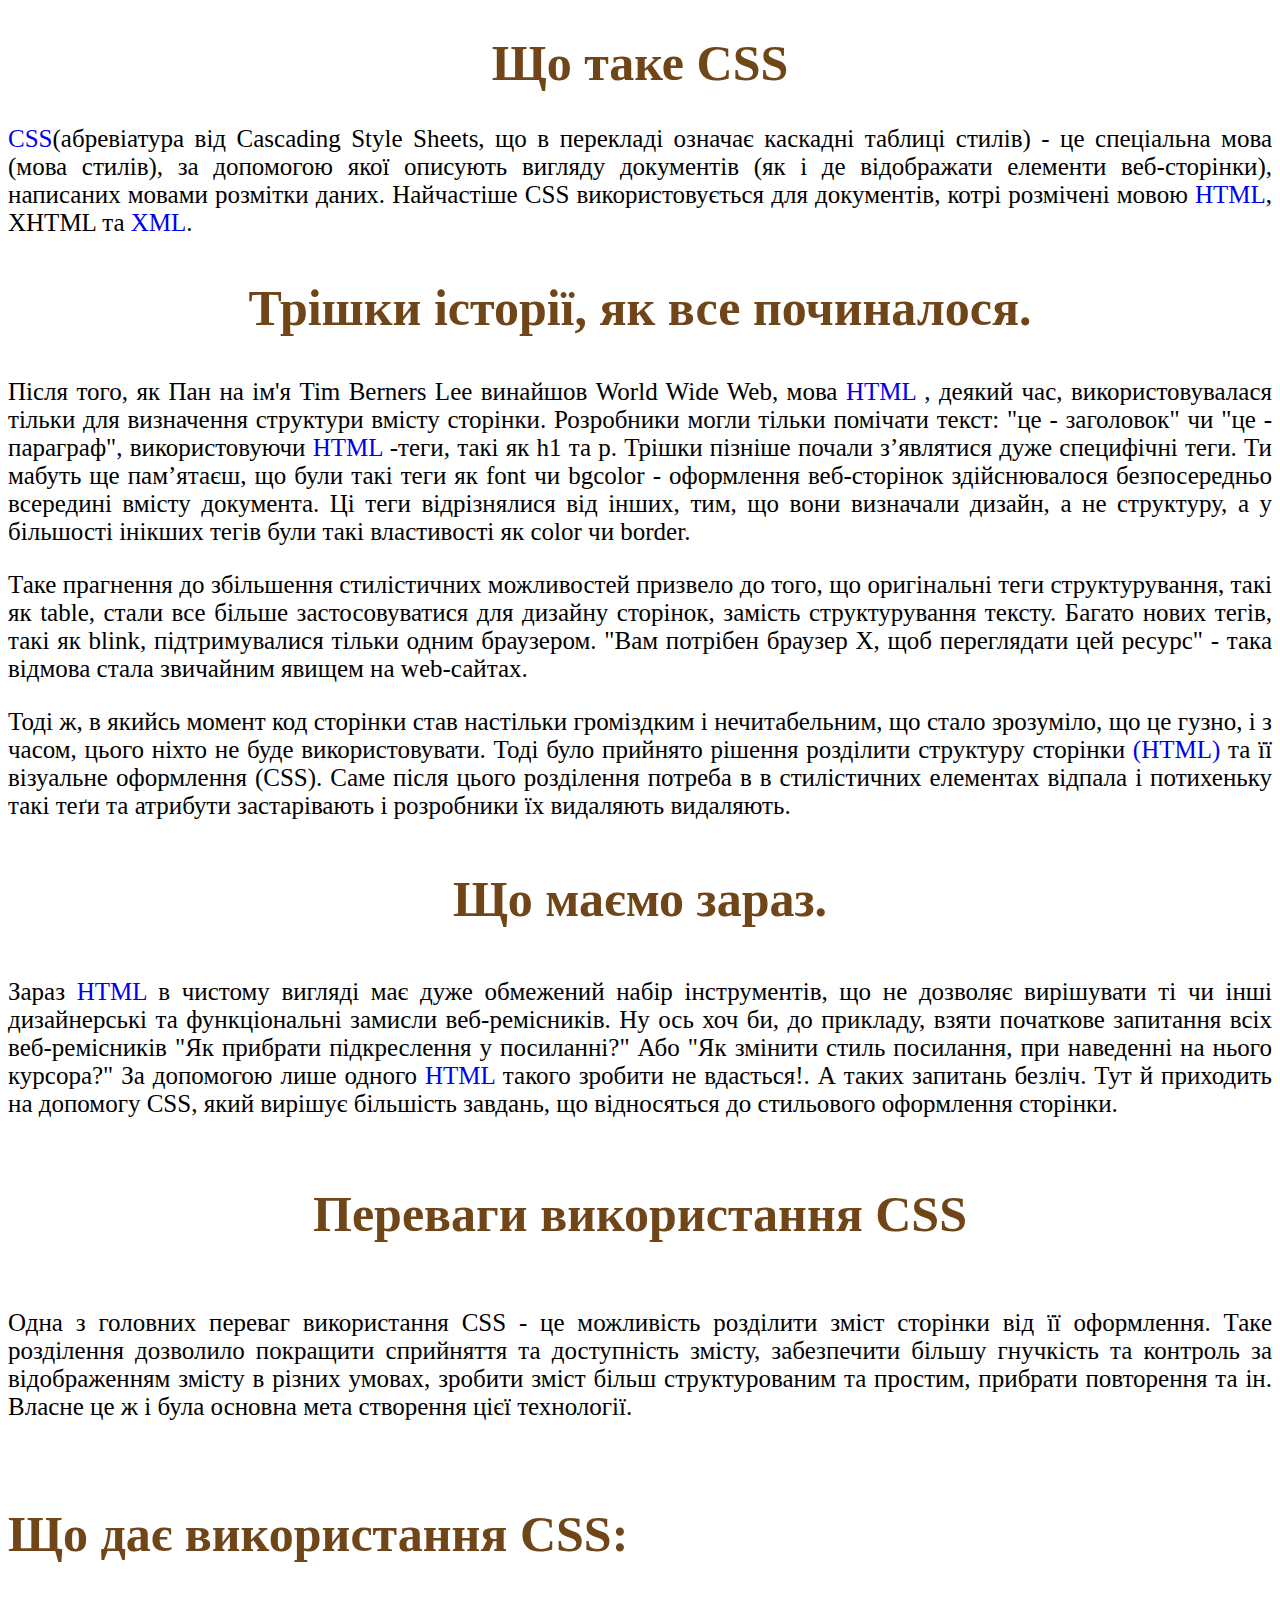
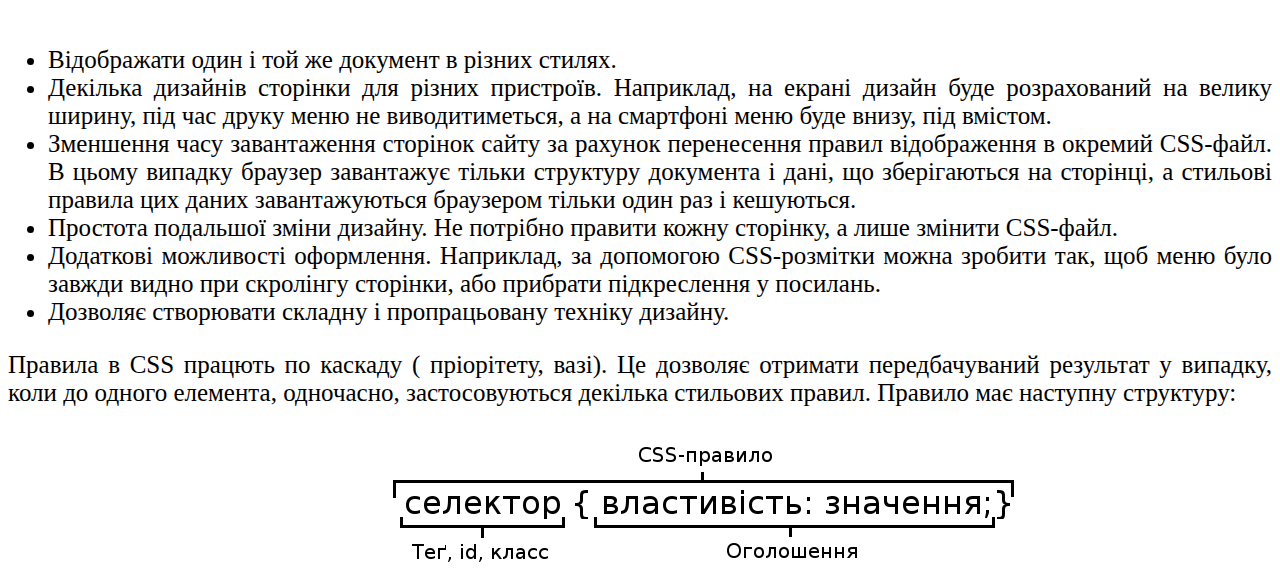
<file: homework_2/homework_2.html>
<!doctype html>
<html lang="en">
<head>
    <meta charset="UTF-8">
    <meta name="viewport"
          content="width=device-width, user-scalable=no, initial-scale=1.0, maximum-scale=1.0, minimum-scale=1.0">
    <meta http-equiv="X-UA-Compatible" content="ie=edge">
    <title>Вивчення CSS</title>
    <link rel="stylesheet" href="main.css">


</head>
<body>

<h1>Що таке CSS</h1>

<p>
    <a href="#css_construct" class="navigation">CSS</a>(абревіатура від Cascading Style Sheets, що в перекладі означає каскадні таблиці
    стилів) - це спеціальна мова
    (мова стилів),
    за допомогою якої описують вигляду документів (як і де відображати елементи веб-сторінки), написаних мовами розмітки
    даних. Найчастіше
    CSS використовується для документів, котрі розмічені мовою <a href="html_info.html" class="new_page">HTML</a>, XHTML
    та <a class="navigation" href="../homework_3/homework_3.html">XML</a>.
</p>

<h2>Трішки історії, як все починалося.</h2>

<p>
    Після того, як Пан на ім'я Tim Berners Lee винайшов World Wide Web, мова <a href="html_info.html" class="new_page">HTML </a>,
    деякий час, використовувалася тільки
    для визначення
    структури вмісту сторінки. Розробники могли тільки помічати текст: "це - заголовок" чи "це - параграф",
    використовуючи <a href="html_info.html" class="new_page">HTML </a>-теги, такі як
    h1 та p. Трішки пізніше почали з’являтися дуже специфічні теги. Ти мабуть ще пам’ятаєш, що були такі теги як font чи
    bgcolor - оформлення
    веб-сторінок здійснювалося безпосередньо всередині вмісту документа. Ці теги відрізнялися від інших, тим, що вони
    визначали дизайн, а не структуру,
    а у більшості інікших тегів були такі властивості як color чи border.
</p>
<p>
    Таке прагнення до збільшення стилістичних можливостей призвело до того, що оригінальні теги структурування,
    такі як table, стали все більше застосовуватися для дизайну сторінок, замість структурування тексту. Багато нових
    тегів, такі як
    blink, підтримувалися тільки одним браузером. "Вам потрібен браузер X, щоб переглядати цей ресурс" - така відмова
    стала звичайним явищем на web-сайтах.
</p>
<p>
    Тоді ж, в якийсь момент код сторінки став настільки громіздким і нечитабельним, що стало зрозуміло, що це гузно, і з
    часом, цього ніхто не
    буде використовувати. Тоді було прийнято рішення розділити структуру сторінки <a href="html_info.html"
                                                                                     class="new_page">(HTML)</a>
    та її візуальне оформлення
    (CSS). Саме після цього розділення
    потреба в в стилістичних елементах відпала і потихеньку такі теґи та атрибути застарівають і розробники їх видаляють
    видаляють.
</p>

<h3>Що маємо зараз.</h3>

<p>
    Зараз <a href="html_info.html" class="new_page">HTML</a> в чистому вигляді має дуже обмежений набір інструментів, що
    не дозволяє вирішувати ті чи інші
    дизайнерські
    та функціональні замисли веб-ремісників. Ну ось хоч би, до прикладу, взяти початкове запитання всіх веб-ремісників
    "Як прибрати підкреслення
    у посиланні?" Або "Як змінити стиль посилання, при наведенні на нього курсора?" За допомогою лише одного <a
        href="html_info.html" class="new_page">HTML</a> такого
    зробити не вдасться!.
    А таких запитань безліч. Тут й приходить на допомогу CSS, який вирішує більшість завдань, що відносяться до
    стильового оформлення сторінки.
</p>

<h4>Переваги використання CSS</h4>

<p>
    Одна з головних переваг використання CSS - це можливість розділити зміст сторінки від її оформлення. Таке розділення
    дозволило покращити
    сприйняття та доступність змісту, забезпечити більшу гнучкість та контроль за відображенням змісту в різних умовах,
    зробити зміст більш структурованим
    та простим, прибрати повторення та ін. Власне це ж і була основна мета створення цієї технології.
</p>

<h5 id="css_construct">
    Що дає використання CSS:
</h5>
<ul>
    <li>
        Відображати один і той же документ в різних стилях.
    </li>
    <li>
        Декілька дизайнів сторінки для різних пристроїв. Наприклад, на екрані дизайн буде розрахований на велику ширину,
        під час друку меню не виводитиметься, а на смартфоні меню буде внизу, під вмістом.
    </li>
    <li>
        Зменшення часу завантаження сторінок сайту за рахунок перенесення правил відображення в окремий CSS-файл. В
        цьому випадку браузер завантажує
        тільки структуру документа і дані, що зберігаються на сторінці, а стильові правила цих даних завантажуються
        браузером тільки один раз і кешуються.
    </li>
    <li>
        Простота подальшої зміни дизайну. Не потрібно правити кожну сторінку, а лише змінити CSS-файл.
    </li>
    <li>Додаткові можливості оформлення. Наприклад, за допомогою CSS-розмітки можна зробити так, щоб меню було завжди
        видно при скролінгу сторінки,
        або прибрати підкреслення у посилань.
    </li>
    <li>
        Дозволяє створювати складну і пропрацьовану техніку дизайну.
    </li>
</ul>
<p>
    Правила в CSS працють по каскаду ( пріорітету, вазі). Це дозволяє отримати передбачуваний результат у випадку, коли
    до одного елемента, одночасно, застосовуються декілька стильових правил.

    Правило має наступну структуру:
</p>


<img src="Rules_css.PNG" alt="rules_css">
</body>
</html>
</file>
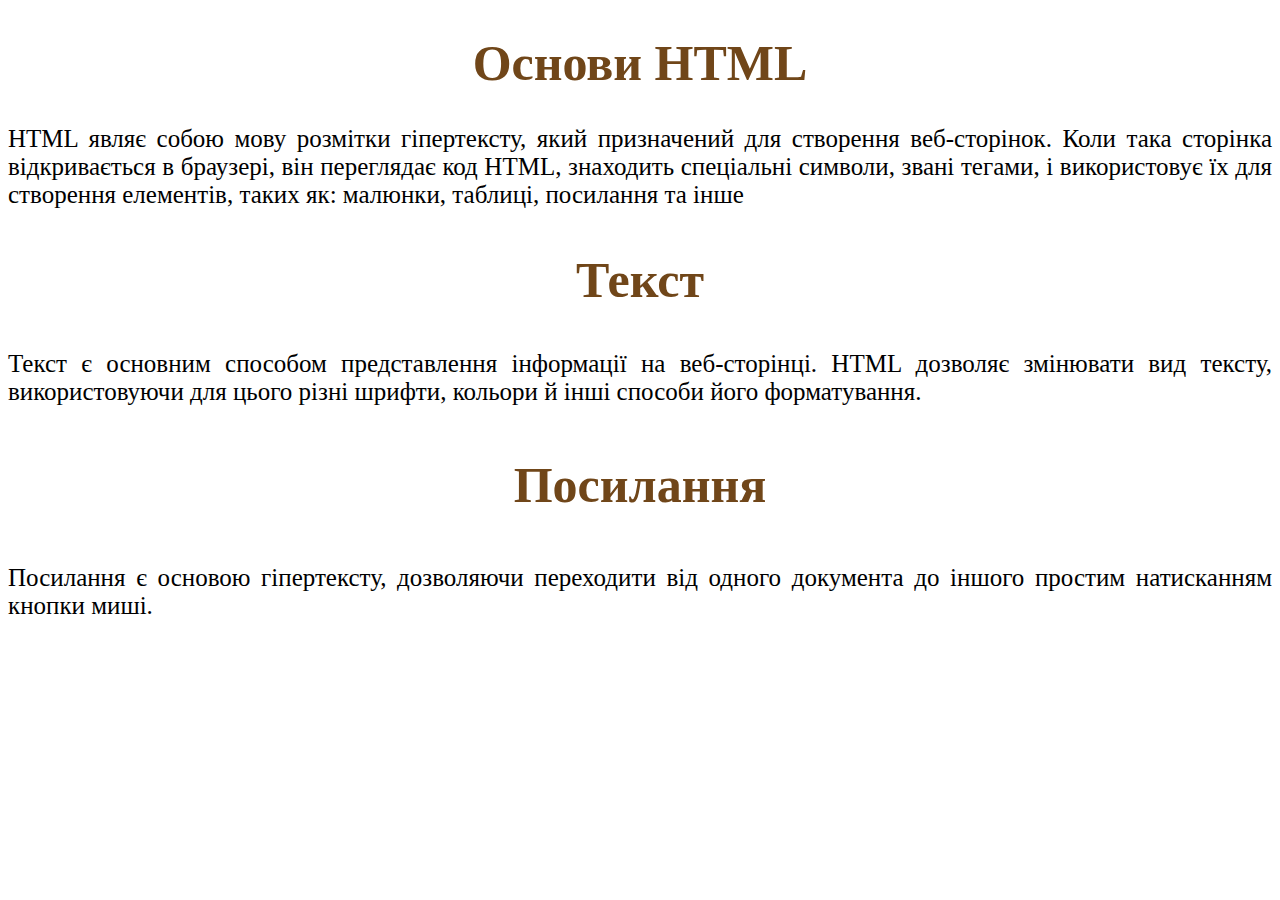
<file: homework_2/html_info.html>
<!doctype html>
<html lang="en">
<head>
    <meta charset="UTF-8">
    <meta name="viewport"
          content="width=device-width, user-scalable=no, initial-scale=1.0, maximum-scale=1.0, minimum-scale=1.0">
    <meta http-equiv="X-UA-Compatible" content="ie=edge">
    <title>Вивчення HTML</title>
    <link rel="stylesheet" href="main.css">
</head>
<body>
<h1>Основи HTML</h1>
<p>
    HTML являє собою мову розмітки гіпертексту, який призначений для створення веб-сторінок. Коли така сторінка
    відкривається в браузері, він переглядає код HTML, знаходить спеціальні символи, звані тегами, і використовує їх для
    створення елементів, таких як: малюнки, таблиці, посилання та інше
</p>
<h2>Текст</h2>
<p>
    Текст є основним способом представлення інформації на веб-сторінці. HTML дозволяє змінювати вид тексту,
    використовуючи для цього різні шрифти, кольори й інші способи його форматування.
</p>
<h3>Посилання</h3>
<p>
    Посилання є основою гіпертексту, дозволяючи переходити від одного документа до іншого простим натисканням кнопки миші.
</p>

</body>
</html>
</file>
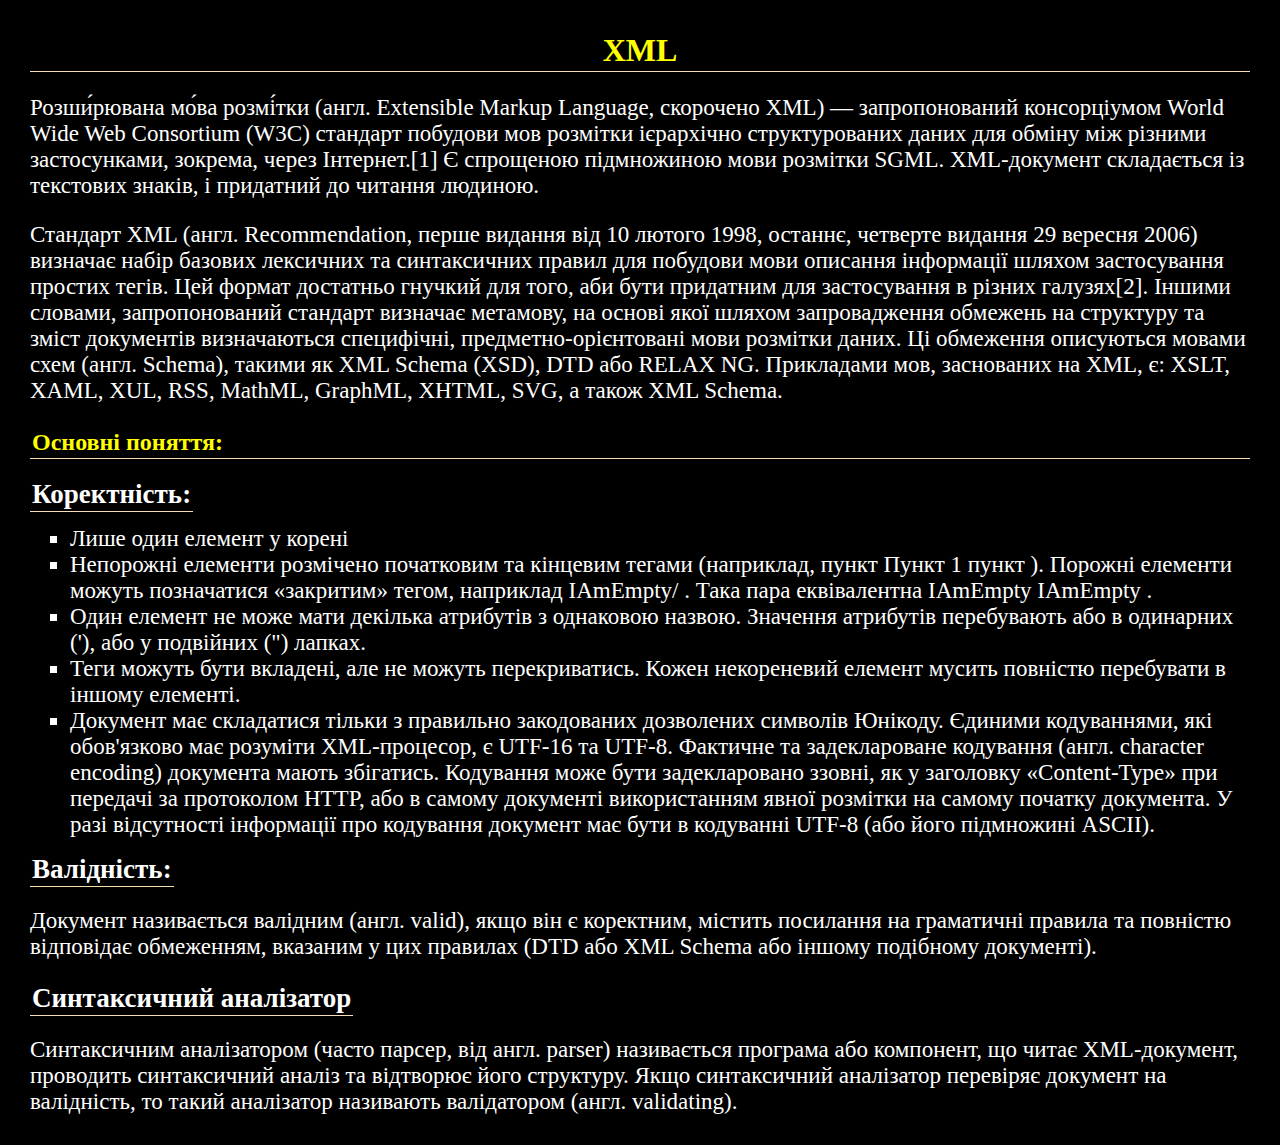
<file: homework_3/homework_3.html>
<!doctype html>
<html lang="en">
<head>
    <meta charset="UTF-8">
    <meta name="viewport"
          content="width=device-width, user-scalable=no, initial-scale=1.0, maximum-scale=1.0, minimum-scale=1.0">
    <meta http-equiv="X-UA-Compatible" content="ie=edge">
    <title>XML</title>
    <link rel="stylesheet" href="main_3.css">
    <link rel="stylesheet" href="">
</head>
<body>
<div class="style">
    <h1 class="target">XML</h1>
    <p class="style_text">
        Розши́рювана мо́ва розмі́тки (англ. Extensible Markup Language, скорочено XML) — запропонований консорціумом
        World Wide Web Consortium (W3C) стандарт побудови мов розмітки ієрархічно структурованих даних для обміну між
        різними застосунками, зокрема, через Інтернет.[1] Є спрощеною підмножиною мови розмітки SGML. XML-документ
        складається із текстових знаків, і придатний до читання людиною.
    </p>
    <p class="style_text">
        Стандарт XML (англ. Recommendation, перше видання від 10 лютого 1998, останнє, четверте видання 29 вересня 2006)
        визначає набір базових лексичних та синтаксичних правил для побудови мови описання інформації шляхом
        застосування простих тегів. Цей формат достатньо гнучкий для того, аби бути придатним для застосування в різних
        галузях[2]. Іншими словами, запропонований стандарт визначає метамову, на основі якої шляхом запровадження
        обмежень на структуру та зміст документів визначаються специфічні, предметно-орієнтовані мови розмітки даних. Ці
        обмеження описуються мовами схем (англ. Schema), такими як XML Schema (XSD), DTD або RELAX NG. Прикладами мов,
        заснованих на XML, є: XSLT, XAML, XUL, RSS, MathML, GraphML, XHTML, SVG, а також XML Schema.
    </p>
</div>
<div>
    <h2>Основні поняття:</h2>
    <b class="big_text">Коректність:</b>
    <ul>
        <li class="style_text">Лише один елемент у корені</li>
        <li class="style_text">Непорожні елементи розмічено початковим та кінцевим тегами (наприклад,
            пункт Пункт 1 пункт
            ). Порожні елементи можуть позначатися «закритим» тегом, наприклад
            IAmEmpty/
            . Така пара еквівалентна
            IAmEmpty IAmEmpty
            .
        </li>
        <li class="style_text">
            Один елемент не може мати декілька атрибутів з однаковою назвою. Значення атрибутів перебувають або в
            одинарних ('), або у подвійних (") лапках.
        </li>
        <li class="style_text">
            Теги можуть бути вкладені, але не можуть перекриватись. Кожен некореневий елемент мусить
            повністю перебувати в іншому елементі.
        </li>
        <li class="style_text">
            Документ має складатися тільки з правильно закодованих дозволених символів Юнікоду.
            Єдиними кодуваннями, які обов'язково має розуміти XML-процесор, є UTF-16 та UTF-8. Фактичне та задеклароване
            кодування (англ. character encoding) документа мають збігатись. Кодування може бути задекларовано ззовні, як
            у заголовку «Content-Type» при передачі за протоколом HTTP, або в самому документі використанням явної
            розмітки на самому початку документа. У разі відсутності інформації про кодування документ має бути в
            кодуванні UTF-8 (або його підмножині ASCII).
        </li>
    </ul>
</div>
<div>
    <b class="big_text">Валідність:</b>
    <p class="style_text">
        Документ називається валідним (англ. valid), якщо він є коректним, містить посилання на граматичні правила та
        повністю відповідає обмеженням, вказаним у цих правилах (DTD або XML Schema або іншому подібному документі).
    </p>
    <b class="big_text">Синтаксичний аналізатор</b>
    <p class="style_text">
        Синтаксичним аналізатором (часто парсер, від англ. parser) називається програма або компонент, що читає
        XML-документ, проводить синтаксичний аналіз та відтворює його структуру. Якщо синтаксичний аналізатор перевіряє
        документ на валідність, то такий аналізатор називають валідатором (англ. validating).
    </p>
</div>
</body>
</html>
</file>
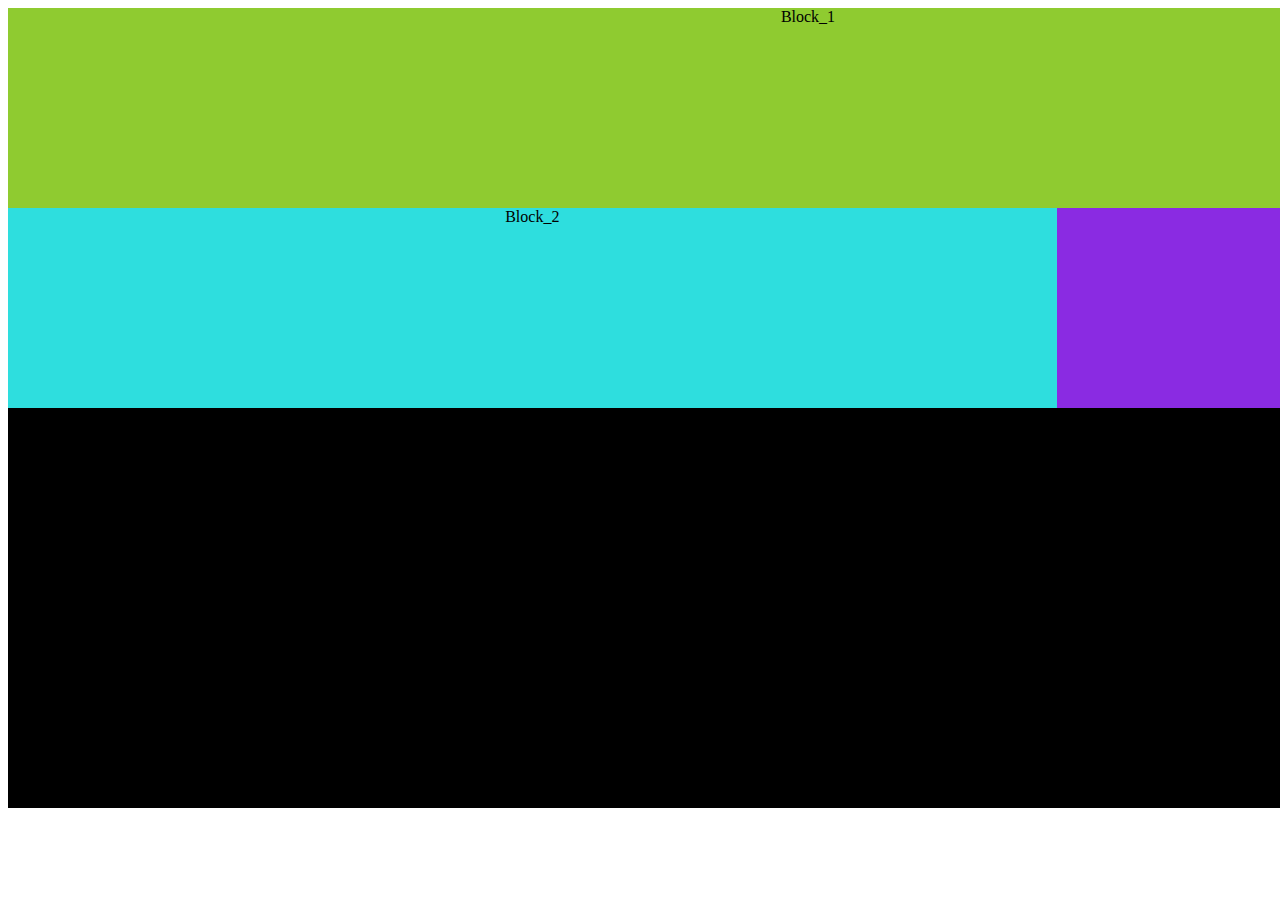
<file: homework_4_image_1/homework_4.html>
<!doctype html>
<html lang="EN">
<head>
    <meta charset="UTF-8">
    <meta name="viewport"
          content="width=device-width, user-scalable=no, initial-scale=1.0, maximum-scale=1.0, minimum-scale=1.0">
    <meta http-equiv="X-UA-Compatible" content="ie=edge">
    <title>Homework_4</title>
    <link rel="stylesheet" href="homework_4.css">
</head>
<body>
<div class="target">
    <div class="block_1">Block_1</div>
    <div class="block_2_3">
        <div class="block_2">Block_2</div>
        <div class="block_3">Block_3</div>
    </div>
</div>
</body>
</html>
</file>
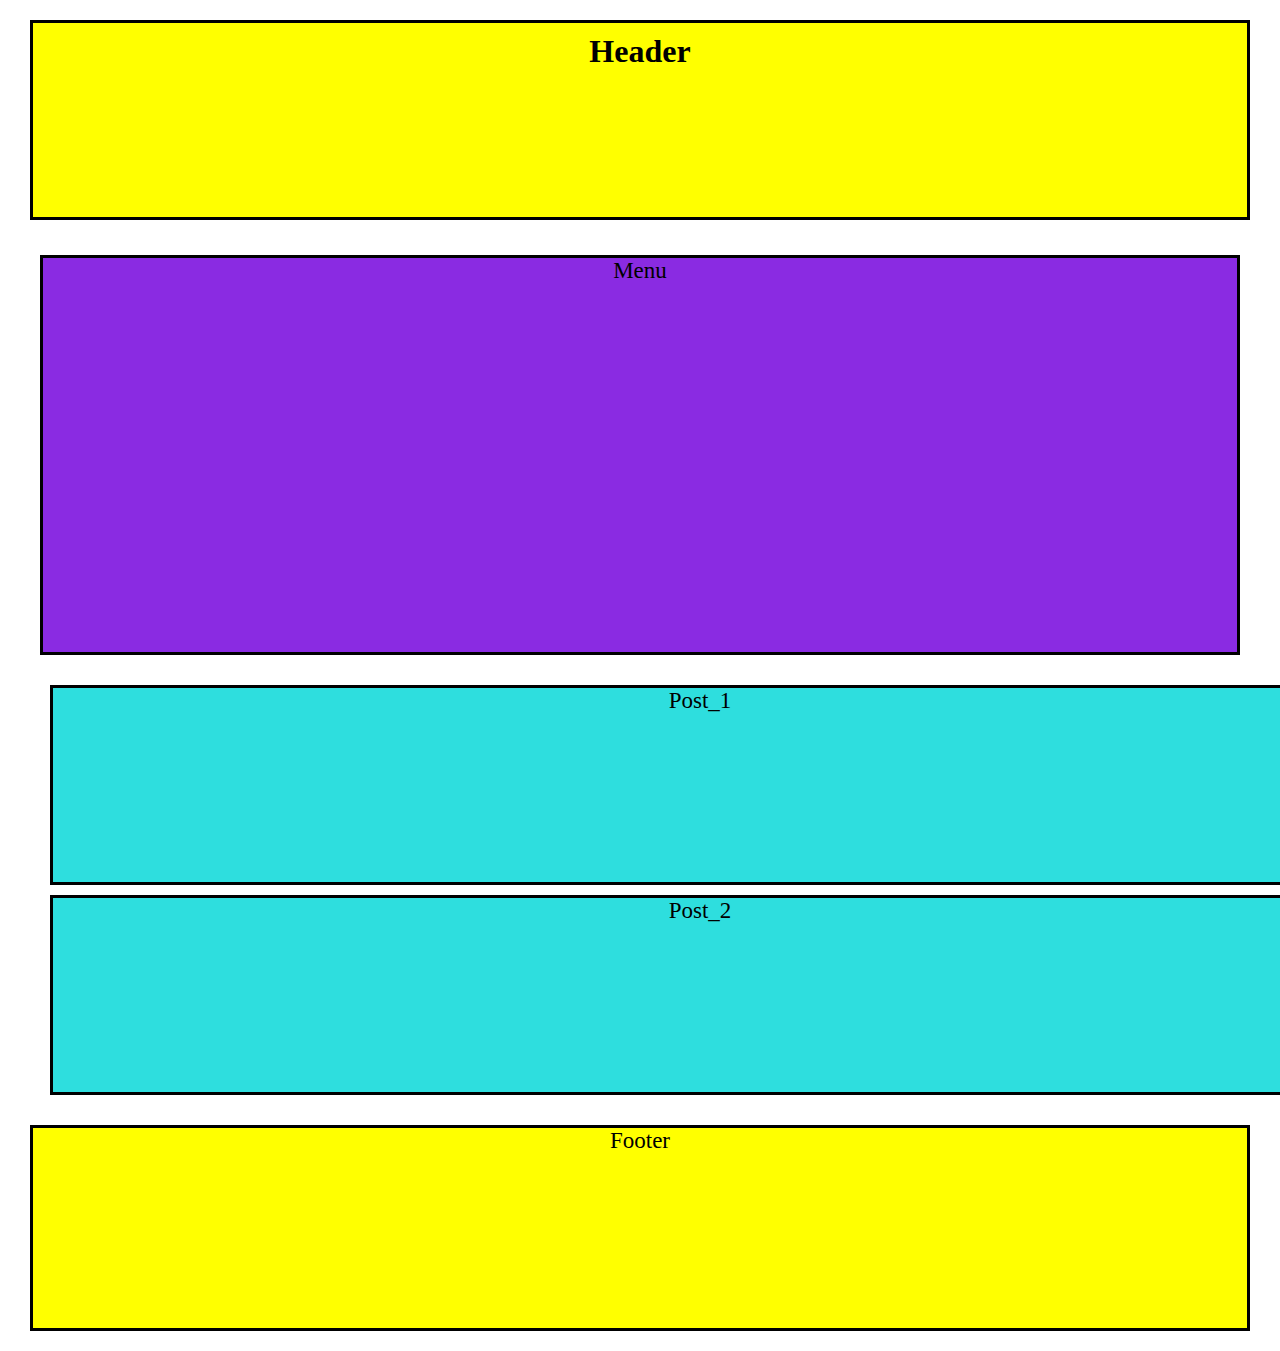
<file: homework_4_image_2/homework_4_image_2.html>
<!doctype html>
<html lang="en">
<head>
    <meta charset="UTF-8">
    <meta name="viewport"
          content="width=device-width, user-scalable=no, initial-scale=1.0, maximum-scale=1.0, minimum-scale=1.0">
    <meta http-equiv="X-UA-Compatible" content="ie=edge">
    <title>Homework_4_image_1</title>
    <link rel="stylesheet" href="homework_4_image_2.css">
</head>
<body>
<div class="header"><h1>Header</h1></div>
<div class="father_block">
<div class="menu">Menu</div>
    <div class="post_1_2">
        <div class="post_1">Post_1</div>
        <div class="post_2">Post_2</div>
    </div>
</div>
<div class="footer">Footer</div>

</body>
</html>
</file>
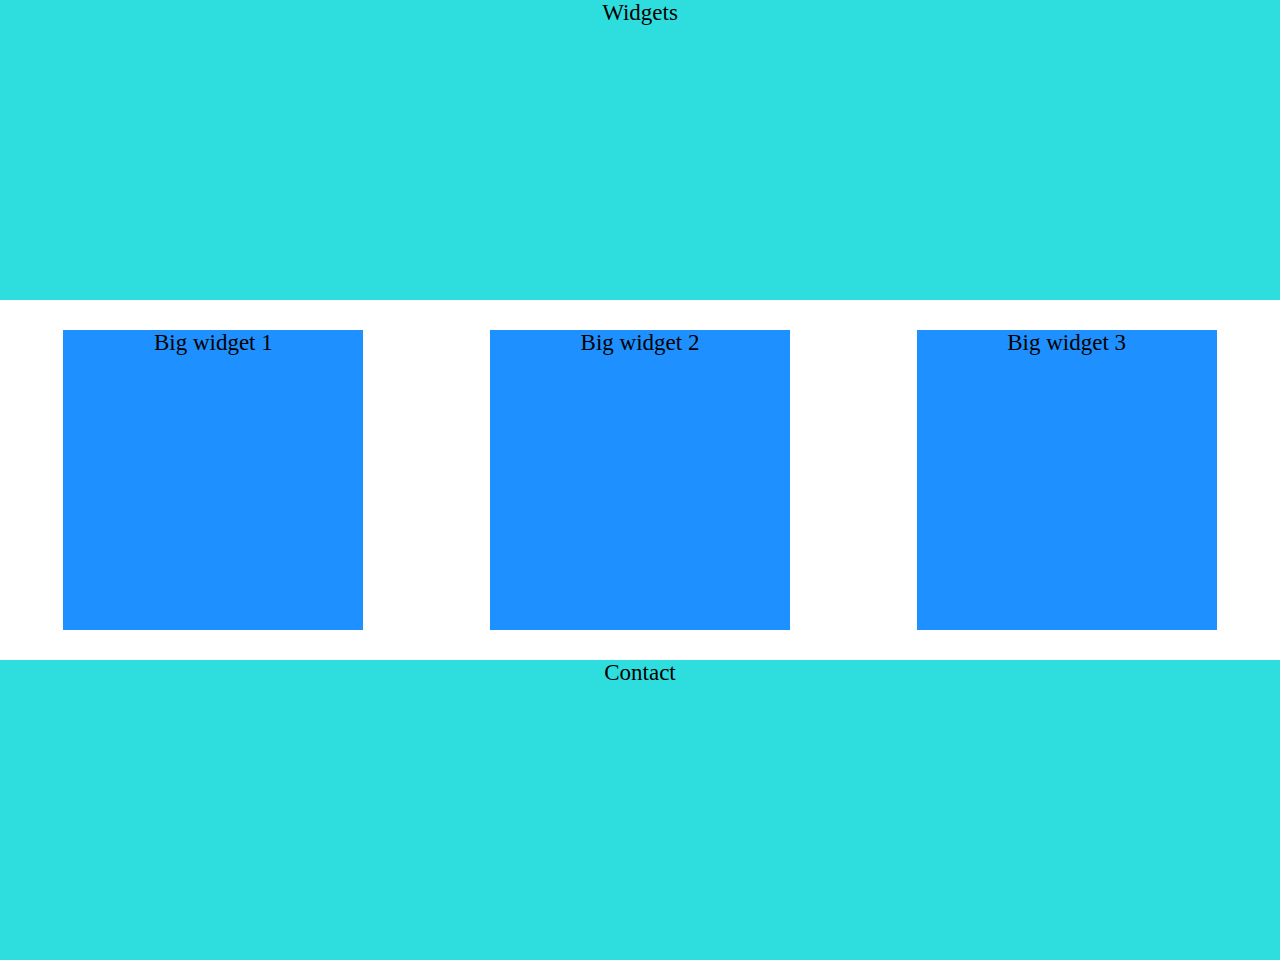
<file: homework_4_image_3/homework_4_image_3.html>
<!doctype html>
<html lang="en">
<head>
    <meta charset="UTF-8">
    <meta name="viewport"
          content="width=device-width, user-scalable=no, initial-scale=1.0, maximum-scale=1.0, minimum-scale=1.0">
    <meta http-equiv="X-UA-Compatible" content="ie=edge">
    <title>Homework_4_image_3</title>
    <link rel="stylesheet" href="homework_4_image_3.css">
</head>
<body>
<div class="widgets">Widgets</div>
<div class="father_block">
    <div class="big_widget_1 style_big_widget">Big widget 1</div>
    <div class="big_widget_2 style_big_widget">Big widget 2</div>
    <div class="big_widget_3 style_big_widget">Big widget 3</div>
</div>
<div class="contact widgets">Contact</div>
</body>
</html>
</file>
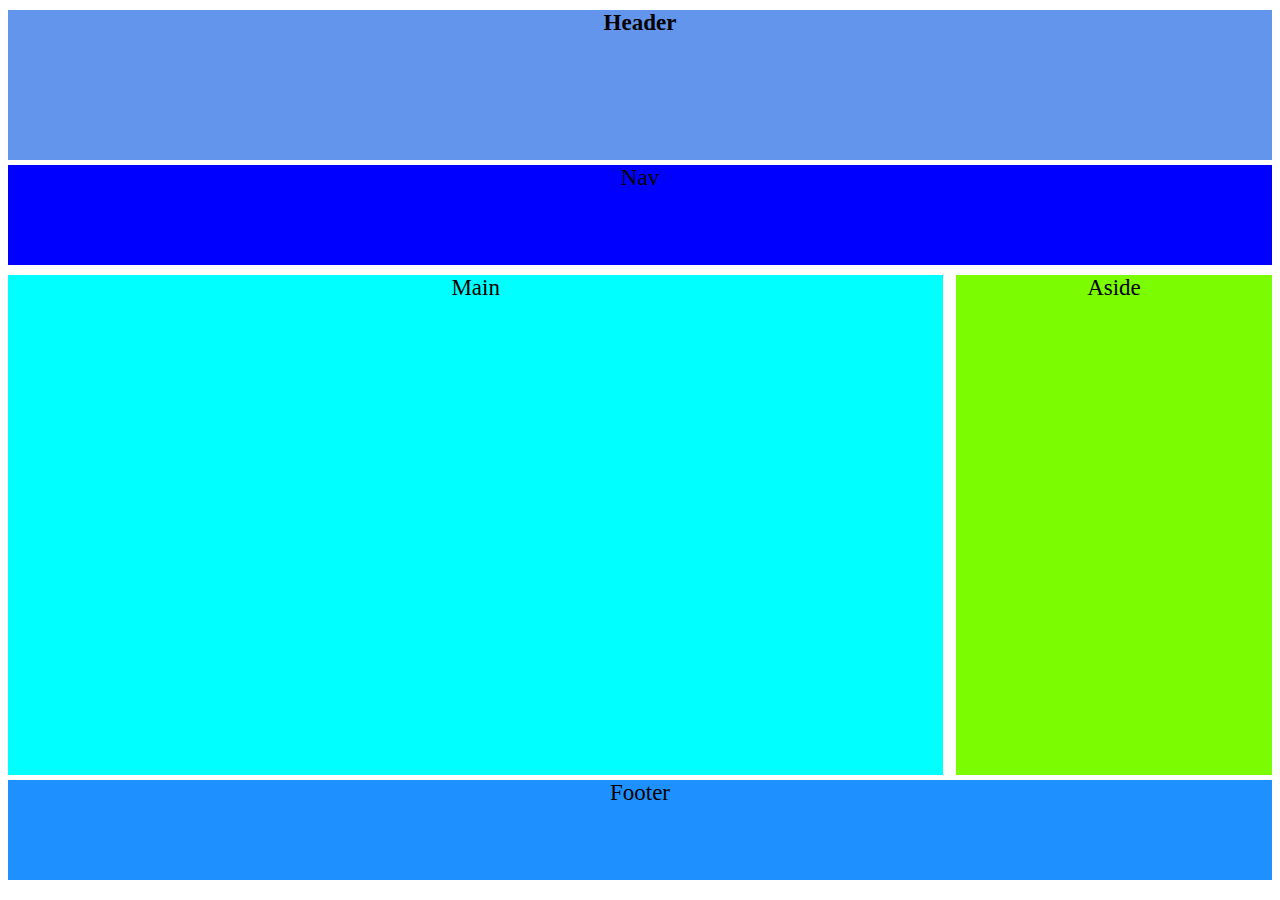
<file: homework_4_image_4/homework_4_image_4.html>
<!doctype html>
<html lang="en">
<head>
    <meta charset="UTF-8">
    <meta name="viewport"
          content="width=device-width, user-scalable=no, initial-scale=1.0, maximum-scale=1.0, minimum-scale=1.0">
    <meta http-equiv="X-UA-Compatible" content="ie=edge">
    <title>Homework_4_image_4</title>
    <link rel="stylesheet" href="homework_4_image_4.css">
</head>
<body>
<div class="header"><h1>Header</h1></div>
<div class="nav">Nav</div>
<div class="father_block">
    <div class="main">Main</div>
    <div class="aside">Aside</div>
</div>
<div class="footer nav">Footer</div>
</body>
</html>
</file>
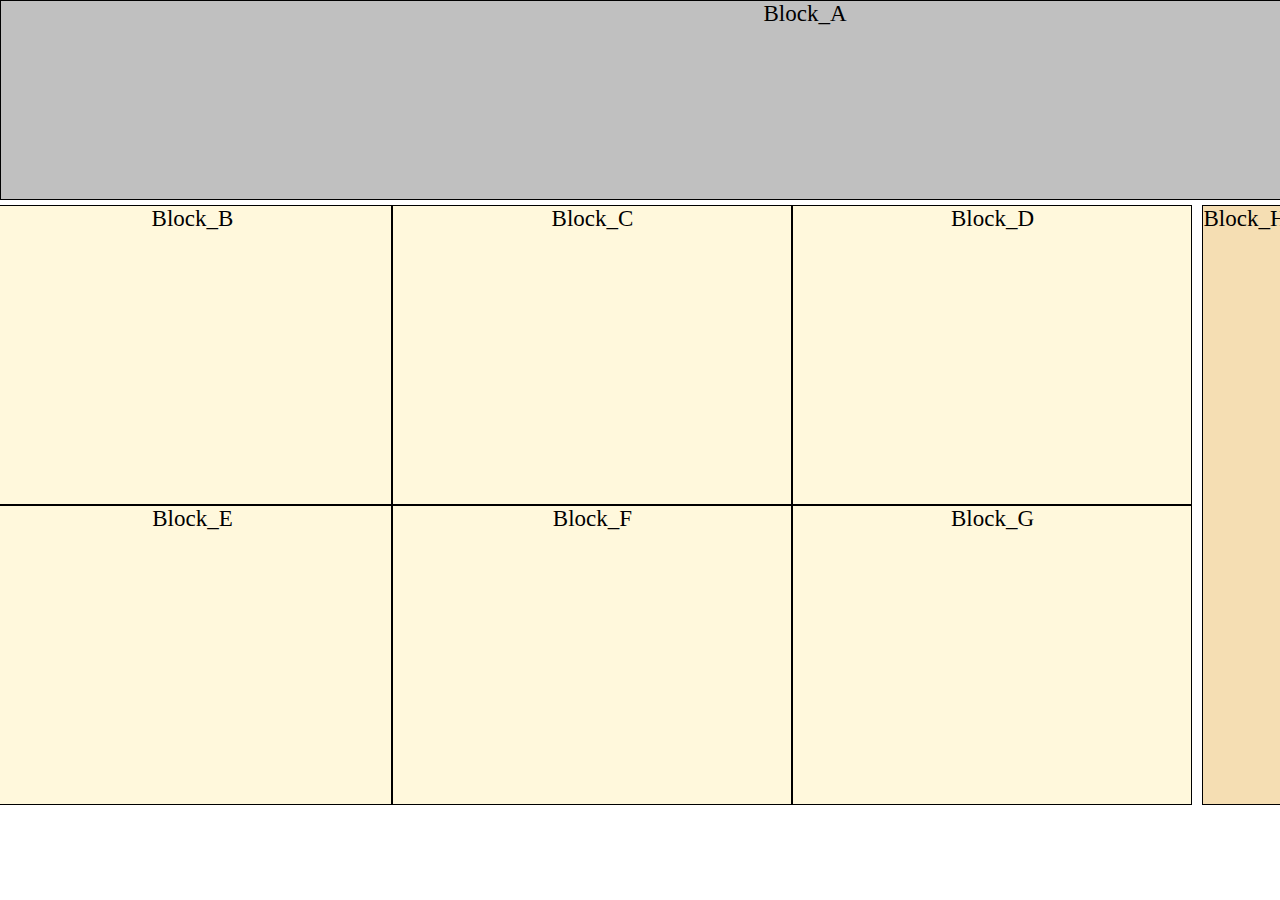
<file: homework_4_image_5/homework_4_image_5.html>
<!doctype html>
<html lang="en">
<head>
    <meta charset="UTF-8">
    <meta name="viewport"
          content="width=device-width, user-scalable=no, initial-scale=1.0, maximum-scale=1.0, minimum-scale=1.0">
    <meta http-equiv="X-UA-Compatible" content="ie=edge">
    <title>Homework_4_image_5</title>
    <link rel="stylesheet" href="homework_4_image_5.css">
</head>
<body>
<div class="all">
    <div class="block_a">Block_A</div>
    <div class="target">
        <div class="main">
            <div class="father_block">
                <div class="block b">Block_B</div>
                <div class="block c">Block_C</div>
                <div class="block d">Block_D</div>
            </div>
            <div class="father_block_1">
                <div class="block e">Block_E</div>
                <div class="block f">Block_F</div>
                <div class="block g">Block_G</div>
            </div>
        </div>
        <div class="block_h">Block_H</div>
    </div>
</div>

</body>
</html>
</file>
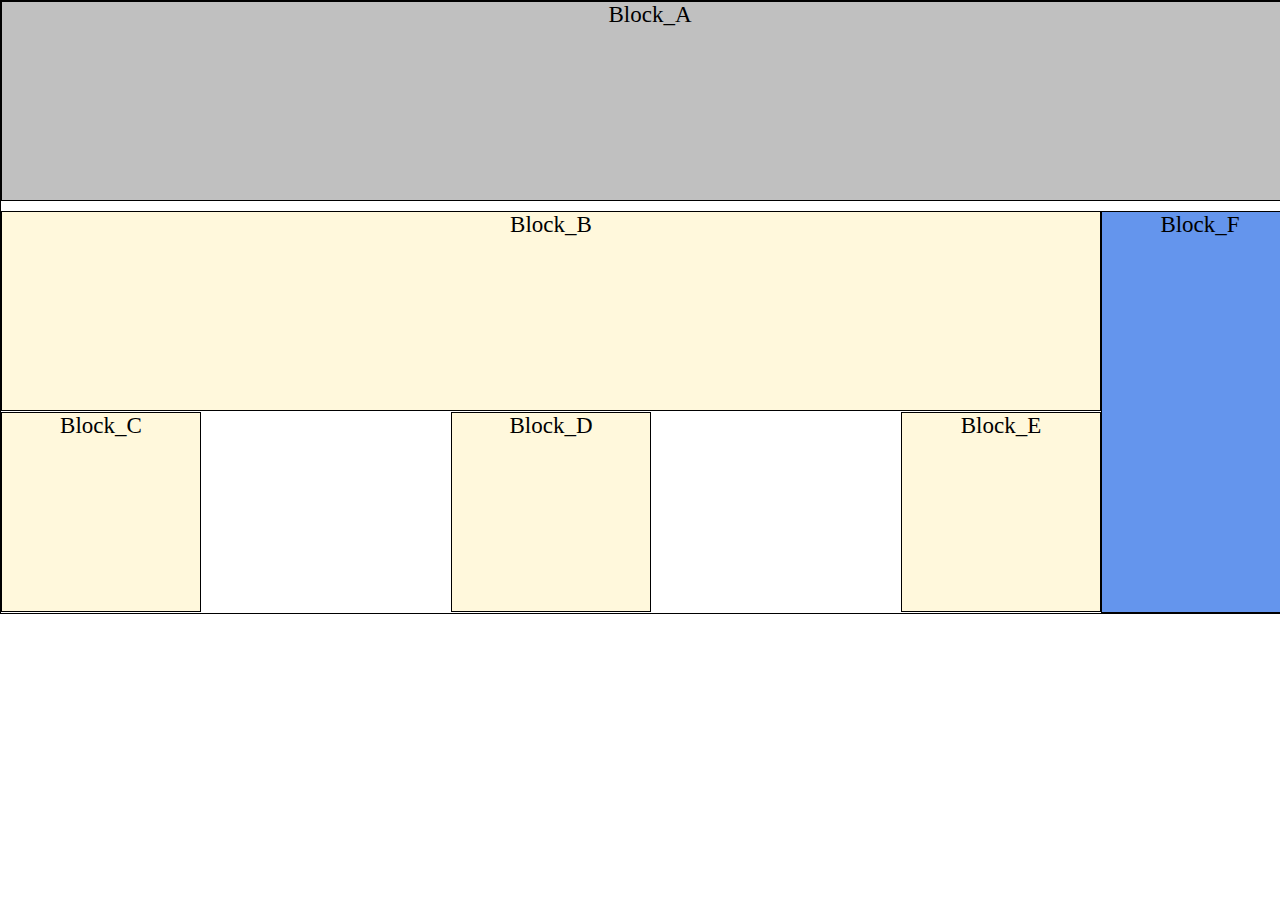
<file: homework_4_image_6/homework_4_image_6.html>
<!doctype html>
<html lang="en">
<head>
    <meta charset="UTF-8">
    <meta name="viewport"
          content="width=device-width, user-scalable=no, initial-scale=1.0, maximum-scale=1.0, minimum-scale=1.0">
    <meta http-equiv="X-UA-Compatible" content="ie=edge">
    <title>Homework_4_image_6</title>
    <link rel="stylesheet" href="homework_4_image_6.css">
</head>
<body>
<div class="main">
    <div class="block_a">Block_A</div>
    <div class="father_block">
        <div class="block_b_c_d_e">
            <div class="block b">Block_B</div>
            <div class="block c">Block_C</div>
            <div class="block d">Block_D</div>
            <div class="block e">Block_E</div>
        </div>
        <div class="block_f">Block_F</div>
    </div>
</div>
</body>
</file>
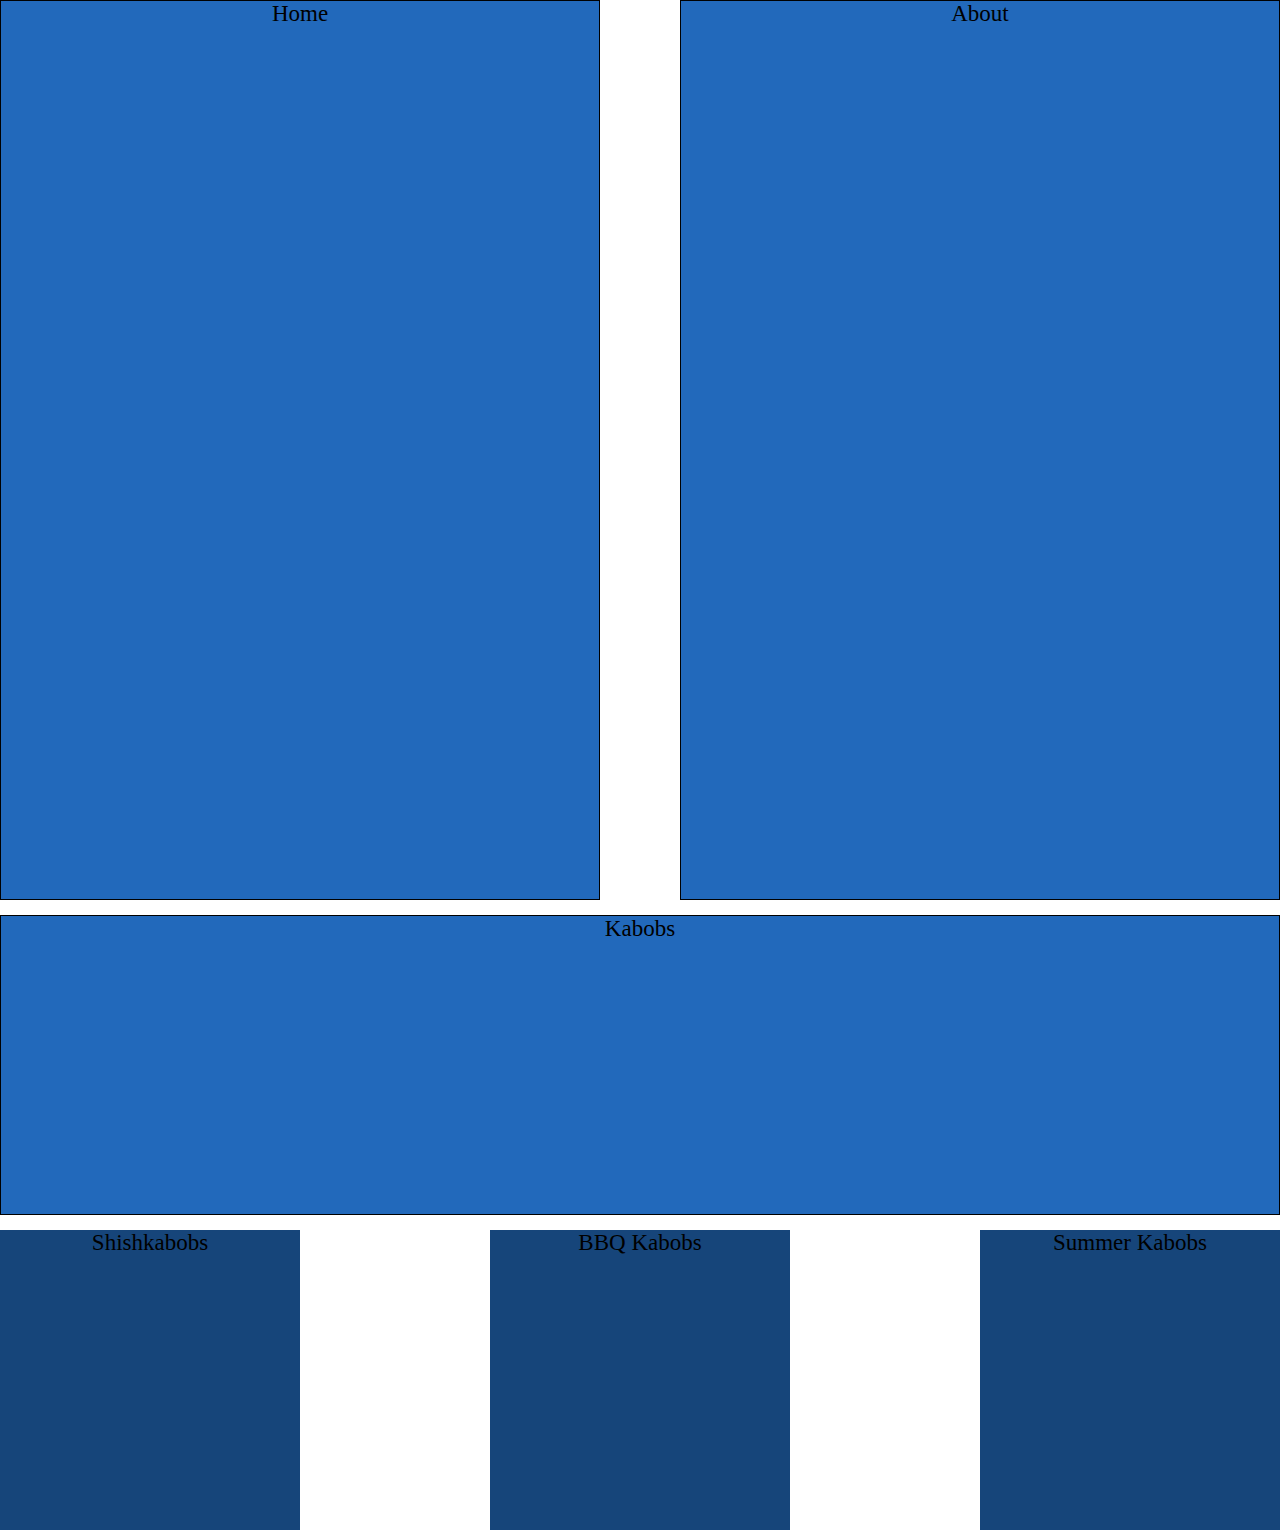
<file: homework_4_image_7/homework_4_image_7.html>
<!doctype html>
<html lang="en">
<head>
    <meta charset="UTF-8">
    <meta name="viewport"
          content="width=device-width, user-scalable=no, initial-scale=1.0, maximum-scale=1.0, minimum-scale=1.0">
    <meta http-equiv="X-UA-Compatible" content="ie=edge">
    <title>Homework_4_image_7</title>
    <link rel="stylesheet" href="homework_4_image_7.css">
</head>
<body>
<div class="main_block">
    <div class="father_block_home_about">
        <div class="home">Home</div>
        <div class="about">About</div>
    </div>
    <div class="kabobs">Kabobs</div>
    <div class="blocks_kabobs">
        <div class="shish kabobs_block">Shishkabobs</div>
        <div class="bbq kabobs_block">BBQ Kabobs</div>
        <div class="summer kabobs_block">Summer Kabobs</div>
    </div>
</div>
</body>
</html>
</file>
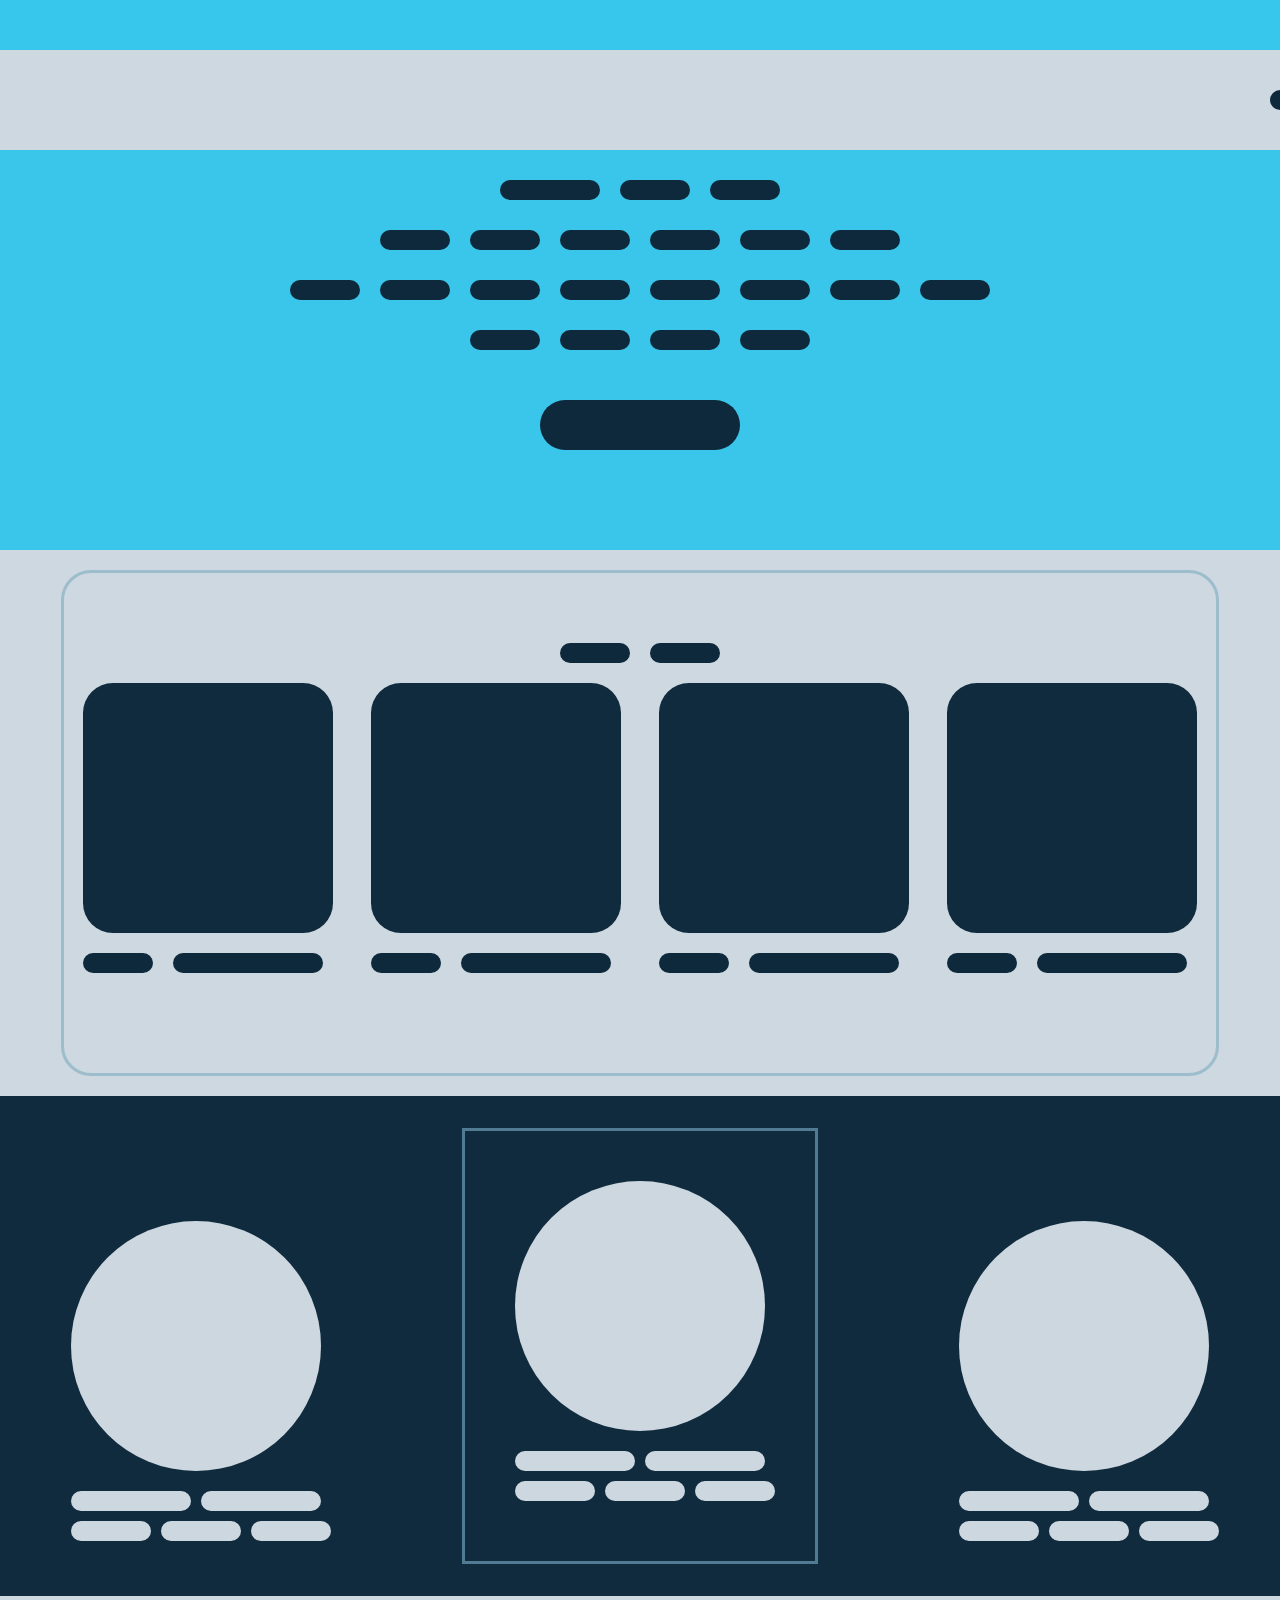
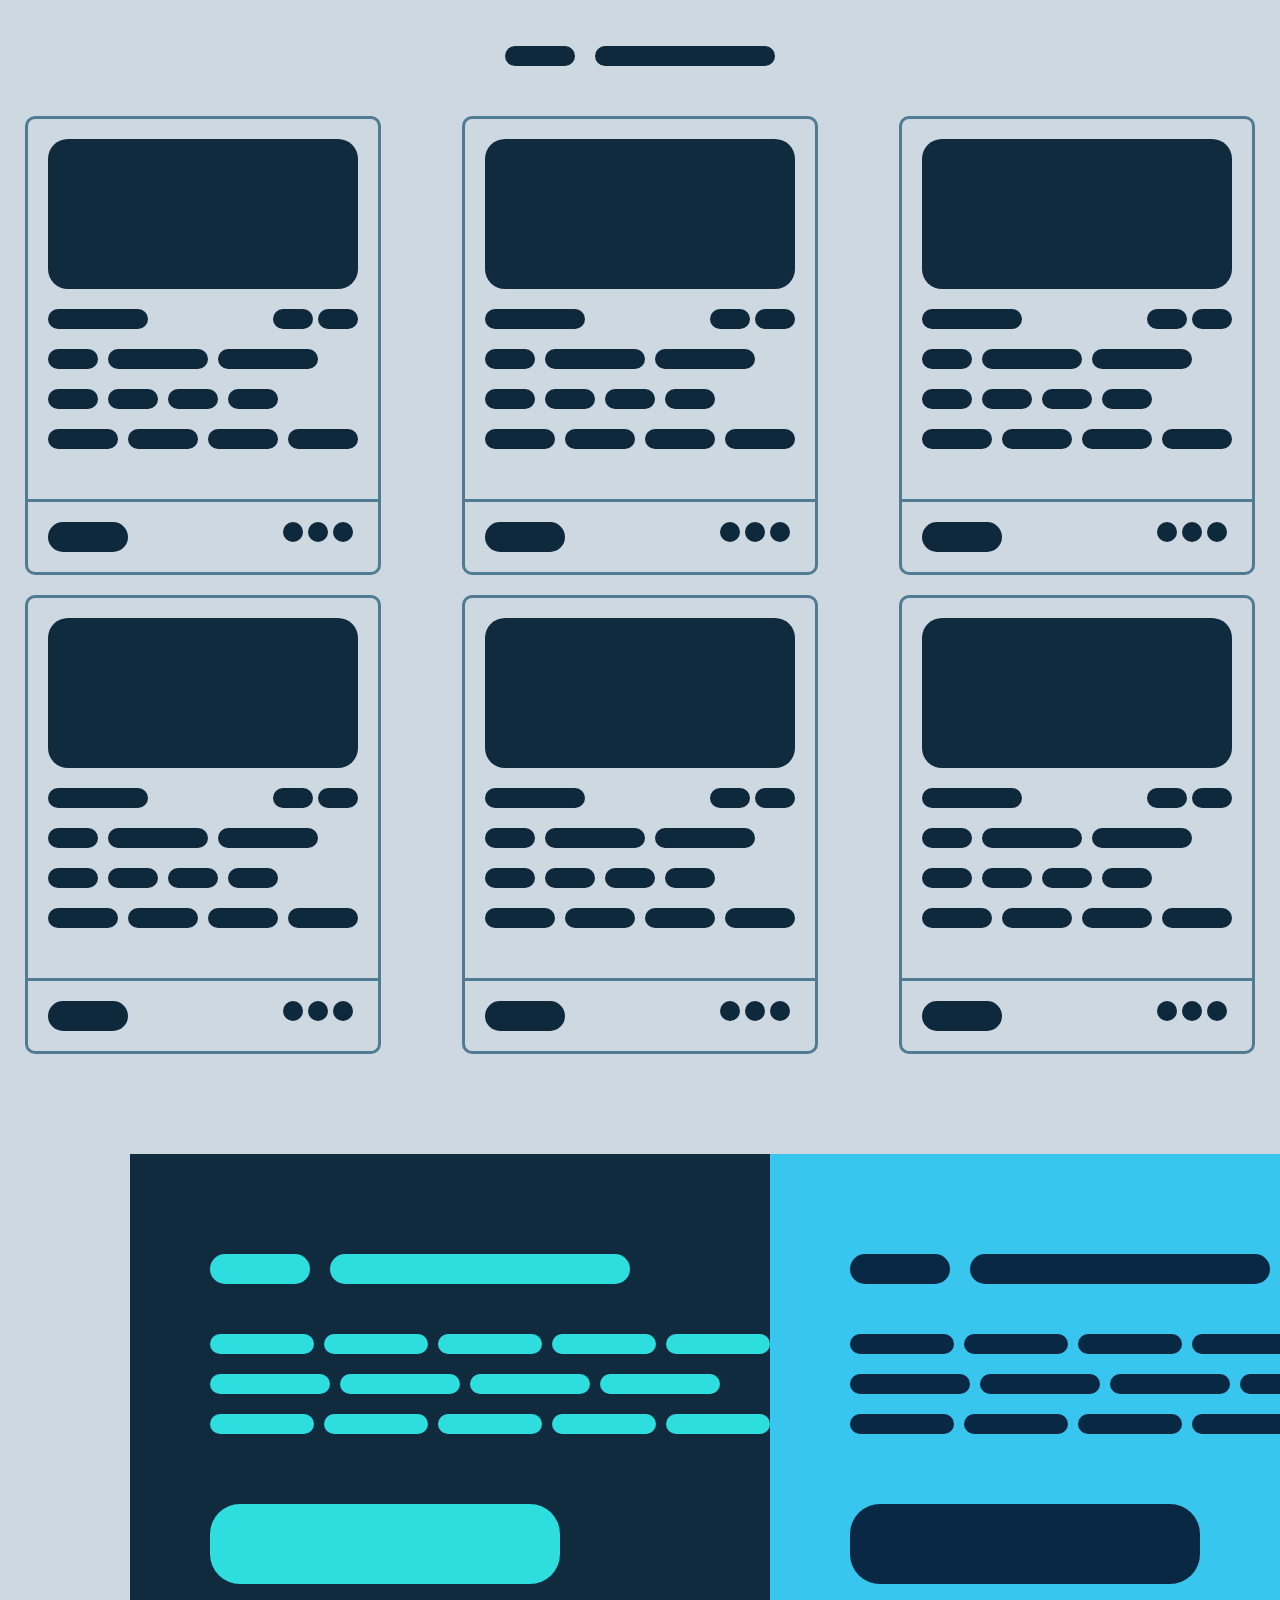
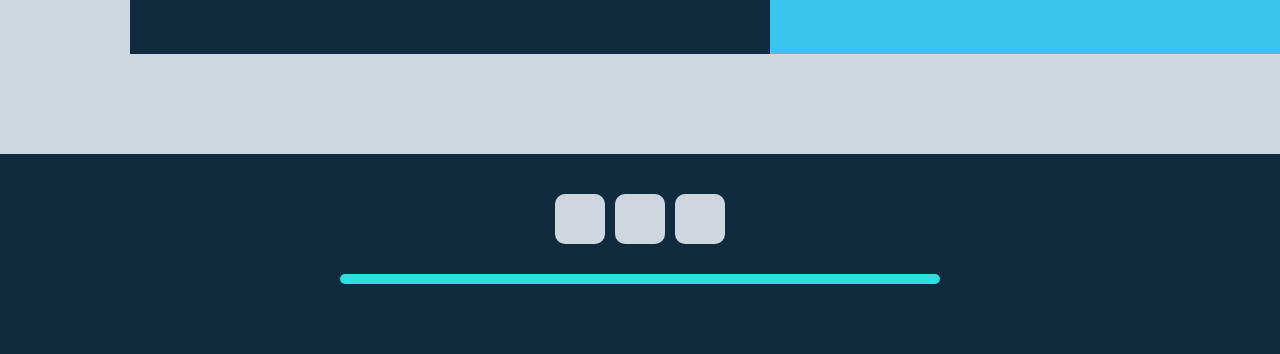
<file: homework_4_image_8/homework_4_image_8.html>
<!doctype html>
<html lang="en">
<head>
    <meta charset="UTF-8">
    <meta name="viewport"
          content="width=device-width, user-scalable=no, initial-scale=1.0, maximum-scale=1.0, minimum-scale=1.0">
    <meta http-equiv="X-UA-Compatible" content="ie=edge">
    <title>Image 8</title>
    <link rel="stylesheet" href="homework_4_image_8.css">
    <link rel="stylesheet" href="media.css">
</head>
<body>
<div class="top-menu">
    <div class="soc icon_1"></div>
    <div class="soc icon_2"></div>
    <div class="soc icon_3"></div>
    <div class="soc icon_4"></div>
</div>
<div class="settings">
    <div class="info"></div>
    <div class="father_button">
        <div class="button"></div>
        <div class="button"></div>
        <div class="button"></div>
        <div class="button"></div>
    </div>
</div>
<div class="info_menu">
    <div class="text_container_1">
        <div class="text_1 item"></div>
        <div class="text_2 item"></div>
        <div class="text_3 item"></div>
    </div>
    <div class="text_container_2">
        <div class="text_4 item"></div>
        <div class="text_5 item"></div>
        <div class="text_6 item"></div>
        <div class="text_7 item"></div>
        <div class="text_8 item"></div>
        <div class="text_9 item"></div>
    </div>
    <div class="text_container_3">
        <div class="text_10 item"></div>
        <div class="text_11 item"></div>
        <div class="text_12 item"></div>
        <div class="text_13 item"></div>
        <div class="text_14 item"></div>
        <div class="text_15 item"></div>
        <div class="text_16 item"></div>
        <div class="text_17 item"></div>
    </div>
    <div class="text_container_4">
        <div class="tex_18 item"></div>
        <div class="text_19 item"></div>
        <div class="text_20 item"></div>
        <div class="text_21 item"></div>
    </div>
    <div class="text_container_5">
        <div class="text_22 item"></div>
    </div>
</div>
<div class="main">
    <div class="items_1">
        <div class="text_23 item"></div>
        <div class="text_24 item"></div>
    </div>
    <div class="items_2">
        <div class="text_25 style_block">
            <div class="text_26 item"></div>
            <div class="text_27 item"></div>
        </div>
        <div class="text_28 style_block">
            <div class="text_29 item"></div>
            <div class="text_30 item"></div>
        </div>
        <div class="text_31 style_block">
            <div class="text_32 item"></div>
            <div class="text_33 item"></div>
        </div>
        <div class="text_34 style_block">
            <div class="text_35 item"></div>
            <div class="text_36 item"></div>
        </div>
    </div>
</div>
<div class="avatars">
    <div class="avatar_1">
        <div class="avatar_item_1">
            <div class="avatar_text item"></div>
            <div class="avatar_text item"></div>
        </div>
        <div class="avatar_item_2">
            <div class="avatar_text_2 item"></div>
            <div class="avatar_text_2 item"></div>
            <div class="avatar_text_2 item"></div>
        </div>
    </div>
    <div class="avatar_2_main">
        <div class="avatar_2">
            <div class="avatar_item_1">
                <div class="avatar_text item"></div>
                <div class="avatar_text item"></div>
            </div>
            <div class="avatar_item_2">
                <div class="avatar_text_2 item"></div>
                <div class="avatar_text_2 item"></div>
                <div class="avatar_text_2 item"></div>
            </div>
        </div>
    </div>
    <div class="avatar_3">
        <div class="avatar_item_1">
            <div class="avatar_text item"></div>
            <div class="avatar_text item"></div>
        </div>
        <div class="avatar_item_2">
            <div class="avatar_text_2 item"></div>
            <div class="avatar_text_2 item"></div>
            <div class="avatar_text_2 item"></div>
        </div>
    </div>
</div>
<div class="main_info">
    <div class="main_items">
        <div class="item_text_1 item"></div>
        <div class="item_text_2 item"></div>
    </div>
    <div class="info_table_main_block">
        <div class="info_table">
            <div class="info_window margin_20px"></div>
            <div class="info_table_items margin_20px">
                <div class="info_table_item_1 item"></div>
                <div class="info_table_item_2 item"></div>
                <div class="info_table_item_3 item"></div>
            </div>
            <div class="info_table_items_1 margin_20px">
                <div class="info_table_item_4 item"></div>
                <div class="info_table_item_5 item"></div>
                <div class="info_table_item_6 item"></div>
            </div>
            <div class="info_table_items_2 margin_20px">
                <div class="info_table_item_7 item"></div>
                <div class="info_table_item_8 item"></div>
                <div class="info_table_item_9 item"></div>
                <div class="info_table_item_10 item"></div>
            </div>
            <div class="info_table_items_3 margin_20px">
                <div class="info_table_item_11 item"></div>
                <div class="info_table_item_12 item"></div>
                <div class="info_table_item_13 item"></div>
                <div class="info_table_item_14 item"></div>
            </div>
            <div class="info_table_items_4">
                <div class="text_info_1 margin_20px">
                    <div class="info_table_item_15 item"></div>
                </div>
                <div class="text_info_2 margin_20px">
                    <div class="nav_crops_1 item"></div>
                    <div class="nav_crops_2 item"></div>
                    <div class="nav_crops_3 item"></div>
                </div>
            </div>
        </div>
        <div class="info_table">
            <div class="info_window margin_20px"></div>
            <div class="info_table_items margin_20px">
                <div class="info_table_item_1 item"></div>
                <div class="info_table_item_2 item"></div>
                <div class="info_table_item_3 item"></div>
            </div>
            <div class="info_table_items_1 margin_20px">
                <div class="info_table_item_4 item"></div>
                <div class="info_table_item_5 item"></div>
                <div class="info_table_item_6 item"></div>
            </div>
            <div class="info_table_items_2 margin_20px">
                <div class="info_table_item_7 item"></div>
                <div class="info_table_item_8 item"></div>
                <div class="info_table_item_9 item"></div>
                <div class="info_table_item_10 item"></div>
            </div>
            <div class="info_table_items_3 margin_20px">
                <div class="info_table_item_11 item"></div>
                <div class="info_table_item_12 item"></div>
                <div class="info_table_item_13 item"></div>
                <div class="info_table_item_14 item"></div>
            </div>
            <div class="info_table_items_4">
                <div class="text_info_1 margin_20px">
                    <div class="info_table_item_15 item"></div>
                </div>
                <div class="text_info_2 margin_20px">
                    <div class="nav_crops_1 item"></div>
                    <div class="nav_crops_2 item"></div>
                    <div class="nav_crops_3 item"></div>
                </div>
            </div>
        </div>
        <div class="info_table">
            <div class="info_window margin_20px"></div>
            <div class="info_table_items margin_20px">
                <div class="info_table_item_1 item"></div>
                <div class="info_table_item_2 item"></div>
                <div class="info_table_item_3 item"></div>
            </div>
            <div class="info_table_items_1 margin_20px">
                <div class="info_table_item_4 item"></div>
                <div class="info_table_item_5 item"></div>
                <div class="info_table_item_6 item"></div>
            </div>
            <div class="info_table_items_2 margin_20px">
                <div class="info_table_item_7 item"></div>
                <div class="info_table_item_8 item"></div>
                <div class="info_table_item_9 item"></div>
                <div class="info_table_item_10 item"></div>
            </div>
            <div class="info_table_items_3 margin_20px">
                <div class="info_table_item_11 item"></div>
                <div class="info_table_item_12 item"></div>
                <div class="info_table_item_13 item"></div>
                <div class="info_table_item_14 item"></div>
            </div>
            <div class="info_table_items_4">
                <div class="text_info_1 margin_20px">
                    <div class="info_table_item_15 item"></div>
                </div>
                <div class="text_info_2 margin_20px">
                    <div class="nav_crops_1 item"></div>
                    <div class="nav_crops_2 item"></div>
                    <div class="nav_crops_3 item"></div>
                </div>
            </div>
        </div>
    </div>
    <div class="info_table_main_block_2">
        <div class="info_table_main_block">
            <div class="info_table">
                <div class="info_window margin_20px"></div>
                <div class="info_table_items margin_20px">
                    <div class="info_table_item_1 item"></div>
                    <div class="info_table_item_2 item"></div>
                    <div class="info_table_item_3 item"></div>
                </div>
                <div class="info_table_items_1 margin_20px">
                    <div class="info_table_item_4 item"></div>
                    <div class="info_table_item_5 item"></div>
                    <div class="info_table_item_6 item"></div>
                </div>
                <div class="info_table_items_2 margin_20px">
                    <div class="info_table_item_7 item"></div>
                    <div class="info_table_item_8 item"></div>
                    <div class="info_table_item_9 item"></div>
                    <div class="info_table_item_10 item"></div>
                </div>
                <div class="info_table_items_3 margin_20px">
                    <div class="info_table_item_11 item"></div>
                    <div class="info_table_item_12 item"></div>
                    <div class="info_table_item_13 item"></div>
                    <div class="info_table_item_14 item"></div>
                </div>
                <div class="info_table_items_4">
                    <div class="text_info_1 margin_20px">
                        <div class="info_table_item_15 item"></div>
                    </div>
                    <div class="text_info_2 margin_20px">
                        <div class="nav_crops_1 item"></div>
                        <div class="nav_crops_2 item"></div>
                        <div class="nav_crops_3 item"></div>
                    </div>
                </div>
            </div>
            <div class="info_table">
                <div class="info_window margin_20px"></div>
                <div class="info_table_items margin_20px">
                    <div class="info_table_item_1 item"></div>
                    <div class="info_table_item_2 item"></div>
                    <div class="info_table_item_3 item"></div>
                </div>
                <div class="info_table_items_1 margin_20px">
                    <div class="info_table_item_4 item"></div>
                    <div class="info_table_item_5 item"></div>
                    <div class="info_table_item_6 item"></div>
                </div>
                <div class="info_table_items_2 margin_20px">
                    <div class="info_table_item_7 item"></div>
                    <div class="info_table_item_8 item"></div>
                    <div class="info_table_item_9 item"></div>
                    <div class="info_table_item_10 item"></div>
                </div>
                <div class="info_table_items_3 margin_20px">
                    <div class="info_table_item_11 item"></div>
                    <div class="info_table_item_12 item"></div>
                    <div class="info_table_item_13 item"></div>
                    <div class="info_table_item_14 item"></div>
                </div>
                <div class="info_table_items_4">
                    <div class="text_info_1 margin_20px">
                        <div class="info_table_item_15 item"></div>
                    </div>
                    <div class="text_info_2 margin_20px">
                        <div class="nav_crops_1 item"></div>
                        <div class="nav_crops_2 item"></div>
                        <div class="nav_crops_3 item"></div>
                    </div>
                </div>
            </div>
            <div class="info_table">
                <div class="info_window margin_20px"></div>
                <div class="info_table_items margin_20px">
                    <div class="info_table_item_1 item"></div>
                    <div class="info_table_item_2 item"></div>
                    <div class="info_table_item_3 item"></div>
                </div>
                <div class="info_table_items_1 margin_20px">
                    <div class="info_table_item_4 item"></div>
                    <div class="info_table_item_5 item"></div>
                    <div class="info_table_item_6 item"></div>
                </div>
                <div class="info_table_items_2 margin_20px">
                    <div class="info_table_item_7 item"></div>
                    <div class="info_table_item_8 item"></div>
                    <div class="info_table_item_9 item"></div>
                    <div class="info_table_item_10 item"></div>
                </div>
                <div class="info_table_items_3 margin_20px">
                    <div class="info_table_item_11 item"></div>
                    <div class="info_table_item_12 item"></div>
                    <div class="info_table_item_13 item"></div>
                    <div class="info_table_item_14 item"></div>
                </div>
                <div class="info_table_items_4">
                    <div class="text_info_1 margin_20px">
                        <div class="info_table_item_15 item"></div>
                    </div>
                    <div class="text_info_2 margin_20px">
                        <div class="nav_crops_1 item"></div>
                        <div class="nav_crops_2 item"></div>
                        <div class="nav_crops_3 item"></div>
                    </div>
                </div>
            </div>
        </div>
    </div>
</div>
<div class="end_info_main">
    <div class="end_info_main_block_1">
        <div class="end_info_items_1">
            <div class="end_info_item_1 item end_color"></div>
            <div class="end_info_item_2 item end_color"></div>
        </div>
        <div class="end_info_items_2 margin_end_info">
            <div class="end_info_item_3 item end_color end_item_size"></div>
            <div class="end_info_item_4 item end_color end_item_size"></div>
            <div class="end_info_item_5 item end_color end_item_size"></div>
            <div class="end_info_item_6 item end_color end_item_size"></div>
            <div class="end_info_item_7 item end_color end_item_size"></div>
        </div>
        <div class="end_info_items_3 margin_end_info">
            <div class="end_info_item_8 item end_color end_item_size"></div>
            <div class="end_info_item_9 item end_color end_item_size"></div>
            <div class="end_info_item_10 item end_color end_item_size"></div>
            <div class="end_info_item_11 item end_color end_item_size"></div>
        </div>
        <div class="end_info_items_4 margin_end_info">
            <div class="end_info_item_12 item end_color end_item_size"></div>
            <div class="end_info_item_13 item end_color end_item_size"></div>
            <div class="end_info_item_14 item end_color end_item_size"></div>
            <div class="end_info_item_15 item end_color end_item_size"></div>
            <div class="end_info_item_16 item end_color end_item_size"></div>
        </div>
        <div class="end_info_items_5 margin_end_info">
            <div class="end_info_item_17 item end_color"></div>
        </div>
    </div>
    <div class="end_info_main_block_2">
        <div class="end_info_items_1">
            <div class="end_info_item_1 item end_color_2"></div>
            <div class="end_info_item_2 item end_color_2"></div>
        </div>
        <div class="end_info_items_2 margin_end_info">
            <div class="end_info_item_3 item end_color_2 end_item_size"></div>
            <div class="end_info_item_4 item end_color_2 end_item_size"></div>
            <div class="end_info_item_5 item end_color_2 end_item_size"></div>
            <div class="end_info_item_6 item end_color_2 end_item_size"></div>
            <div class="end_info_item_7 item end_color_2 end_item_size"></div>
        </div>
        <div class="end_info_items_3 margin_end_info">
            <div class="end_info_item_8 item end_color_2 end_item_size"></div>
            <div class="end_info_item_9 item end_color_2 end_item_size"></div>
            <div class="end_info_item_10 item end_color_2 end_item_size"></div>
            <div class="end_info_item_11 item end_color_2 end_item_size"></div>
        </div>
        <div class="end_info_items_4 margin_end_info">
            <div class="end_info_item_12 item end_color_2 end_item_size"></div>
            <div class="end_info_item_13 item end_color_2 end_item_size"></div>
            <div class="end_info_item_14 item end_color_2 end_item_size"></div>
            <div class="end_info_item_15 item end_color_2 end_item_size"></div>
            <div class="end_info_item_16 item end_color_2 end_item_size"></div>
        </div>
        <div class="end_info_items_5 margin_end_info">
            <div class="end_info_item_17 item end_color_2"></div>
        </div>
    </div>
</div>
<div class="footer">
    <div class="footer_items_1">
        <div class="footer_item_1"></div>
        <div class="footer_item_2"></div>
        <div class="footer_item_3"></div>
    </div>
    <div class="footer_items">
        <div class="footer_items_2"></div>
    </div>
</div>
</body>
</html>
</file>
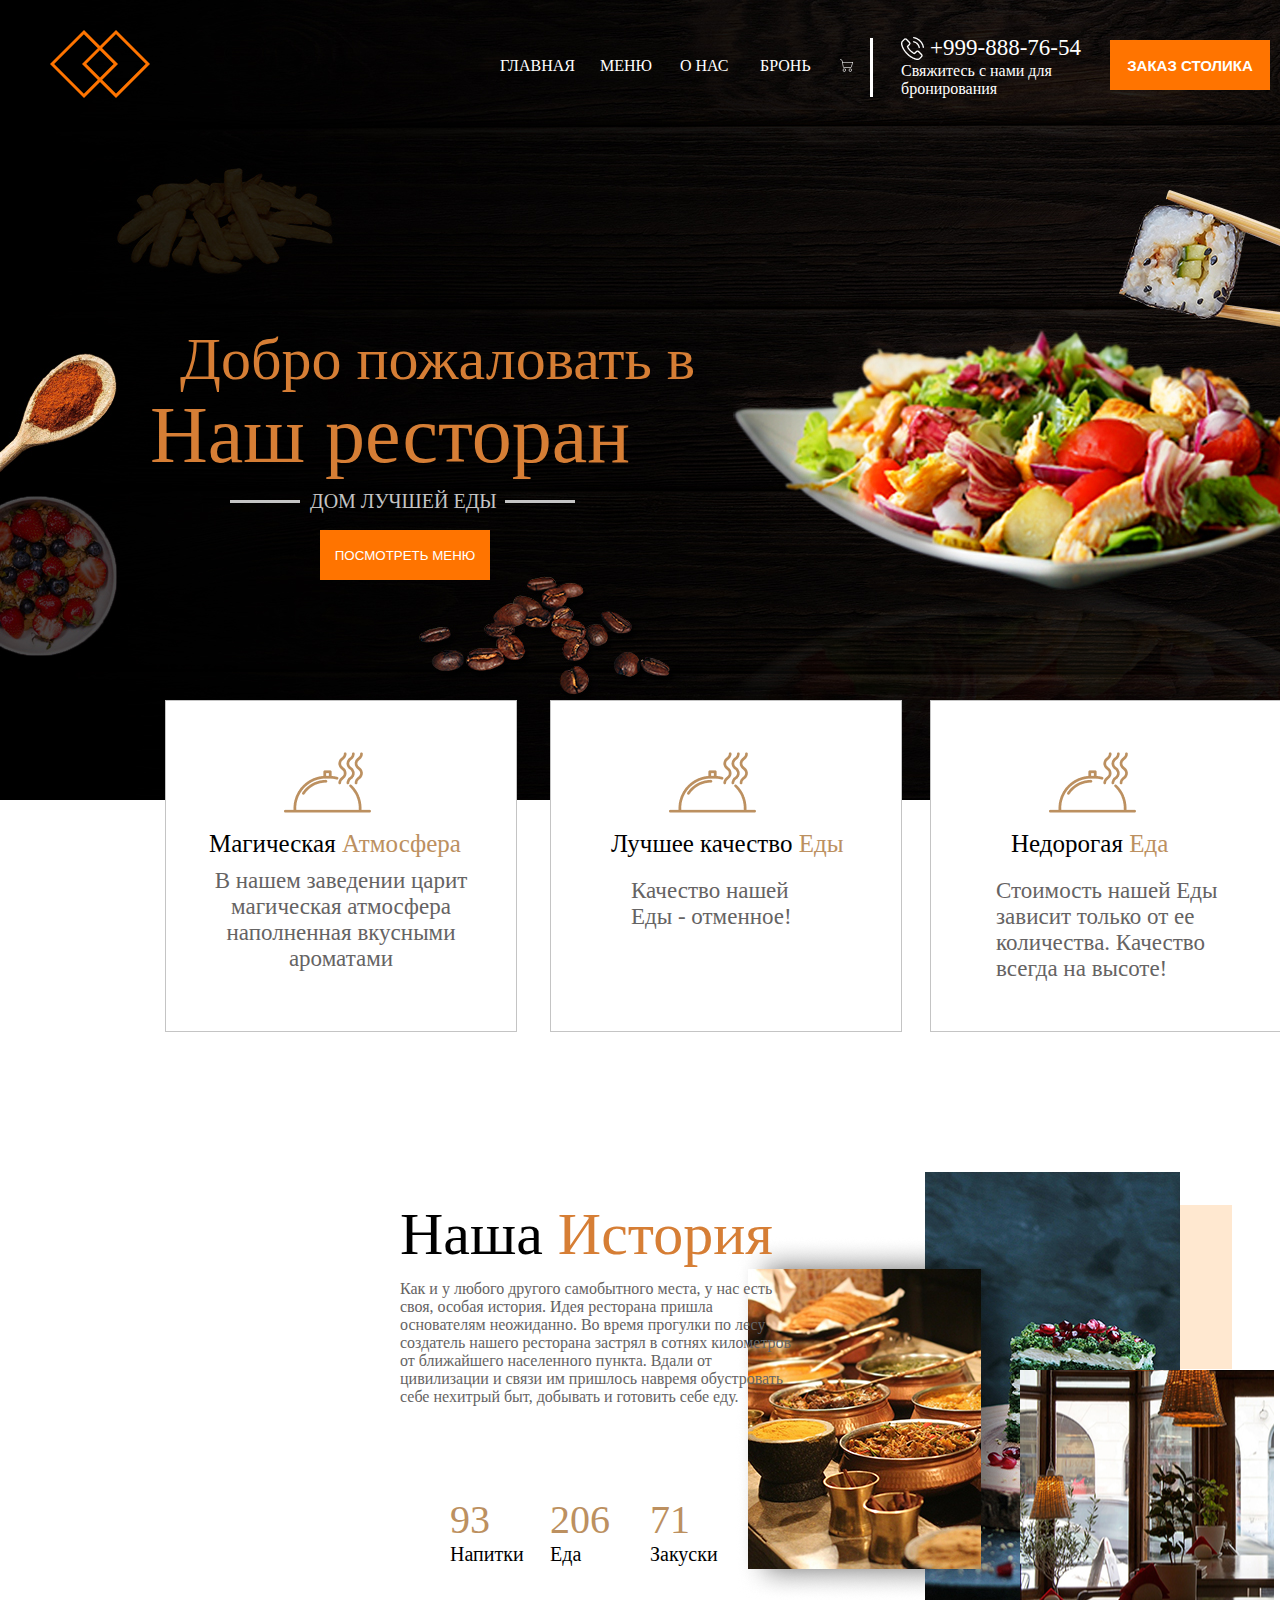
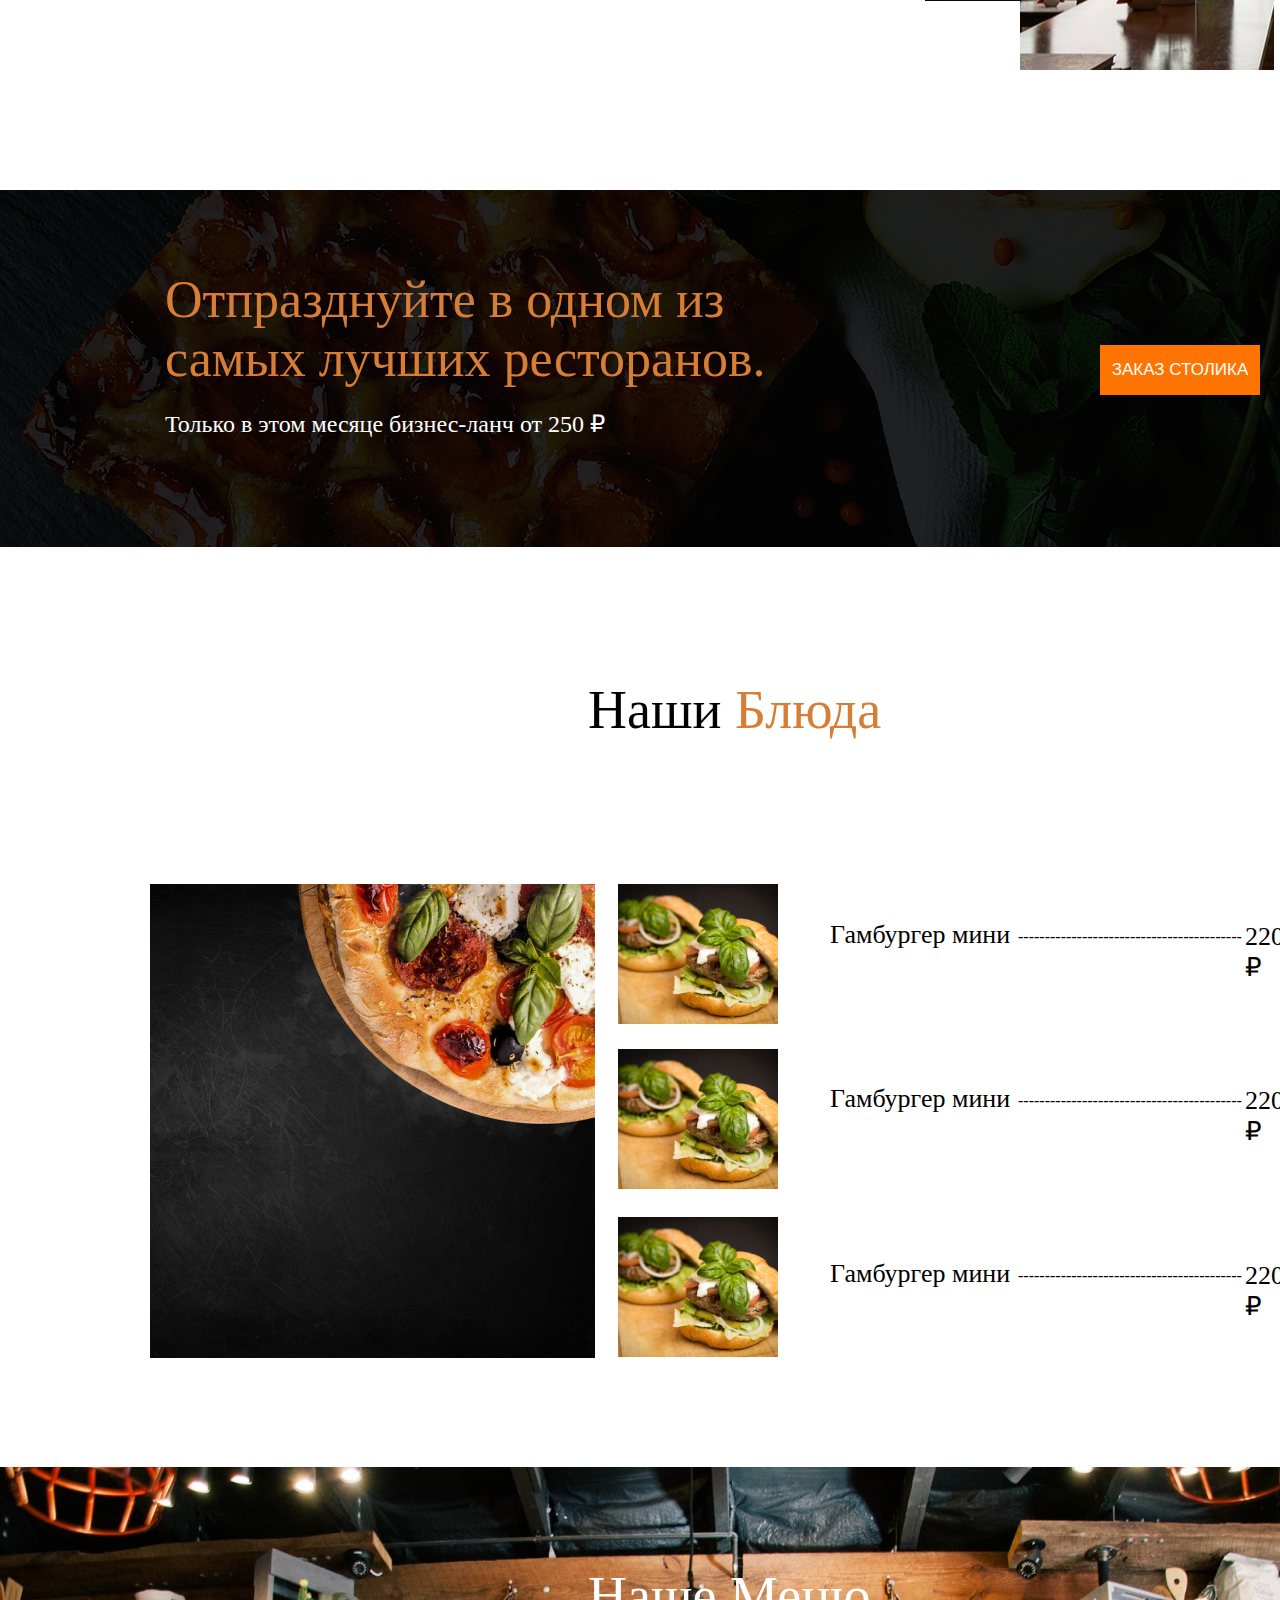
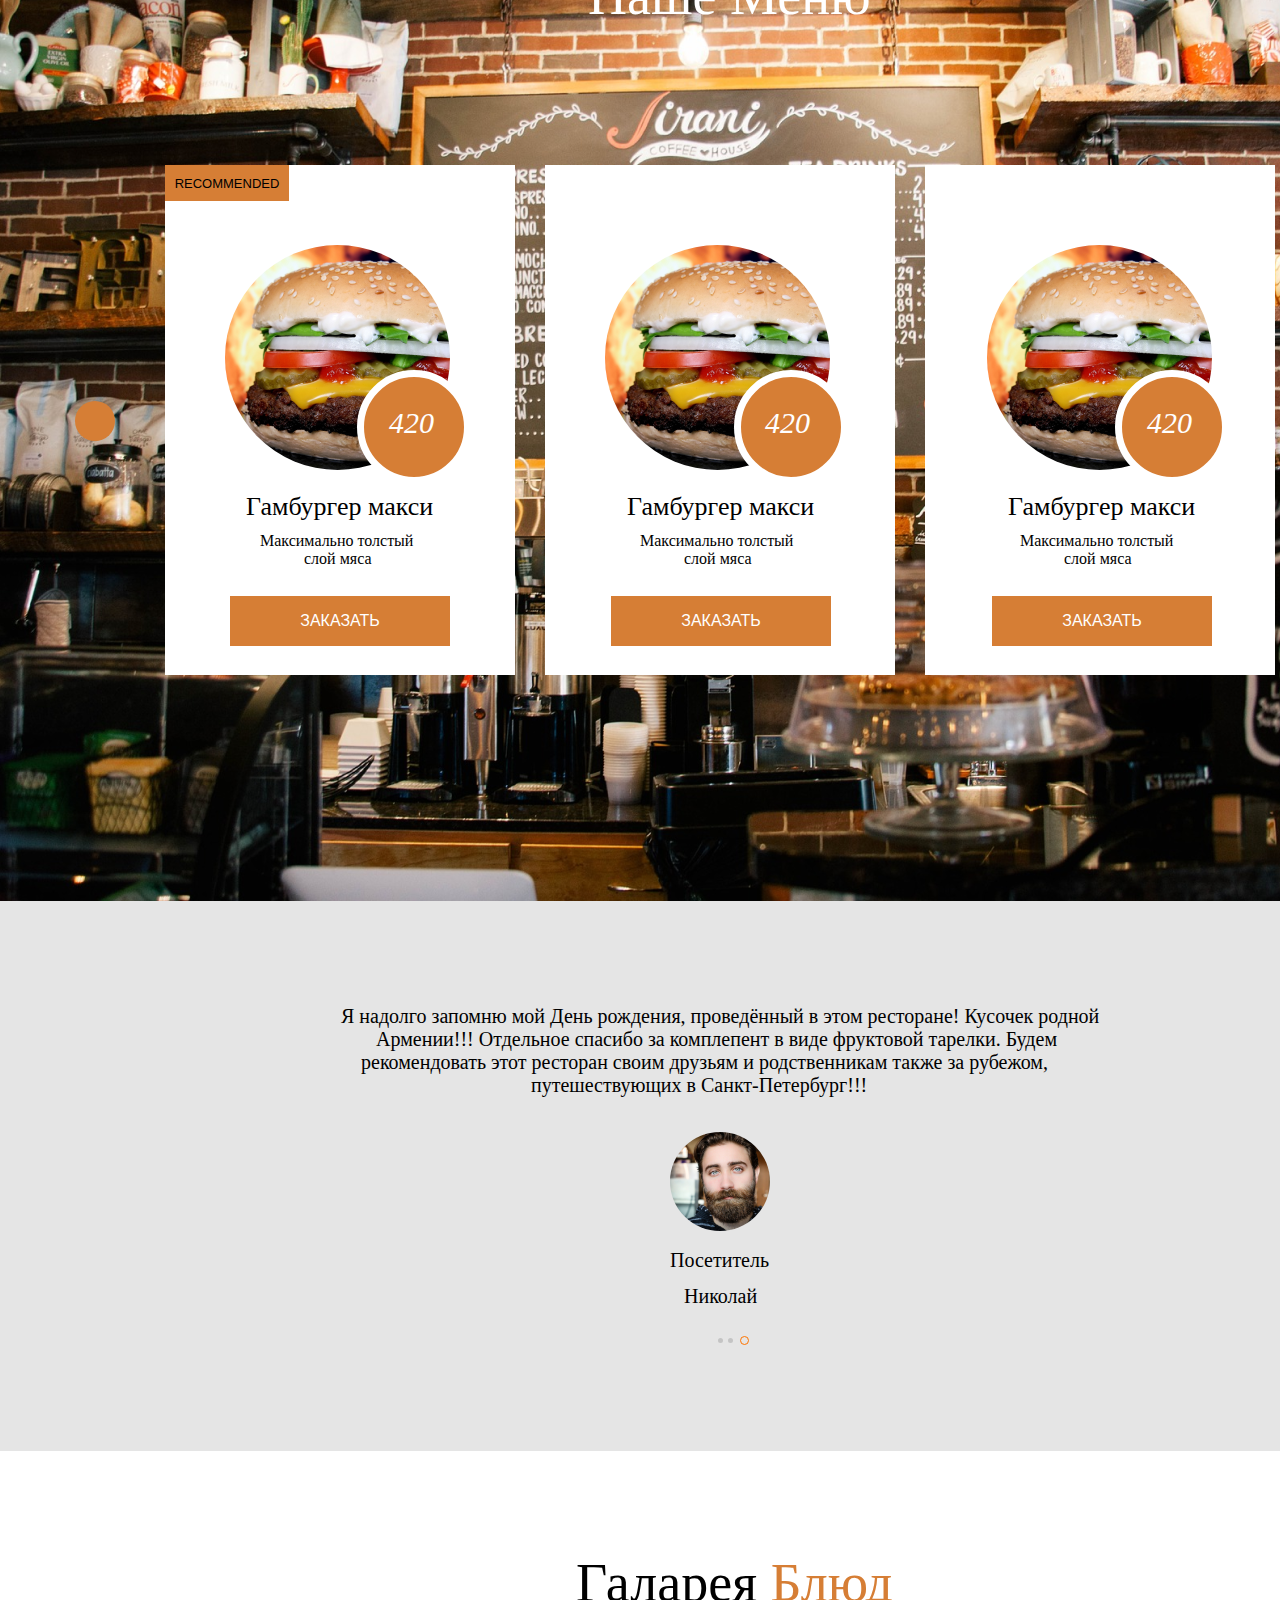
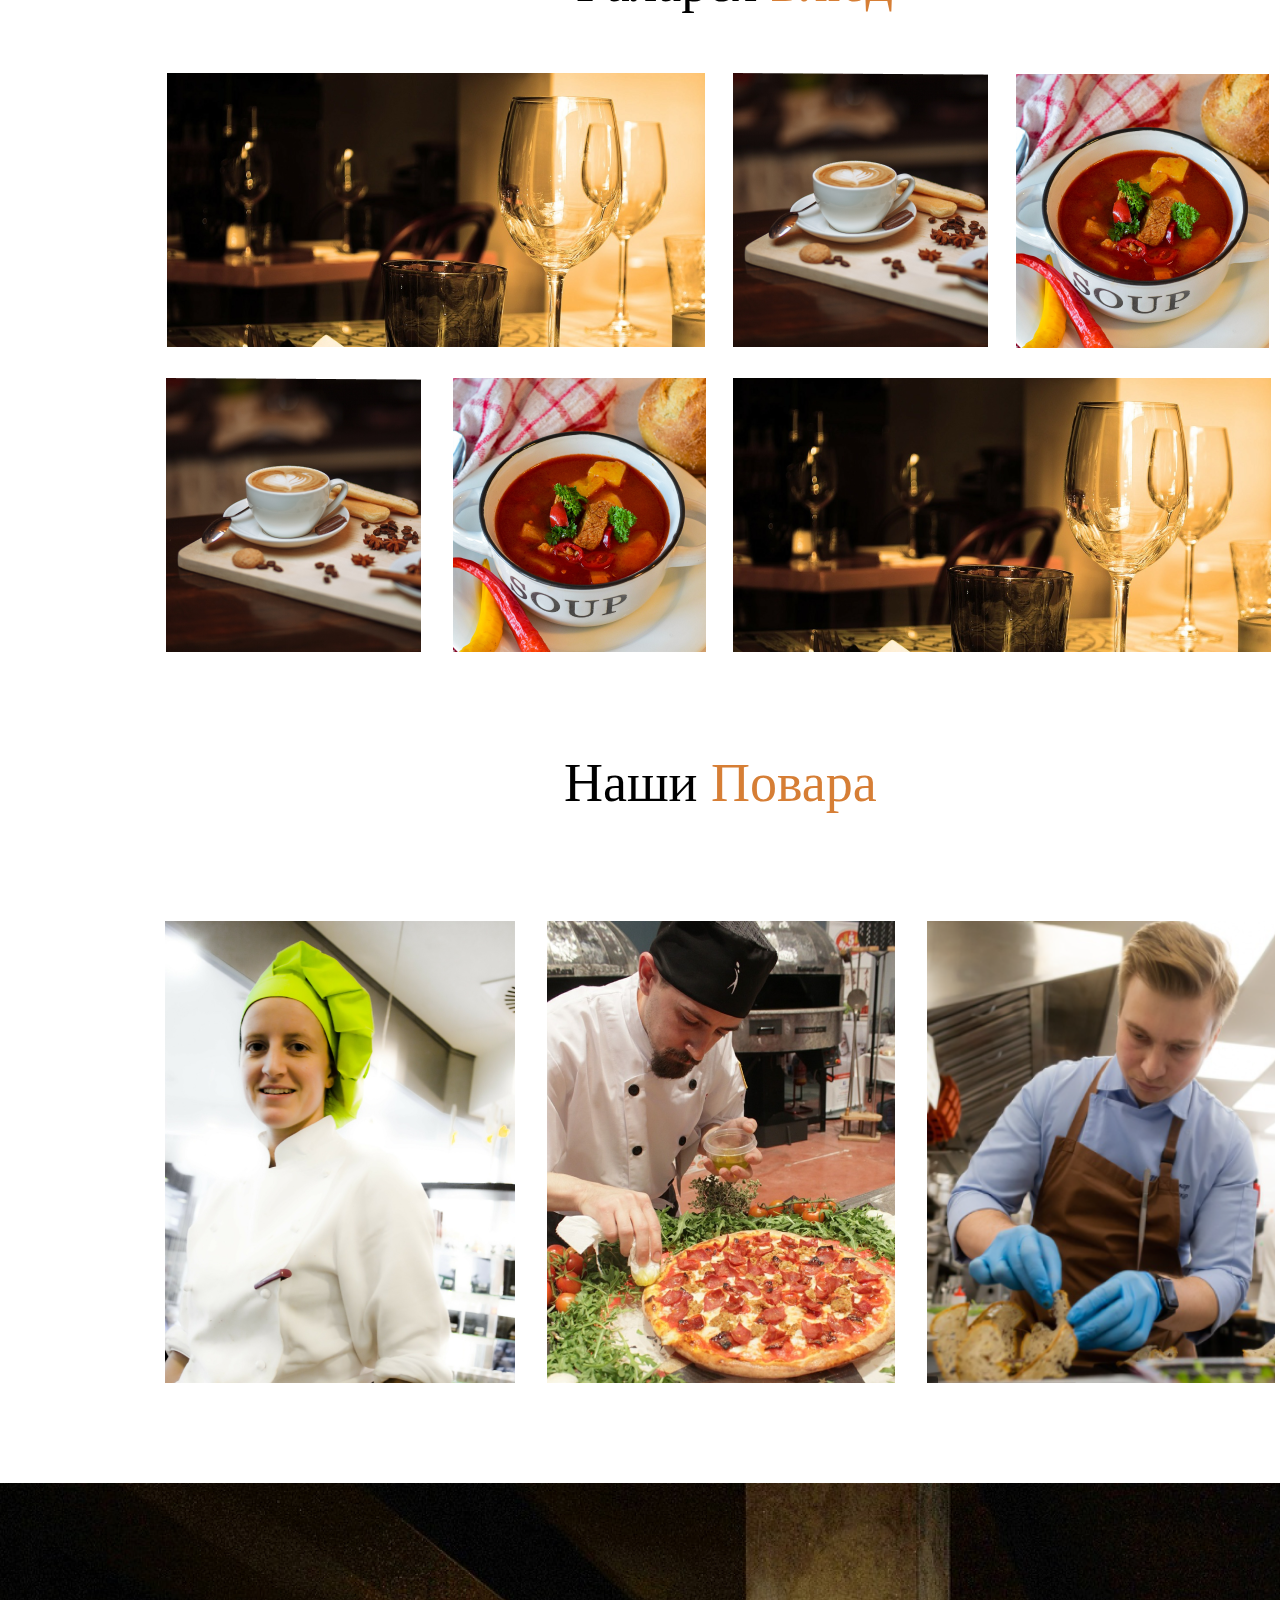
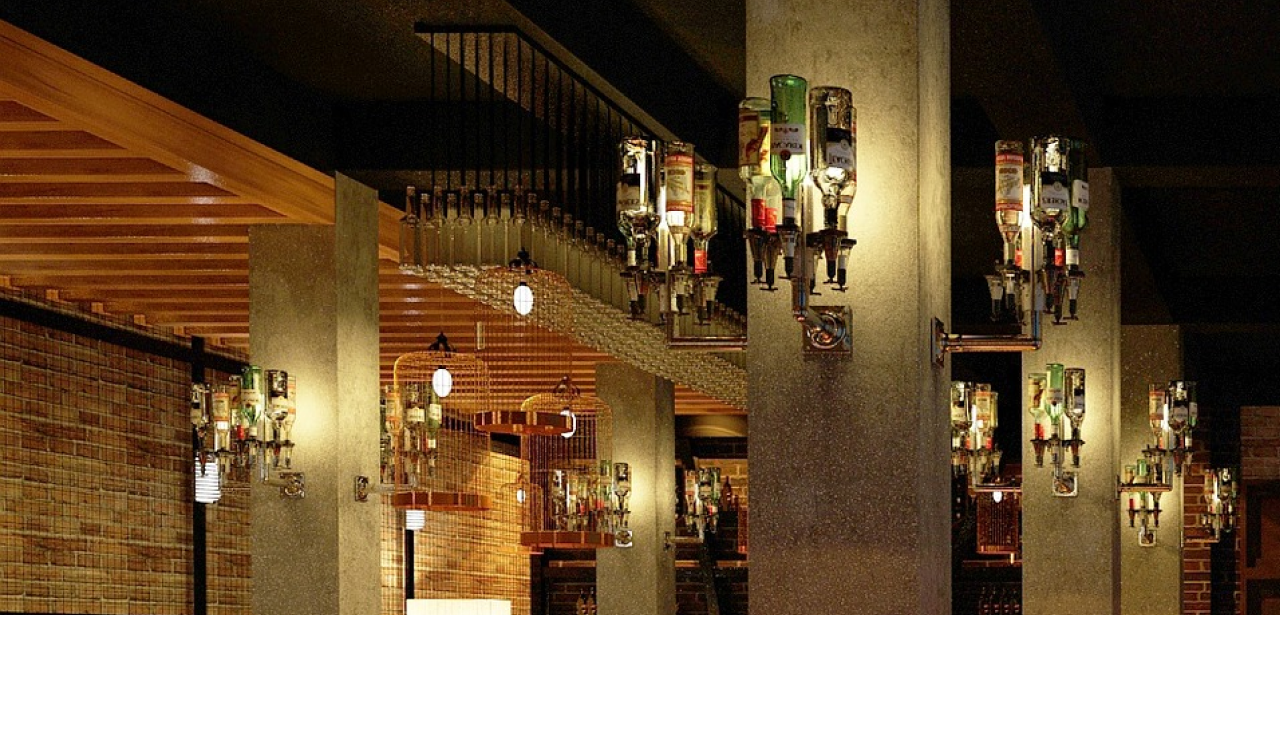
<file: homework_5/homework_5_figma.html>
<!doctype html>
<html lang="en">
<head>
    <meta charset="UTF-8">
    <meta name="viewport"
          content="width=device-width, user-scalable=no, initial-scale=1.0, maximum-scale=1.0, minimum-scale=1.0">
    <meta http-equiv="X-UA-Compatible" content="ie=edge">
    <title>Figma_Restaurant_homework</title>
    <link rel="stylesheet" href="homework_5_figma_style.css">
    <link rel="stylesheet" href="media_restaurant.css">
</head>
<body>
<div class="main_header">
    <div class="header_top">
        <div class="logo"><img src="images/LOGO.png" alt="Logo"></div>
        <div class="mobile_menu">
            <div class="mobile_menu_1"></div>
            <div class="mobile_menu_2"></div>
            <div class="mobile_menu_3"></div>
        </div>
        <nav class="nav_items">
            <div class="nav_item"><a href="#"><span class="main_text">ГЛАВНАЯ</span></a></div>
            <div class="nav_item"><a href="#"><span class="menu_text">МЕНЮ</span></a></div>
            <div class="nav_item "><a href="#"><span class="about_us_text">О НАС</span></a></div>
            <div class="nav_item"><a href="#"><span class="reservation_text">БРОНЬ</span></a></div>
            <div class="nav_item cart"><a href="#"><img src="images/cart.png" alt="Cart"></a></div>
            <div class="number_img"><a href="#"><img src="images/phone.png" alt="Phone"></a></div>
            <div class="text_number"><a href="#">+999-888-76-54</a></div>
            <div class="nav_info_text">Свяжитесь с нами для <br> бронирования</div>
        </nav>
        <div class="button_1">
            <button>ЗАКАЗ СТОЛИКА</button>
        </div>
        <div class="greetings">
            <div class="welcome"><span>Добро пожаловать в</span></div>
            <div class="our_restaurant"><span>Наш ресторан</span></div>
            <div class="best_eat">
                <div class="border_line_1"></div>
                <div class="best_eat_item"><span>ДОМ ЛУЧШЕЙ ЕДЫ</span></div>
                <div class="border_line_2"></div>
            </div>
            <div class="button_2">
                <button>ПОСМОТРЕТЬ МЕНЮ</button>
            </div>
        </div>
    </div>
    <div class="description_main">
        <div class="description desc_block_one">
            <div class="description_img"><img src="images/dish.png" alt="Dish"></div>
            <span class="magic">Магическая <span class="atmosphere">Атмосфера<br></span></span>
            <span class="atmosphere_description">В нашем заведении царит магическая атмосфера наполненная вкусными <br> ароматами</span>
        </div>
        <div class="description desc_block_two">
            <div class="description_img"><img src="images/dish.png" alt="Dish"></div>
            <span class="quality_eat">Лучшее качество <span class="eat_text">Еды</span></span>
            <span class="excellent_eat">Качество нашей<br>Еды - отменное!</span>
        </div>
        <div class="description desc_block_three">
            <div class="description_img"><img src="images/dish.png" alt="Dish"></div>
            <span class="inexpensive_food">Недорогая <span class="foods_text">Еда<br></span></span>
            <span class="food_cost">Стоимость нашей Еды<br> зависит только от ее<br> количества. Качество<br> всегда на высоте!</span>
        </div>
    </div>
    <div class="img_history">
        <img src="images/design%20box.png" alt="Design Box" class="img_history_1">
        <img src="images/430%201.png" alt="Background Image" class="img_history_2">
        <img src="images/233%5D%201.png" alt="History Image" class="img_history_3">
        <img src="images/255%201.png" alt="History Image" class="img_history_4">
    </div>
</div>
<div class="history_main">
    <div class="out_history">
        <span class="our_history_text">
            <span class="our_text">Наша</span>
            <span class="history_text">
                История
            </span>
        </span>
    </div>
    <div class="history_description">
        <p class="style_p">
            Как и у любого другого самобытного места, у нас есть своя, особая история. Идея ресторана пришла основателям
            неожиданно. Во время прогулки по лесу создатель нашего ресторана застрял в сотнях километров от ближайшего
            населенного пункта. Вдали от цивилизации и связи им пришлось навремя обустровать себе нехитрый быт, добывать
            и
            готовить себе еду.
        </p>
    </div>
    <div class="assortments_number">
        <div class="drinks">
            <a href="#" class="none_dec">
                <span class="drink_number">
                    93<br>
                </span>
                <span class="drink_text">
                    Напитки
                </span>
            </a>
        </div>
        <div class="food">
            <a href="#" class="none_dec">
                <span class="food_number">
                    206<br>
                </span>
                <span class="food_text">
                    Еда
                </span>
            </a>
        </div>
        <div class="snacks">
            <a href="#" class="none_dec">
                <span class="snacks_number">
                    71<br>
                </span>
                <span class="snacks_text">
                    Закуски
                </span>
            </a>
        </div>
    </div>
</div>
<div class="best_restaurant">
    <span class="celebrate_best_restaurant_text">
        Отпразднуйте в <span class="one_of_text">одном из</span> <br>
        самых лучших <span class="restaurant_text">ресторанов.</span>
    </span>
    <span class="business_lunch">
        Только в этом месяце бизнес-ланч от 250 ₽
    </span>
    <button class="reservation_table">
        ЗАКАЗ СТОЛИКА
    </button>
</div>
<div class="dishes">
    <span class="our_dishes">
        Наши <span class="dishes_text">Блюда</span>
    </span>
    <img src="images/pizza-4968645_1920%20(1)%201.png" alt="Pizza" class="img_pizza">
    <img src="images/hamburger-494706_1920%201.png" alt="Hamburger" class="img_hamburger_1">
    <img src="images/hamburger-494706_1920%201.png" alt="Hamburger" class="img_hamburger_2">
    <img src="images/hamburger-494706_1920%201.png" alt="Hamburger" class="img_hamburger_3">
    <span class="hamburger_mini_text_1">
        Гамбургер мини
    </span>
    <span class="hamburger_mini_text_2">
        Гамбургер мини
    </span>
    <span class="hamburger_mini_text_3">
        Гамбургер мини
    </span>
    <span class="dash_1">
        ------------------------------------------
    </span>
    <span class="dash_2">
        ------------------------------------------
    </span>
    <span class="dash_3">
        ------------------------------------------
    </span>
    <span class="price_1">
        220 ₽
    </span>
    <span class="price_2">
        220 ₽
    </span>
    <span class="price_3">
        220 ₽
    </span>
</div>
<div class="menu_hamburger_max">
    <span class="our_menu_text">
        Наше Меню
    </span>
    <div class="burger_max_bar"></div>
    <img src="images/abstract-1238247_1920%201.png" alt="Image Burger" class="img_burger">
    <span class="burger_max_text">
        Гамбургер макси
    </span>
    <span class="max_meat_text">
        Максимально толстый<br>
        &nbsp;&nbsp;&nbsp;&nbsp;&nbsp;&nbsp;&nbsp;&nbsp;&nbsp;&nbsp;&nbsp;слой мяса
    </span>
    <button class="to_order_button">
        ЗАКАЗАТЬ
    </button>
    <button class="recommended_button">
        RECOMMENDED
    </button>
    <div class="blue_whale"></div>
    <span class="text_420">
        420
    </span>

    <div class="burger_max_bar_2"></div>
    <img src="images/abstract-1238247_1920%201.png" alt="Image Burger" class="img_burger_2">
    <span class="burger_max_text_2">
        Гамбургер макси
    </span>
    <span class="max_meat_text_2">
        Максимально толстый<br>
        &nbsp;&nbsp;&nbsp;&nbsp;&nbsp;&nbsp;&nbsp;&nbsp;&nbsp;&nbsp;&nbsp;слой мяса
    </span>
    <button class="to_order_button_2">
        ЗАКАЗАТЬ
    </button>
    <div class="blue_whale_2"></div>
    <span class="text_420_2">
        420
    </span>

    <div class="burger_max_bar_3"></div>
    <img src="images/abstract-1238247_1920%201.png" alt="Image Burger" class="img_burger_3">
    <span class="burger_max_text_3">
        Гамбургер макси
    </span>
    <span class="max_meat_text_3">
        Максимально толстый<br>
        &nbsp;&nbsp;&nbsp;&nbsp;&nbsp;&nbsp;&nbsp;&nbsp;&nbsp;&nbsp;&nbsp;слой мяса
    </span>
    <button class="to_order_button_3">
        ЗАКАЗАТЬ
    </button>
    <div class="blue_whale_3"></div>
    <span class="text_420_3">
        420
    </span>
    <div class="crop_1"></div>
    <div class="crop_2"></div>
</div>
<div class="response_client">
    <p class="response_client_text">
        Я надолго запомню мой День рождения, проведённый в этом ресторане! Кусочек родной<br>
        &nbsp;&nbsp;&nbsp;&nbsp;&nbsp;&nbsp;&nbsp;Армении!!! Отдельное спасибо за комплепент в виде фруктовой тарелки. Будем<br>
        &nbsp;&nbsp;&nbsp;&nbsp;рекомендовать этот ресторан своим друзьям и родственникам также за рубежом,<br>
        &nbsp;&nbsp;&nbsp;&nbsp;&nbsp;&nbsp;&nbsp;&nbsp;&nbsp;&nbsp;&nbsp;&nbsp;&nbsp;&nbsp;&nbsp;&nbsp;&nbsp;&nbsp;
        &nbsp;&nbsp;&nbsp;&nbsp;&nbsp;&nbsp;&nbsp;&nbsp;&nbsp;&nbsp;&nbsp;&nbsp;&nbsp;&nbsp;&nbsp;&nbsp;&nbsp;&nbsp;
        <span class="travel_text">путешествующих в Санкт-Петербург!!!</span>
    </p>
    <img src="images/beard-1845166_1920%201.png" alt="Image Client" class="img_client">
    <span class="client_text">
        Посетитель
    </span>
    <span class="name_client">
        Николай
    </span>
    <div class="mini_crop_1"></div>
    <div class="mini_crop_2"></div>
    <div class="mini_crop_3"></div>
</div>
<div class="gallery_dishes">
    <span class="gallery_dishes_text">
        <span class="gallery_text">Галарея</span> <span class="dishes_style_text">Блюд</span>
    </span>
    <img src="images/table-71380_1280%201.png" alt="Table" class="img_table_1">
    <img src="images/coffee-3120750_1920%201.png" alt="Coffee" class="img_coffee_1">
    <img src="images/goulash-6054124_1920%202.png" alt="Goulash" class="img_goulash_1">
    <img src="images/goulash-6054124_1920%202.png" alt="Goulash" class="img_goulash_2">
    <img src="images/coffee-3120750_1920%201.png" alt="Coffee" class="img_coffee_2">
    <img src="images/table-71380_1280%201.png" alt="Table" class="img_table_2">
    <span class="our_cook_text">
        Наши <span class="cook_style_text">Повара</span>
    </span>
    <img src="images/cook-196932_1920%201.png" alt="Cook" class="img_cook">
    <img src="images/pizza-366111_1280%201.png" alt="Pizza cook" class="img_pizza_cook">
    <img src="images/image%204.png" alt="Chef" class="img_chef">
    <img src="images/st-826688_1920%201.png" alt="st" class="img_st">
</div>
</body>
</html>
</file>
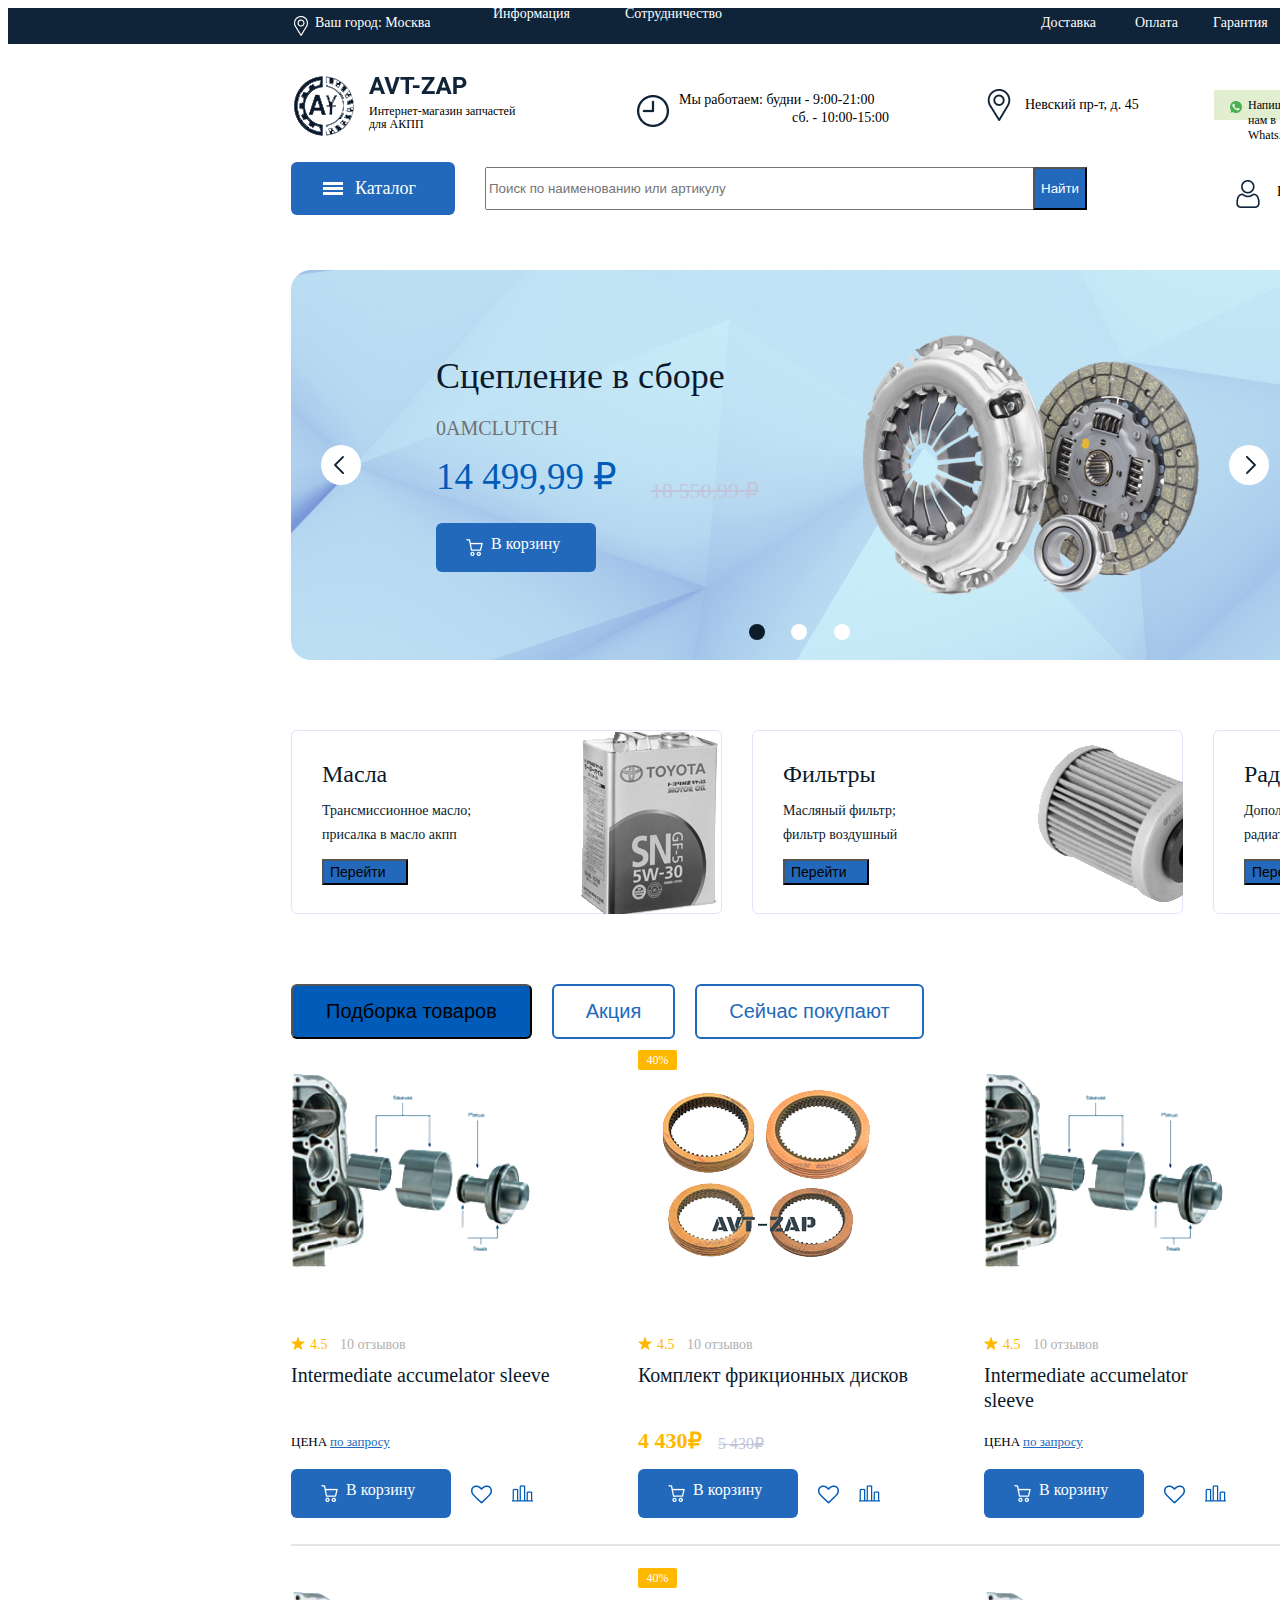
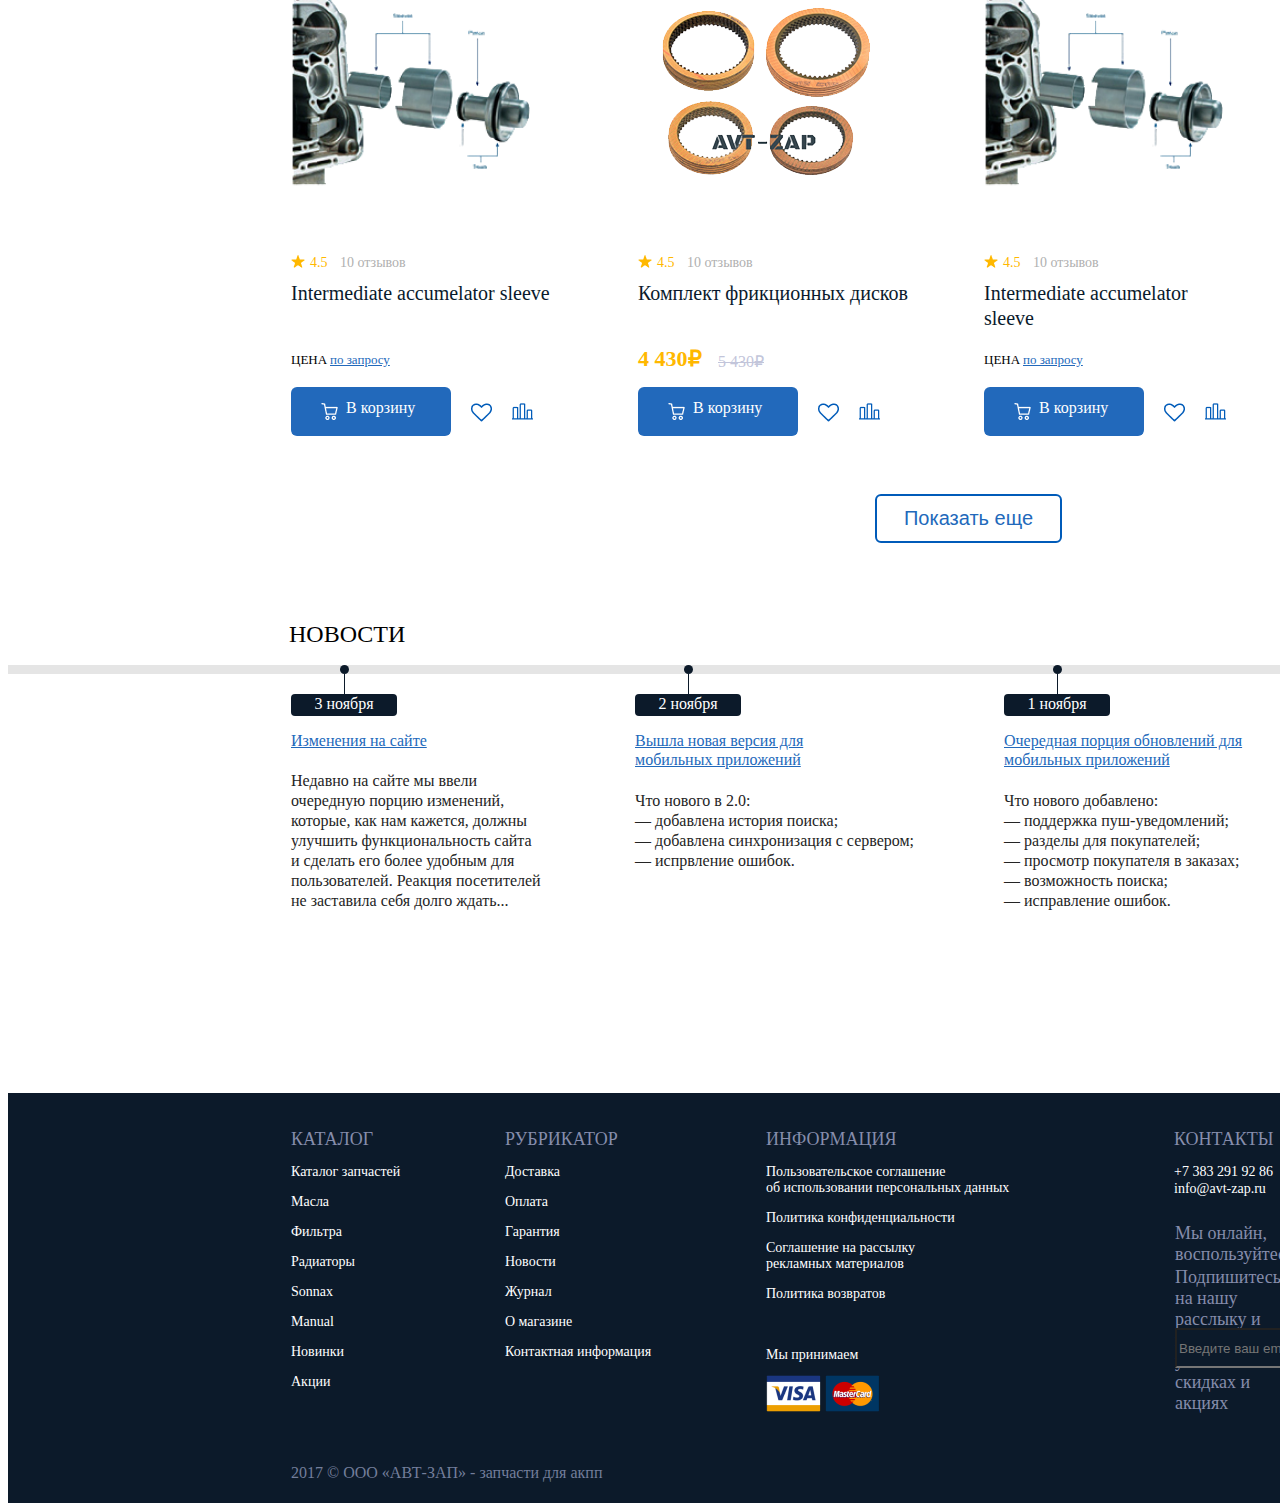
<file: homework_6_final_prodject/homework_6.html>
<!doctype html>
<html lang="en">
<head>
    <meta charset="UTF-8">
    <meta name="viewport"
          content="width=device-width, user-scalable=no, initial-scale=1.0, maximum-scale=1.0, minimum-scale=1.0">
    <meta http-equiv="X-UA-Compatible" content="ie=edge">
    <title>Bootstrap</title>
    <link href="https://cdn.jsdelivr.net/npm/bootstrap@5.1.3/dist/css/bootstrap.min.css" rel="stylesheet"
          integrity="sha384-1BmE4kWBq78iYhFldvKuhfTAU6auU8tT94WrHftjDbrCEXSU1oBoqyl2QvZ6jIW3" crossorigin="anonymous">
    <link rel="stylesheet" href="homework_6.css">
<body>
<div class="top_menu">
    <a href="#" class="contacts_top_menu">
        Контакты
    </a>
    <a href="#" class="magazine_info">
        О магазине
    </a>
    <a href="#" class="journal_top_menu">
        Журнал
    </a>
    <a href="#" class="news_top_menu">
        Новости
    </a>
    <a href="#" class="guarantee_top_menu">
        Гарантия
    </a>
    <a href="#" class="pay_top_menu">
        Оплата
    </a>
    <a href="#" class="delivery_top_menu">
        Доставка
    </a>
    <a class="nav-link dropdown-toggle cooperation_top_menu" data-bs-toggle="dropdown" href="#" role="button"
       aria-expanded="false">
        Сотрудничество
    </a>
    <a class="nav-link dropdown-toggle information_top_menu" data-bs-toggle="dropdown" href="#" role="button"
       aria-expanded="false">
        Информация
    </a>
    <a href="#" class="your_town_top_menu">
        Ваш город: Москва
    </a>
    <img src="images/placeholder%201.png" alt="PlaceHolder" class="placeholder_img">
</div>
<div class="info_top_box">
    <span class="number">
        +7 383 291 92 86
    </span>
    <span class="feedback_form">
        форма обратной связи
    </span>
    <div class="whatsapp_background"></div>
    <span class="write_whatsapp_text">
        Напишите нам в WhatsApp
    </span>
    <img src="images/whatsapp%20(2)%201.png" alt="Whatsapp" class="whatsapp_img">
    <span class="avenue_text">
        Невский пр-т, д. 45
    </span>
    <img src="images/placeholder_avenue.png" alt="PlaceHolder" class="placeholder_avenue_img_">
    <span class="we_work_text">
        Мы работаем: будни - 9:00-21:00
    </span>
    <span class="we_work_weekend">
        сб. - 10:00-15:00
    </span>
    <img src="images/time%20(1)%201.png" alt="Time" class="time_img">
    <img src="images/AVT-ZAP.png" alt="AVT-ZAP" class="part_logo_img">
    <img src="images/Mask%20Group.png" alt="Mask_Group" class="logo_img">
    <span class="internet_magazine_text">
        Интернет-магазин запчастей
    </span>
    <span class="for_akpp_text">
        для АКПП
    </span>
    <span class="in_basket_text">
        В корзине
    </span>
    <span class="no_products_text">
        нет товаров
    </span>
    <img src="images/cart%201.png" alt="Cart" class="cart_img">
    <div class="border_chosen"></div>
    <span class="chosen_text">
        Избранное
    </span>
    <img src="images/heart%201.png" alt="Heart" class="heart_img">
    <div class="border_chosen_2"></div>
    <span class="to_come_in_text">
        Войти
    </span>
    <img src="images/user%20(1)%201.png" alt="User" class="user_img">
    <form class="d-flex input_user">
        <input class="form-control me-2 input_user_item_search" type="search"
               placeholder="Поиск по наименованию или артикулу" aria-label="Search">
        <button class="btn btn-outline-primary button_search" type="submit">Найти</button>
    </form>
    <a href="#" class="catalog_link">
        <div class="link_block">
            <div class="line_1"></div>
            <div class="line_2"></div>
            <div class="line_3"></div>
            <span class="link_block_text">Каталог</span>
        </div>
    </a>
</div>
<div class="clutch_product">
    <div class="action_bar_1">
        <button type="button" class="btn btn-primary basket_button_1">
            <img src="images/cart_on_button.png" alt="Cart">
        </button>
        <span class="normal_price_text">
            5 430₽
        </span>
        <span class="discount_price_text">
            4 430₽
        </span>
        <span class="model_clutch">
            BW-SP-2 SONNAX
        </span>
        <span class="overrunning_clutch_text">
            Обгонная муфта
        </span>
        <span class="torque_converter_text">
            гидротрансформатор
        </span>
        <img src="images/clutch_image.png" alt="Clutch" class="clutch_img">
        <span class="action_text">
            Акция
        </span>
    </div>
    <div class="action_bar_2">
        <button type="button" class="btn btn-primary basket_button_2">
            <img src="images/cart_on_button.png" alt="Cart">
        </button>
        <span class="normal_price_text_2">
            5 430₽
        </span>
        <span class="discount_price_text_2">
            4 430₽
        </span>
        <span class="model_clutch_2">
            BW-SP-2 SONNAX
        </span>
        <span class="overrunning_clutch_text_2">
            Комплект фрикционных
        </span>
        <span class="torque_converter_text_2">
            дисков
        </span>
        <img src="images/avt-zap_main_page_v01%20(1)йцу%207.png" alt="Zap" class="zap_img">
        <span class="action_text_2">
            Акция
        </span>
    </div>
    <div class="clutch_assembly">
        <div class="next_button"></div>
        <img src="images/Chevron%20Right%201.png" alt="Chevron" class="chevron_img">
        <img src="images/avt-zap_main_page_v01%20(1)%201.png" alt="Clutch" class="clutch_assembly_img">
        <span class="normal_price_assembly_clutch_text">
            18 550,99 ₽
        </span>
        <div class="in_basket">
            <span class="in_basket_button_text">
                В корзину
            </span>
            <img src="images/cart_on_button_2.png" alt="Cart" class="cart_on_button_img">
        </div>
        <span class="discount_price_assembly_clutch">
            14 499,99 ₽
        </span>
        <span class="model_assembly_clutch_text">
            0AMCLUTCH
        </span>
        <span class="clutch_assembly_text">
            Сцепление в сборе
        </span>
        <div class="next_button_2"></div>
        <img src="images/Chevron%20Right%201.png" alt="Chevron" class="chevron_img_2">
        <div class="assembly_clutch_end_1"></div>
        <div class="assembly_clutch_end_2"></div>
        <div class="assembly_clutch_end_3"></div>
    </div>
</div>
<div class="secondary_production">
    <div class="product_block_1">
        <img src="images/avt-zap_main_page_v01%20(1)йцу%201.png" alt="Oil" class="oil_img">
        <button type="button" class="btn btn-primary go_button">
            Перейти
        </button>
        <span class="oil_text">
            Трансмиссионное масло;<br>
            присалка в масло акпп
        </span>
        <span class="oil_header_text">
            Масла
        </span>
    </div>
    <div class="product_block_2">
        <img src="images/avt-zap_main_page_v01%20(1)йцу%202.png" alt="Filter" class="filter_img">
        <button type="button" class="btn btn-primary go_button_2">
            Перейти
        </button>
        <span class="filter_text">
           Масляный фильтр;<br>
            фильтр воздушный
        </span>
        <span class="filter_header_text">
            Фильтры
        </span>
    </div>
    <div class="product_block_3">
        <img src="images/avt-zap_main_page_v01%20(1)йцу%204.png" alt="Radiator" class="radiator_img">
        <button type="button" class="btn btn-primary go_button_3">
            Перейти
        </button>
        <span class="radiator_text">
            Дополнительные<br>
            радиаторы
        </span>
        <span class="radiator_header_text">
            Радиаторы
        </span>
    </div>
</div>
<div class="main_products">
    <button type="button" class="btn btn-primary compilation_product_button">
        Подборка товаров
    </button>
    <button type="button" class="btn btn-primary action_product_button">
        Акция
    </button>
    <button type="button" class="btn btn-primary now_buy_button">
        Сейчас покупают
    </button>
    <div class="product_item_1">
        <img src="images/avt-zap_main_page_v01%20(1)йцу%2012.png" alt="Clutch" class="product_item_img">
        <img src="images/Star%202.png" alt="Star" class="star_item_img">
        <span class="grade_product_text">
            4.5
        </span>
        <span class="response_item_text">
            10 отзывов
        </span>
        <span class="accumelator_text">
            Intermediate accumelator sleeve
        </span>
        <span class="price_product_text">
            ЦЕНА
        </span>
        <span class="on_request_text">
            по запросу
        </span>
        <div class="in_basket product_item_button_1">
            <span class="in_basket_button_text">
                В корзину
            </span>
            <img src="images/cart_on_button_2.png" alt="Cart" class="cart_on_button_img">
        </div>
        <img src="images/heart-shape-outline%202.png" alt="Heart" class="heart_item_img">
        <img src="images/market-fluctuation%201.png" alt="Static" class="static_item_img">
    </div>
    <div class="product_item_2">
        <img src="images/avt-zap_main_page_v01%20(1)йцу%2012.png" alt="Clutch" class="product_item_img_2">
        <img src="images/Star%202.png" alt="Star" class="star_item_img_2">
        <span class="grade_product_text_2">
            4.5
        </span>
        <span class="response_item_text_2">
            10 отзывов
        </span>
        <span class="accumelator_text_2">
            Intermediate accumelator sleeve
        </span>
        <span class="price_product_text_2">
            ЦЕНА
        </span>
        <span class="on_request_text_2">
            по запросу
        </span>
        <div class="in_basket product_item_button_2">
            <span class="in_basket_button_text">
                В корзину
            </span>
            <img src="images/cart_on_button_2.png" alt="Cart" class="cart_on_button_img">
        </div>
        <img src="images/heart-shape-outline%202.png" alt="Heart" class="heart_item_img_2">
        <img src="images/market-fluctuation%201.png" alt="Static" class="static_item_img_2">
    </div>
    <div class="product_item_3">
        <img src="images/clutch_complect.png" alt="Clutch" class="product_item_img_3">
        <img src="images/Star%202.png" alt="Star" class="star_item_img_3">
        <div class="percent_discount_1">
            40%
        </div>
        <span class="grade_product_text_3">
            4.5
        </span>
        <span class="response_item_text_3">
            10 отзывов
        </span>
        <span class="disc_set_text_1">
            Комплект фрикционных дисков
        </span>
        <span class="price_product_text_3">
            4 430₽
        </span>
        <span class="normal_price_item_1">
            5 430₽
        </span>
        <div class="in_basket product_item_button_3">
            <span class="in_basket_button_text">
                В корзину
            </span>
            <img src="images/cart_on_button_2.png" alt="Cart" class="cart_on_button_img">
        </div>
        <img src="images/heart-shape-outline%202.png" alt="Heart" class="heart_item_img_3">
        <img src="images/market-fluctuation%201.png" alt="Static" class="static_item_img_3">
    </div>
    <div class="product_item_4">
        <img src="images/clutch_complect.png" alt="Clutch" class="product_item_img_4">
        <img src="images/Star%202.png" alt="Star" class="star_item_img_4">
        <div class="percent_discount_2">
            40%
        </div>
        <span class="grade_product_text_4">
            4.5
        </span>
        <span class="response_item_text_4">
            10 отзывов
        </span>
        <span class="disc_set_text_2">
            Комплект фрикционных дисков
        </span>
        <span class="price_product_text_4">
            4 430₽
        </span>
        <span class="normal_price_item_2">
            5 430₽
        </span>
            <div class="in_basket product_item_button_4">
            <span class="in_basket_button_text">
                В корзину
            </span>
                <img src="images/cart_on_button_2.png" alt="Cart" class="cart_on_button_img">
            </div>
        <img src="images/heart-shape-outline%202.png" alt="Heart" class="heart_item_img_4">
        <img src="images/market-fluctuation%201.png" alt="Static" class="static_item_img_4">
    </div>
    <div class="product_item_5">
        <img src="images/avt-zap_main_page_v01%20(1)йцу%2012.png" alt="Clutch" class="product_item_img_5">
        <img src="images/Star%202.png" alt="Star" class="star_item_img_5">
        <span class="grade_product_text_5">
            4.5
        </span>
        <span class="response_item_text_5">
            10 отзывов
        </span>
        <span class="accumelator_text_5">
            Intermediate accumelator<br>
            sleeve
        </span>
        <span class="price_product_text_5">
            ЦЕНА
        </span>
        <span class="on_request_text_5">
            по запросу
        </span>
        <div class="in_basket product_item_button_5">
            <span class="in_basket_button_text">
                В корзину
            </span>
            <img src="images/cart_on_button_2.png" alt="Cart" class="cart_on_button_img">
        </div>
        <img src="images/heart-shape-outline%202.png" alt="Heart" class="heart_item_img_5">
        <img src="images/market-fluctuation%201.png" alt="Static" class="static_item_img_5">
    </div>
    <div class="product_item_6">
        <img src="images/avt-zap_main_page_v01%20(1)йцу%2012.png" alt="Clutch" class="product_item_img_6">
        <img src="images/Star%202.png" alt="Star" class="star_item_img_6">
        <span class="grade_product_text_6">
            4.5
        </span>
        <span class="response_item_text_6">
            10 отзывов
        </span>
        <span class="accumelator_text_6">
            Intermediate accumelator<br>
            sleeve
        </span>
        <span class="price_product_text_6">
            ЦЕНА
        </span>
        <span class="on_request_text_6">
            по запросу
        </span>
        <div class="in_basket product_item_button_6">
            <span class="in_basket_button_text">
                В корзину
            </span>
            <img src="images/cart_on_button_2.png" alt="Cart" class="cart_on_button_img">
        </div>
        <img src="images/heart-shape-outline%202.png" alt="Heart" class="heart_item_img_6">
        <img src="images/market-fluctuation%201.png" alt="Static" class="static_item_img_6">
    </div>
    <div class="product_item_7">
        <img src="images/clutch_end_image.png" alt="Clutch" class="product_item_img_7">
        <img src="images/Star%202.png" alt="Star" class="star_item_img_7">
        <span class="grade_product_text_7">
            4.5
        </span>
        <span class="response_item_text_7">
            10 отзывов
        </span>
        <span class="accumelator_text_7">
            Intermediate accumelator<br>
            sleeve
        </span>
        <span class="price_product_text_7">
            ЦЕНА
        </span>
        <span class="on_request_text_7">
            по запросу
        </span>
        <div class="in_basket product_item_button_7">
            <span class="in_basket_button_text">
                В корзину
            </span>
            <img src="images/cart_on_button_2.png" alt="Cart" class="cart_on_button_img">
        </div>
        <img src="images/heart-shape-outline%202.png" alt="Heart" class="heart_item_img_7">
        <img src="images/market-fluctuation%201.png" alt="Static" class="static_item_img_7">
    </div>
    <div class="product_item_8">
        <img src="images/clutch_end_image.png" alt="Clutch" class="product_item_img_8">
        <img src="images/Star%202.png" alt="Star" class="star_item_img_8">
        <span class="grade_product_text_8">
            4.5
        </span>
        <span class="response_item_text_8">
            10 отзывов
        </span>
        <span class="accumelator_text_8">
            Intermediate accumelator<br>
            sleeve
        </span>
        <span class="price_product_text_8">
            ЦЕНА
        </span>
        <span class="on_request_text_8">
            по запросу
        </span>
        <div class="in_basket product_item_button_8">
            <span class="in_basket_button_text">
                В корзину
            </span>
            <img src="images/cart_on_button_2.png" alt="Cart" class="cart_on_button_img">
        </div>
        <img src="images/heart-shape-outline%202.png" alt="Heart" class="heart_item_img_8">
        <img src="images/market-fluctuation%201.png" alt="Static" class="static_item_img_8">
    </div>
    <button type="button" class="btn btn-primary show_more_button">
        Показать еще
    </button>
    <div class="center_line"></div>
</div>
<div class="upgrade">
    <div class="end_line"></div>
    <span class="news_text">
        НОВОСТИ
    </span>
    <div class="end_crop_1"></div>
    <div class="end_crop_2"></div>
    <div class="end_crop_3"></div>
    <div class="end_crop_4"></div>
    <div class="vertical_line_1"></div>
    <div class="vertical_line_2"></div>
    <div class="vertical_line_3"></div>
    <div class="vertical_line_4"></div>
    <div class="data_block_1">3 ноября</div>
    <div class="data_block_2">2 ноября</div>
    <div class="data_block_3">1 ноября</div>
    <div class="data_block_4">31 октября</div>
    <span class="describe_upgrade_1_text">
        Изменения на сайте
    </span>
    <span class="describe_upgrade_2_text">
        Вышла новая версия для<br>
        мобильных приложений
    </span>
    <span class="describe_upgrade_3_text">
        Очередная порция обновлений для<br>
        мобильных приложений
    </span>
    <span class="describe_upgrade_4_text">
        Интерфейс заказов для покупателей<br>
        стал более функциональным
    </span>
    <span class="all_describe_text_1">
        Недавно на сайте мы ввели<br>
        очередную порцию изменений,<br>
        которые, как нам кажется, должны<br>
        улучшить функциональность сайта<br>
        и сделать его более удобным для<br>
        пользователей. Реакция посетителей<br>
        не заставила себя долго ждать...
    </span>
    <span class="all_describe_text_2">
        Что нового в 2.0:<br>
        — добавлена история поиска;<br>
        — добавлена синхронизация с сервером;<br>
        — испрвление ошибок.
    </span>
    <span class="all_describe_text_3">
        Что нового добавлено:<br>
        — поддержка пуш-уведомлений;<br>
        — разделы для покупателей;<br>
        — просмотр покупателя в заказах;<br>
        — возможность поиска;<br>
        — исправление ошибок.
    </span>
    <span class="all_describe_text_4">
        Он позволяет выводить все<br>
        формируемые системой<br>
        уведомления(e-mail, смс, web) в<br>
        едином окне с системой удобной<br>
        фильтрации поиска.
    </span>
</div>
<div class="footer">
    <span class="footer_header_text_1">
        КАТАЛОГ
    </span>
    <span class="footer_header_text_2">
        РУБРИКАТОР
    </span>
    <span class="footer_header_text_3">
        ИНФОРМАЦИЯ
    </span>
    <span class="footer_header_text_4">
        КОНТАКТЫ
    </span>
    <span class="footer_header_text_5">
        АДРЕС
    </span>
    <a href="#" class="footer_catalog_link_1">Каталог запчастей</a>
    <a href="#" class="footer_catalog_link_2">Масла</a>
    <a href="#" class="footer_catalog_link_3">Фильтра</a>
    <a href="#" class="footer_catalog_link_4">Радиаторы</a>
    <a href="#" class="footer_catalog_link_5">Sonnax</a>
    <a href="#" class="footer_catalog_link_6">Manual</a>
    <a href="#" class="footer_catalog_link_7">Новинки</a>
    <a href="#" class="footer_catalog_link_8">Акции</a>

    <a href="#" class="footer_rubricator_link_1">Доставка</a>
    <a href="#" class="footer_rubricator_link_2">Оплата</a>
    <a href="#" class="footer_rubricator_link_3">Гарантия</a>
    <a href="#" class="footer_rubricator_link_4">Новости</a>
    <a href="#" class="footer_rubricator_link_5">Журнал</a>
    <a href="#" class="footer_rubricator_link_6">О магазине</a>
    <a href="#" class="footer_rubricator_link_7">Контактная информация</a>

    <a href="#" class="footer_information_link_1">
        Пользовательское соглашение<br>
        об использовании персональных данных
    </a>
    <a href="#" class="footer_information_link_2">Политика конфиденциальности</a>
    <a href="#" class="footer_information_link_3">
        Соглашение на рассылку<br>
        рекламных материалов
    </a>
    <a href="#" class="footer_information_link_4">Политика возвратов</a>
    <a href="#" class="footer_information_link_5">Мы принимаем</a>
    <img src="images/kisspng-mastercard-money-foothills-florist-business-visa-visa-mastercard-5b4d917e5dd4a1%201.png" alt="Visa MasterCard" class="payment_img">

    <a href="#" class="footer_contact_link_1">+7 383 291 92 86</a>
    <a href="#" class="footer_contact_link_2">info@avt-zap.ru</a>
    <span class="footer_contact_text_1">Мы онлайн, воспользуйтесь</span>
    <span class="footer_contact_text_2">
        Подпишитесь на нашу расслыку и<br>
        вы первыми узнаете о скидках и акциях
    </span>
    <a href="#" class="footer_address_link_1">
        г. Новосибирск,<br>
        ул. Планировочная, 5, офис 105
    </a>
    <a href="#" class="footer_address_link_2">
        Форма обратной связи
    </a>
    <form class="d-flex input_user_footer">
        <input class="form-control me-2 input_user_footer_item_search" type="search"
               placeholder="Введите ваш email" aria-label="Search">
        <button class="btn btn-outline-primary button_subscribe_footer" type="submit">Подписатся</button>
    </form>
    <a href="#" class="social_link_facebook">
        <img src="images/Vector.png" alt="Facebook" class="facebook_img">
    </a>
    <a href="#" class="social_link_telegram">
        <img src="images/Vector%20(1).png" alt="Telegram" class="telegram_img">
    </a>
    <a href="#" class="social_link_twitter">
        <img src="images/Vector%20(2).png" alt="Twitter" class="twitter_img">
    </a>
    <a href="#" class="social_link_google">
        <img src="images/google-plus%201.png" alt="Google Plus" class="google_img">
    </a>
    <span class="avt_zap_footer_text">
        2017 © ООО «АВТ-ЗАП» - запчасти для акпп
    </span>
</div>
</body>
</html>
</file>
<file: homework_2/main.css>
body {
    background: white;
}

h1, h2, h3, h4 {
    text-align: center;
    font-size: 50px;
    color: #704619;
}

h5 {
    font-size: 50px;
    color: #704619;
}

p,li {
    font-size: 25px;
    color: #000000;
    text-align: justify;

}

img {
    margin-left: +30%;
}

.new_page,.navigation{
    text-decoration: none;
}

.new_page:hover{
    color: #8fcb30;
}

.navigation:hover{
    color: #2edede;
}
</file>
<file: homework_3/main_3.css>
body{
    background: black;
    margin: 30px;
}
.target{
    text-align: center;
    color: yellow;
}

.style_text{
    color: white;
    font-size: 23px;
}
h2{
    color: yellow;
}

li{
    list-style: square;
}
.big_text{
    font-size: 27px;
    color: white;
}

h1,h2,b{
    border-bottom: 1px solid wheat;
    box-sizing: border-box;
    padding: 2px;

}
</file>
<file: homework_4_image_1/homework_4.css>
.target{
    background: black;
    height: 800px;
    width: 1600px;
}
.block_1{
    background: #8fcb30;
    height: 200px;
    width: 100%;
    text-align: center ;
}
.block_2_3{
    display: flex;
}

.block_2{
    background: #2edede;
    height: 200px;
    flex-grow: 2;
    text-align: center;
}

.block_3{
    background: blueviolet;
    height: 200px;
    flex-grow: 1;
    text-align: center;
}
</file>
<file: homework_4_image_2/homework_4_image_2.css>
* {
    margin: 10px;
}

.header {
    background: yellow;
    height: 200px;
    text-align: center;
    border: 3px solid black;
    box-sizing: border-box;
}

.father_block {
    display: flex;
    flex-wrap: wrap;
}


.menu {
    background: blueviolet;
    height: 400px;
    width: 300px;
    border: 3px solid black;
    box-sizing: border-box;
    flex-grow: 1;
    margin-top: 25px;
    text-align: center;
    font-size: 23px;
}

.post_1 {
    background: #2edede;
    height: 200px;
    width: 1300px;
    border: 3px solid black;
    box-sizing: border-box;
    flex-grow: 7;
    text-align: center;
    font-size: 23px;
}

.post_2 {
    background: #2edede;
    height: 200px;
    width: 1300px;
    border: 3px solid black;
    box-sizing: border-box;
    flex-grow: 7;
    text-align: center;
    font-size: 23px;
}

.footer{
    background: yellow;
    height: 200px;
    text-align: center;
    border: 3px solid black;
    font-size: 23px;
}
</file>
<file: homework_4_image_3/homework_4_image_3.css>
*{
    margin: 0;

}
.widgets{
    background: #2edede;
    height: 300px;
    width: 100%;
    text-align: center;
    font-size: 23px;
}

.father_block{
    display: flex;
    justify-content: space-around;
    margin-top: 30px;
    font-size: 23px;
    text-align: center;
}

.style_big_widget{
    background: dodgerblue;
    height: 300px;
    width: 300px;
}

.contact{
    margin-top: 30px;
}
</file>
<file: homework_4_image_4/homework_4_image_4.css>
*{
    margin-top: 5px;
    font-size: 23px;
    text-align: center;
}

.header{
    background: cornflowerblue;
    height: 150px;
    width: 100%;
}

.nav{
    background: blue;
    height: 100px;
    width: 100%;
}

.father_block{
    display: flex;
    justify-content: space-between;
}

.main{
    background: aqua;
    height: 500px;
    width: 74%;
}

.aside{
    background: lawngreen;
    height: 500px;
    width: 25%;
}

.footer{
    background: dodgerblue;
}
</file>
<file: homework_4_image_5/homework_4_image_5.css>
*{
    margin: 0;
    text-align: center;
    font-size: 23px;
}

.block_a{
    background: silver;
    height: 200px;
    width: 1610px;
    border: 1px solid black;
    box-sizing: border-box;
    margin-bottom: 5px;
}

.all{
    max-width: max-content;
    margin-left: auto;
    margin-right: auto;
}

.target{
    display: flex;
    box-sizing: border-box;
    justify-content: center;
}

.father_block,.father_block_1 {
    display: flex;
}

.block{
    background: cornsilk;
    height: 300px;
    width: 400px;
    border: 1px solid black;
    box-sizing: border-box;}

.block_h{
    background: wheat;
    height: 600px;
    width: 400px;
    border: 1px solid black;
    box-sizing: border-box;
    margin-left: 10px;
}
</file>
<file: homework_4_image_6/homework_4_image_6.css>
*{
    margin: 0;
    font-size: 23px;
}

.main{
    width: 1300px;
    margin-right: auto;
    margin-left: auto;
    text-align: center;
    border: 1px solid black;
    box-sizing: border-box;
}

.block_a{
    background: silver;
    width: auto;
    height: 200px;
    border: 1px solid black;
    box-sizing: border-box;
}

.father_block{
    display: flex;
    padding-top: 10px;

}
.block_b_c_d_e{
    display: flex;
    flex-wrap: wrap;
    justify-content: space-between;
}

.block{
    background: cornsilk;
    width: 200px;
    height: 200px;
    border: 1px solid black;
    box-sizing: border-box;
}

.b{
    width: 1100px;
}

.block_f{
    background: cornflowerblue;
    width: 306px;
    height: 400px;
    border: 1px solid black;
    text-align: center;
}
</file>
<file: homework_4_image_7/homework_4_image_7.css>
*{
    margin: 0;
    font-size: 23px;
    text-align: center;
}

.main_block{
    max-width: 1300px;
    margin-left: auto;
    margin-right: auto;
}

.father_block_home_about{
    display: flex;
    justify-content: space-between;
}

.home,.about{
    background: #2269BB;
    height: 900px;
    width: 600px;
    border: 1px solid black;
    box-sizing: border-box;
}

.kabobs{
    background: #2269BB;
    height: 300px;
    width: auto;
    margin-top: 15px;
    border: 1px solid black;
    box-sizing: border-box;
}

.blocks_kabobs{
    display: flex;
    justify-content: space-between;
    margin-top: 15px;
}

.kabobs_block{
    background: #16457A;
    width: 300px;
    height: 300px;

}
</file>
<file: homework_4_image_8/homework_4_image_8.css>
* {
    padding: 0;
    margin: 0;
}

body {
    background: #CDD8E1;
}

.margin_20px{
    margin-top: 20px;
    margin-left: 20px;
    margin-right: 20px;
}

.top-menu {
    background: #37C7EC;
    height: 50px;
    width: 100%;
    display: flex;
    align-items: center;
    column-gap: 20px;
    padding-left: 1500px;
}

.soc {
    background: #0E293C;
    width: 70px;
    height: 20px;
    border-radius: 30px;
}

.settings {
    background: #CDD8E1;
    height: 100px;
    width: 100%;
    display: flex;
    align-items: center;
    column-gap: 20px;
    padding-left: 100px;
}

.father_button {
    padding-left: 1150px;
    display: flex;
    column-gap: 20px;
}

.info {
    background: #0E293C;
    height: 50px;
    width: 100px;
    border-radius: 30px;
}

.button {
    background: #0E293C;
    width: 100px;
    height: 20px;
    border-radius: 30px;
}

.info_menu {
    background: #3AC6EA;
    height: 400px;
    width: 100%;
}

.text_container_1, .text_container_2, .text_container_3, .text_container_4, .text_container_5 {
    display: flex;
    justify-content: center;
    column-gap: 20px;
    padding-top: 30px;
}

.item {
    background: #0E293C;
    width: 70px;
    height: 20px;
    border-radius: 30px;
}

.text_1 {
    width: 100px;
}

.text_container_5 {
    padding-top: 50px;
}

.text_22 {
    width: 200px;
    height: 50px;
}

.main {
    border: 3px solid #9DBDCD;
    border-radius: 30px;
    width: 90%;
    height: 500px;
    margin-left: auto;
    margin-right: auto;
    margin-top: 20px;
}

.items_1 {
    display: flex;
    justify-content: center;
    column-gap: 20px;
    padding-top: 70px;
}

.items_2 {
    display: flex;
    padding-top: 20px;
    justify-content: space-around;


}

.style_block {
    background: #102B3E;
    width: 250px;
    height: 250px;
    border-radius: 30px;
}

.text_25, .text_28, .text_31, .text_34 {
    display: flex;
    column-gap: 20px;
}

.text_26, .text_27, .text_29, .text_30, .text_32, .text_33, .text_35, .text_36 {
    margin-top: 270px;
}

.text_27, .text_30, .text_33, .text_36 {
    width: 150px;
}

.avatars {
    background: #102B3E;
    height: 500px;
    margin-top: 20px;
    display: flex;
    align-items: center;
    justify-content: space-around;
}

.avatar_1, .avatar_2, .avatar_3 {
    background: #CDD7E0;
    height: 250px;
    width: 250px;
    border-radius: 50%;
}

.avatar_item_1, .avatar_item_2 {
    display: flex;
    column-gap: 10px;
    position: absolute;
    margin-top: 270px;
}

.avatar_text {
    background: #CDD7E0;
    width: 120px;
}

.avatar_text_2 {
    background: #CDD7E0;
    width: 80px;
    margin-top: 30px;
}

.avatar_2_main {
    border: 3px solid #517B93;
    padding: 50px 50px 130px 50px;
}

.main_items {
    display: flex;
    justify-content: center;
    margin-top: 50px;
    margin-bottom: 50px;
    column-gap: 20px;
}

.item_text_2 {
    width: 180px;
}

.info_table_main_block {
    display: flex;
    column-gap: 30px;
    justify-content: space-around;
}

.info_table{
    border: 3px solid #517B93;
    border-radius: 10px;
    width: 350px;

}

.info_window{
    background: #102B3E;
    width: 310px;
    height: 150px;
}

.info_window{
    border-radius: 20px;
}

.info_table_items{
    display: flex;
    justify-content: space-between;
}

.info_table_item_1{
    width: 100px;
}

.info_table_item_2{
    margin-left: 120px;
}

.info_table_item_2,.info_table_item_3{
    width: 40px;
}

.info_table_items_1,.info_table_items_2,.info_table_items_3{
    display: flex;
    column-gap: 10px;
}

.info_table_item_4{
    width: 50px;
}

.info_table_item_5,.info_table_item_6{
    width: 100px;
}

.info_table_item_7,.info_table_item_8,.info_table_item_9,.info_table_item_10{
    width: 50px;
}

.info_table_items_3{
    margin-bottom: 50px;
}

.info_table_items_4{
    border-top: 3px solid #517B93;
    display: flex;
    margin-bottom: 20px;
}

.info_table_item_15{
    width: 80px;
    height: 30px;
}

.text_info_2{
    display: flex;
    column-gap: 5px;
    margin-left: 135px;

}

.nav_crops_1,.nav_crops_2,.nav_crops_3{
    height: 20px;
    width: 20px;
}

.info_table_main_block_2{
    margin-top: 20px;
}

.end_info_main{
    display: flex;
    margin-top: 100px;
    margin-bottom: 100px;
}

.end_info_main_block_1{
    background: #102B3E;
    margin-left: 130px;
    width: 50%;
    height: 500px;
}

.end_info_main_block_2 {
    background: #38C6EE;
    margin-right: 130px;
    width: 50%;
    height: 500px;
}

.end_info_items_1{
    display: flex;
    column-gap: 20px;
    margin-left: 80px;
    margin-top: 100px;
    margin-bottom: 50px;
}

.margin_end_info{
    margin-left: 80px;
    margin-top: 20px;
}

.end_color{
    background: #2edede;
}

.end_item_size{
    width: 120px;
}

.end_info_item_1,.end_info_item_2{
    width: 100px;
    height: 30px;

}

.end_info_item_2{
    width: 300px;
}

.end_info_items_2{
    display: flex;
    column-gap: 10px;
}

.end_info_items_3,.end_info_items_4{
    display: flex;
    column-gap: 10px;
}

.end_info_item_17{
    width: 350px;
    height: 80px;
    margin-top: 70px;
}

.end_color_2{
    background: #092844;
}

.footer{
    background: #102B3E;
    margin-top: 50px;
    width: 100%;
    height: 200px;
}

.footer_items_1{
    display: flex;
    justify-content: center;
    column-gap: 10px;
}

.footer_item_1,.footer_item_2,.footer_item_3{
    background: #CED7E0;
    width: 50px;
    height: 50px;
    border-radius: 10px;
    margin-top: 40px;
}

.footer_items{
    display: flex;
    justify-content: center;
}

.footer_items_2{
    background: #2edede;
    width: 600px;
    height: 10px;
    border-radius: 10px;
    margin-top: 30px;
}
</file>
<file: homework_4_image_8/media.css>
@media screen and (max-width: 414px) {
    .top-menu {
        height: 30px;
        width: 414px;
        display: flex;
        align-items: center;
        padding-left: 250px;
        column-gap: 5px;
    }

    .soc {
        width: 30px;
        height: 10px;
    }

    .settings {
        height: 60px;
    }

    .father_button {
        padding: 0px;
        column-gap: 5px;
        margin-left: 80px;
    }

    .button {
        width: 40px;
        height: 10px;
    }

    .info {
        width: 90px;
        height: 30px;
        margin-left: -80px;
    }

    .info_menu {
        height: auto;
    }

    .text_container_1, .text_container_2, .text_container_3, .text_container_4, .text_container_5 {
        column-gap: 10px;
        padding-top: 20px;
    }

    .item {
        height: 10px;
        width: 30px;
    }

    .text_container_5 {
        padding-top: 30px;
        padding-bottom: 20px;
    }

    .main {
        width: 350px;
        padding-bottom: 750px;
    }

    .items_1 {
        column-gap: 5px;
        padding-top: 20px;
    }

    .items_2 {
        display: block;
        padding-left: 50px;
    }

    .style_block {
        margin-bottom: 50px;
    }

    .text_27, .text_30, .text_33, .text_36 {
        width: 70%;
    }

    .text_26, .text_29, .text_32, .text_35 {
        width: 30%;
    }

    .avatars {
        height: 1100px;
        display: block;
        margin: 0;
        padding-top: 10px;
        margin-top: 20px;
    }

    .avatar_2_main {
        padding: 0;
        border: 0;
    }

    .avatar_1, .avatar_2, .avatar_3 {
        margin-top: 100px;
        margin-right: auto;
        margin-left: auto;
    }

    .avatar_text {
        width: 120px;
    }

    .avatar_text_2 {
        width: 77px;
    }

    .avatar_1 {
        margin-top: 50px;
    }

    .info_table_main_block {
        display: block;
    }

    .info_table {
        margin-left: auto;
        margin-right: auto;
        margin-top: 20px;
    }

    .info_table_item_2 {
        margin-left: 200px;
    }

    .nav_crops_1, .nav_crops_2, .nav_crops_3 {
        width: 20px;
        height: 20px;
        border-radius: 50%;
        column-gap: 10px;
    }

    .text_info_2 {
        padding-left: 20px;
    }

    .info_table_item_15 {
        height: 20px;
        width: 70px;
    }

    .main_items {
        column-gap: 10px;
        margin-top: 30px;
        margin-bottom: 30px;
    }

    .item_text_1, .item_text_2 {
        height: 10px;
        width: 70px;
    }

    .end_info_main {
        display: block;
    }

    .end_info_main_block_1, .end_info_main_block_2 {
        width: 414px;
        margin: 0;
    }

    .end_info_main_block_1{
        margin-top: -80px;
        height: 300px;
    }

    .end_info_main_block_2 {
        margin-top: -80px;
        height: 300px;
    }

    .end_info_items_1,.end_info_items_2,.end_info_items_3,.end_info_items_4{
        margin: 0;
        margin-top: 20px;
        margin-left: 50px;
        column-gap: 10px;
    }

    .end_info_items_1{
        padding-top: 50px;
    }

    .end_info_item_2{
        padding-left: 70px;
    }

    .end_info_item_1, .end_info_item_2, .end_info_item_3, .end_info_item_4, .end_info_item_5, .end_info_item_6, .end_info_item_7,.end_info_item_8,.end_info_item_9,.end_info_item_10,.end_info_item_11,.end_info_item_12,.end_info_item_13,.end_info_item_14,.end_info_item_15,.end_info_item_16,.end_info_item_17 {
        width: 50px;
        height: 10px;
    }

    .end_info_item_17{
        margin-top: 40px;
        margin-left: -30px;
        width: 100px;
        height: 20px;
    }

    .footer{
        margin-top: -70px;
        height: 110px;
    }

    .footer_item_1,.footer_item_2,.footer_item_3{
        width: 30px;
        height: 30px;
        margin-top: 20px;
    }

    .footer_items_2{
        width: 350px;
        margin-top: 20px;
    }
}
</file>
<file: homework_5/homework_5_figma_style.css>
*{
    border: 0;
    margin: 0;
}

:root{
    --text_color_white: #FFFFFF;
    --orange_color: #FF7400;
    --orange_dark: #D67E35;
    --silver_dark: #C4C4C4;
    --dark_light: #656363;
    --krem_color: #BC9060;
    --black: black;
    --gray_color: #E5E5E5;

}

.main_header{
    width: 1440px;
    height: 800px;
    background: url("images/hero image.png");
    margin-left: auto;
    margin-right: auto;
}

.header_top{
    display: flex;
}

.logo{
    position: absolute;
}

.mobile_menu{
    display: none;
}

.nav_items{
    display: flex;
    align-items: center;
    column-gap: 20px;
}

.nav_item a{
    color: var(--text_color_white);
    text-decoration: none;
    position: absolute;
}

.cart{
    border-right: 1px solid white;
    padding-right: 20px;
}


.contacts img{
    margin-left: 10px;
}

.button_1 button{
    background: var(--orange_color);
    width: 160px;
    height: 50px;
    font-size: 15px;
    font-weight: bold;
    color: var(--text_color_white);
    margin-top: 40px;
    margin-left: 1050px;
    position: absolute;
}

.contacts{
    position: absolute;
    color: var(--text_color_white);
    left: 914px;
    top: 81px;
}

.number_img{
    position: absolute;
    margin-left: 901px;
    margin-top: 100px;
}

.text_number{
    position: absolute;
    color: var(--text_color_white);
    margin-left: 930px;
    margin-top: 95px;
    font-size: 23px;
}

.text_number a{
    text-decoration: none;
    color: var(--text_color_white);
}

.nav_info_text{
    position: absolute;
    color: var(--text_color_white);
    margin-left: 901px;
    margin-top: 160px;
    font-weight: normal;
}

.cart{
    position: absolute;
    margin-left: 840px;
    margin-top: 135px;
    border-right: 3px solid var(--text_color_white);
    padding-right: 30px;
    padding-top: 20px;
    padding-bottom: 39px;
}

.reservation_text,.about_us_text,.menu_text,.main_text{
    position: absolute;
    margin-left: 700px;
    margin-top: 57px;
}

.about_us_text{
    margin-left: 640px;
    white-space : nowrap
}

.menu_text{
    margin-left: 580px;
}

.main_text{
    margin-left: 500px;
}

.logo{
    margin-left: 50px;
    margin-top: 30px;
}

.welcome{
    position: absolute;
    font-size: 60px;
    color: var(--orange_dark);
    margin-top: 325px;
    margin-left: 120px;
}

.our_restaurant{
    position: absolute;
    font-size: 80px;
    color: var(--orange_dark);
    margin-top: 390px;
    margin-left: 90px;
}

.border_line_1,.border_line_2{
    position: absolute;
    height: 3px;
    width: 70px;
    background: var(--silver_dark);
    margin-top: 500px;
    margin-left: 170px;
}

.best_eat_item{
    position: absolute;
    font-size: 20px;
    color: var(--silver_dark);
    margin-top: 490px;
    margin-left: 250px;
}

.border_line_2{
    margin-left: 445px;
}

.button_2 button{
    position: absolute;
    background: var(--orange_color);
    width: 170px;
    height: 50px;
    color: var(--text_color_white);
    margin-top: 530px;
    margin-left: 260px;
}

.description_main{
    position: absolute;
    display: flex;
}

.description{
    position: absolute;
    width: 350px;
    height: 330px;
    background: var(--text_color_white);
    border: 1px solid var(--silver_dark);
    margin-top: 700px;
    margin-left: 165px;
}


.desc_block_two{
    margin-left: 550px;
}

.desc_block_three{
    margin-left: 930px;
}

.description_img{
    margin-top: 38px;
    margin-left: 118px;
}

.magic{
    font-size: 25px;
    margin-left: 43px;
}

.atmosphere{
    color: var(--krem_color);
}

.atmosphere_description{
    color: var(--dark_light);
    display: flex;
    font-size: 23px;
    text-align: center;
    margin-top: 10px;
}

.quality_eat{
    font-size: 25px;
    margin-top: 10px;
    margin-left: 60px;
}

.eat_text{
    color: var(--krem_color);
}

.excellent_eat{
    color: var(--dark_light);
    font-size: 23px;
    margin-top: 20px;
    display: flex;
    margin-left: 80px;
}

.inexpensive_food{
    font-size: 25px;
    margin-top: 10px;
    margin-left: 80px;
}

.foods_text{
    color: var(--krem_color);
}

.food_cost{
    color: var(--dark_light);
    font-size: 23px;
    display: flex;
    margin-top: 20px;
    margin-left: 65px;
}

.history_main{
    position: absolute;
    width: 100%;
    height: 1500px;
}

.out_history{
    position: absolute;
    margin-top: 400px;
    margin-left: 400px;
}

.our_history_text{
    font-size: 60px;
}

.history_text{
    color: var(--orange_dark);
}

.history_description{
    width: 400px;
    height: 216px;
    margin-top: 480px;
    margin-left: 400px;
}

.style_p{
    font-size: 16px;
    color: var(--dark_light);
}

.none_dec{
    text-decoration: none;
}

.assortments_number{
    position: absolute;
    display: flex;
    width: 300px;
    height: 200px;

}

.drinks,.food,.snacks{
    position: absolute;
}

.drink_number,.food_number,.snacks_number{
    font-size: 40px;
    color: var(--krem_color);
}

.drink_text,.food_text,.snacks_text{
    font-size: 20px;
    color: var(--black);
}

.drinks{
    margin-left: 450px;

}

.food{
    margin-left: 550px;
}

.snacks{
    margin-left: 650px;
}

.img_history{
    position: absolute;
}

.img_history_1{
    position: absolute;
    margin-left: 1020px;
    margin-top: 1205px;
}

.img_history_2{
    position: absolute;
    margin-left: 925px;
    margin-top: 1172px;
}

.img_history_3{
    position: absolute;
    margin-left: 735px;
    margin-top: 1236px;
}

.img_history_4{
    position: absolute;
    margin-left: 1020px;
    margin-top: 1370px;
}

.best_restaurant{
    background: url("images/bg.png");
    width: 1440px;
    height: 357px;
    margin-left: auto;
    margin-right: auto;
    margin-top: 990px;

}

.celebrate_best_restaurant_text{
    position: absolute;
    font-size: 52px;
    color: var(--orange_dark);
    margin-top: 80px;
    margin-left: 165px;
}

.business_lunch{
    position: absolute;
    font-size: 24px;
    color: var(--text_color_white);
    margin-left: 165px;
    margin-top: 220px;
}

.best_restaurant button{
    position: absolute;
    background: var(--orange_color);
    width: 160px;
    height: 50px;
    font-size: 17px;
    color: var(--text_color_white);
    margin-left: 1100px;
    margin-top: 155px;
}

.dishes{
    width: 1440px;
    height: 820px;
    margin-left: auto;
    margin-right: auto;
}

.our_dishes{
    position: absolute;
    font-size: 54px;
    margin-top: 132px;
    margin-left: 588px;
}

.dishes_text{
    color: var(--orange_dark);
}

.img_pizza{
    position: absolute;
    margin-top: 337px;
    margin-left: 150px;
}

.img_hamburger_1,.img_hamburger_2,.img_hamburger_3{
    position: absolute;
    margin-top: 337px;
    margin-left: 618px;
}

.img_hamburger_2{
    margin-top: 502px;
}

.img_hamburger_3{
    margin-top: 670px;
}

.hamburger_mini_text_1,.hamburger_mini_text_2,.hamburger_mini_text_3{
    position: absolute;
    font-size: 26px;
    margin-left: 830px;
    margin-top: 373px;
}

.hamburger_mini_text_2{
    margin-top: 537px;
}

.hamburger_mini_text_3{
    margin-top: 712px;
}

.dash_1,.dash_2,.dash_3{
    position: absolute;
    margin-left: 1018px;
    margin-top: 381px;
}

.dash_2{
    margin-top: 545px;
}

.dash_3{
    margin-top: 720px;
}

.price_1,.price_2,.price_3{
    position: absolute;
    font-size: 26px;
    margin-left: 1245px;
    margin-top: 375px;
}

.price_2{
    margin-top: 539px;
}

.price_3{
    margin-top: 714px;
}

.menu_hamburger_max{
    background: url("images/bar-1869656_1920 2.png");
    width: 1440px;
    height: 1034px;
    margin-left: auto;
    margin-right: auto;
    margin-top: 100px;
}

.our_menu_text{
    position: absolute;
    font-size: 54px;
    color: var(--text_color_white);
    margin-top: 98px;
    margin-left: 588px;
}

.burger_max_bar,.burger_max_bar_2,.burger_max_bar_3{
    background: var(--text_color_white);
    position: absolute;
    width: 350px;
    height: 510px;
    margin-left: 165px;
    margin-top: 298px;
}

.img_burger,.img_burger_2,.img_burger_3{
    position: absolute;
    border-radius: 50%;
    margin-top: 378px;
    margin-left: 225px;
}

.burger_max_text,.burger_max_text_2,.burger_max_text_3{
    position: absolute;
    font-size: 26px;
    margin-top: 625px;
    margin-left: 246px;
}

.max_meat_text,.max_meat_text_2,.max_meat_text_3{
    position: absolute;
    font-size: 16px;
    margin-top: 665px;
    margin-left: 260px;
}

.to_order_button,.to_order_button_2,.to_order_button_3{
    background: var(--orange_dark);
    position: absolute;
    width: 220px;
    height: 50px;
    font-size: 16px;
    color: var(--text_color_white);
    margin-top: 729px;
    margin-left: 230px;
}

.recommended_button,.recommended_button_2,.recommended_button_3{
    background: var(--orange_dark);
    position: absolute;
    width: 124px;
    height: 36px;
    font-size: 13px;
    margin-top: 298px;
    margin-left: 165px;
}

.blue_whale,.blue_whale_2,.blue_whale_3{
    background: var(--orange_dark);
    position: absolute;
    width: 100px;
    height: 100px;
    border-radius: 50%;
    border: 7px solid var(--text_color_white);
    margin-top: 503px;
    margin-left: 357px;
}

.text_420,.text_420_2,.text_420_3{
    color: var(--text_color_white);
    position: absolute;
    font-size: 30px;
    font-style: oblique;
    margin-top: 539px;
    margin-left: 389px;
}

.burger_max_bar_2{
    margin-left: 545px;
}

.img_burger_2{
    margin-left: 605px;
}

.burger_max_text_2{
    margin-left: 627px;
}

.max_meat_text_2{
    margin-left: 640px;
}

.to_order_button_2{
    margin-left: 611px;
}

.blue_whale_2{
    margin-left: 734px;
}

.text_420_2{
    margin-left: 765px;
}

.burger_max_bar_3{
    margin-left: 925px;
}

.img_burger_3{
    margin-left: 987px;
}

.burger_max_text_3{
    margin-left: 1008px;
}

.max_meat_text_3{
    margin-left: 1020px;
}

.to_order_button_3{
    margin-left: 992px;
}

.blue_whale_3{
    margin-left: 1115px;
}

.text_420_3{
    margin-left: 1147px;
}

.crop_1,.crop_2{
    position: absolute;
    background: var(--orange_dark);
    width: 40px;
    height: 40px;
    border-radius: 50%;
    margin-top: 534px;
    margin-left: 75px;
}

.crop_2{
    margin-left: 1325px;
}

.response_client{
    background: var(--gray_color);
    width: 1440px;
    height: 550px;
    margin-left: auto;
    margin-right: auto;
}

.response_client_text{
    position: absolute;
    font-size: 20px;
    margin-left: 341px;
    margin-top: 104px;
}

.img_client{
    position: absolute;
    border-radius: 50%;
    margin-top: 231px;
    margin-left: 670px;
}

.client_text,.name_client{
    position: absolute;
    font-size: 20px;
    margin-top: 348px;
    margin-left: 670px;
}

.name_client{
    margin-top: 384px;
    margin-left: 684px;
}

.mini_crop_1{
    position: absolute;
    width: 7px;
    height: 7px;
    background: var(--gray_color);
    border-radius: 50%;
    border: 1px solid var(--orange_color);
    margin-top: 435px;
    margin-left: 740px;
}

.mini_crop_2,.mini_crop_3{
    position: absolute;
    width: 5px;
    height: 5px;
    background: #C4C4C4;
    margin-top: 437px;
    border-radius: 50%;
}

.mini_crop_2{
    margin-left: 718px;
}

.mini_crop_3{
    margin-left: 728px;
}

.gallery_dishes{
    width: 1440px;
    height: 2500px;
    margin-left: auto;
    margin-right: auto;
}

.gallery_dishes_text{
    position: absolute;
    font-size: 54px;
    margin-top: 101px;
    margin-left: 576px;
}

.dishes_style_text{
    color: var(--orange_dark);
}

.img_table_1,.img_coffee_1,.img_goulash_1{
    position: absolute;
    margin-top: 222px;
    margin-left: 167px;
}

.img_coffee_1{
    margin-left: 733px;
}

.img_goulash_1{
    margin-top: 223px;
    margin-left: 1016px;
}

.img_table_2,.img_coffee_2,.img_goulash_2{
    position: absolute;
    margin-top: 527px;
    margin-left: 166px;
}

.img_table_2{
    margin-left: 733px;
}

.img_goulash_2{
    margin-left: 453px;
}

.our_cook_text{
    position: absolute;
    font-size: 54px;
    margin-top: 901px;
    margin-left: 564px;
}

.cook_style_text{
    color: var(--orange_dark);
}

.img_cook,.img_pizza_cook,.img_chef{
    position: absolute;
    margin-top: 1070px;
    margin-left: 165px;
}

.img_chef{
    margin-left: 927px;
}

.img_pizza_cook{
    margin-left: 547px;
}

.img_st{
    position: absolute;
    margin-top: 1632px;
}
</file>
<file: homework_5/media_restaurant.css>
@media screen and (max-width: 320px) {
    .main_header {
        width: 320px;
    }

    .logo img {
        width: 50px;
        margin-left: -30px;
        margin-top: -12px;
    }

    .mobile_menu {
        display: block;
        position: absolute;
    }

    .mobile_menu_1, .mobile_menu_2, .mobile_menu_3 {
        position: absolute;
        background: var(--orange_color);
        width: 30px;
        height: 3px;
        border-radius: 50px;
        margin-left: 272px;
        margin-top: 26px;
    }

    .mobile_menu_2 {
        margin-top: 33px;
    }

    .mobile_menu_3 {
        margin-top: 40px;
    }

    .nav_item, .number_img, .text_number, .nav_info_text, .button_1, .button_1, .border_line_1, .border_line_2 {
        display: none;
    }

    .welcome {
        font-size: 30px;
        margin-left: 36px;
        margin-top: 270px;
    }

    .our_restaurant {
        font-size: 50px;
        margin-left: 10px;
        margin-top: 300px;
    }

    .best_eat_item {
        color: var(--gray_color);
        font-size: 18px;
        margin-left: 75px;
        margin-top: 370px;
    }

    .button_2 button {
        margin-left: 75px;
        margin-top: 430px;
        color: var(--gray_color);
    }

    .desc_block_one, .desc_block_two, .desc_block_three {
        margin-left: 14px;
        width: 290px;
        height: 290px;
    }

    .description_img {
        margin-left: 101px;
        margin-top: 20px;
    }

    .magic {
        font-size: 23px;
        margin-left: 30px;
    }

    .desc_block_two {
        margin-top: 1020px;
    }

    .quality_eat {
        margin-left: 29px;
    }

    .excellent_eat {
        margin-left: 65px;
    }

    .desc_block_three {
        margin-top: 1340px;
    }

    .inexpensive_food {
        margin-left: 65px;
    }

    .food_cost {
        margin-left: 32px;
    }

    .history_main {
        position: static;
    }

    .out_history {
        font-size: 40px;
        margin-left: 52px;
        margin-top: 0;
    }

    .our_text {
        margin-left: 39px;
    }

    .history_description {
        margin-left: 0;
        margin-top: 860px;
    }

    .style_p {
        position: absolute;
        margin-top: 160px;
        margin-left: 35px;
        font-size: 16px;
        width: 250px;
    }

    .assortments_number, .drinks, .food, .snacks {
        position: absolute;
        margin-left: 0;
    }

    .drink_number {
        margin-left: 140px;
        margin-top: -40px;
    }

    .drink_text {
        margin-left: 125px;
    }

    .drinks {
        margin-top: 200px;
    }

    .food {
        margin-top: 300px;
    }

    .food_number {
        margin-left: 130px;
    }

    .food_text {
        margin-left: 144px;
    }

    .snacks {
        margin-top: 400px;
    }

    .snacks_number {
        margin-left: 140px;
    }

    .snacks_text {
        margin-left: 126px;
    }

    .img_history_1 {
        width: 114px;
        height: 85px;
        margin-left: 168px;
        margin-top: 2450px;
    }

    .img_history_2 {
        width: 132px;
        height: 220px;
        margin-left: 117px;
        margin-top: 2425px;
    }

    .img_history_3 {
        width: 125px;
        height: 155px;
        margin-left: 40px;
        margin-top: 2453px;
    }

    .img_history_4 {
        width: 137px;
        height: 170px;
        margin-left: 160px;
        margin-top: 2530px;
    }

    .best_restaurant {
        width: 320px;
        height: 360px;
        margin-top: -380px;
    }

    .celebrate_best_restaurant_text {
        width: 290px;
        height: 136px;
        font-size: 30px;
        margin-left: 65px;
        margin-top: 15px;
    }

    .one_of_text {
        margin-left: 27px;
    }

    .restaurant_text {
        margin-left: 30px;
    }

    .business_lunch {
        font-size: 30px;
        margin-left: 23px;
        margin-top: 180px;
    }

    .best_restaurant button {
        margin-left: 80px;
        margin-top: 280px;
    }

    .dishes {
        height: 1300px;
    }

    .our_dishes {
        margin-left: 79px;
        margin-top: 45px;
        font-size: 60px;
    }

    .img_pizza {
        margin-left: 0;
        margin-top: 250px;
    }

    .img_hamburger_1, .img_hamburger_2, .img_hamburger_3 {
        width: 150px;
        height: 120px;
        margin-left: 20px;
        margin-top: 800px;
    }

    .img_hamburger_2 {
        margin-top: 1000px;
    }

    .img_hamburger_3 {
        margin-top: 1200px;
    }

    .dash_1, .dash_2, .dash_3 {
        display: none;
    }

    .hamburger_mini_text_1, .hamburger_mini_text_2, .hamburger_mini_text_3 {
        font-size: 19px;
        margin-left: 180px;
        margin-top: 825px;
    }

    .hamburger_mini_text_2 {
        margin-top: 1025px;
    }

    .hamburger_mini_text_3 {
        margin-top: 1225px;
    }

    .price_1, .price_2, .price_3 {
        margin-left: 220px;
        margin-top: 855px;
    }

    .price_2 {
        margin-top: 1055px;
    }

    .price_3 {
        margin-top: 1255px;
    }

    .our_menu_text {
        margin-left: 14px;
        margin-top: 60px;
    }

    .burger_max_bar_2, .burger_max_bar_3 {
        display: none;
    }

    .crop_1, .crop_1 {
        display: none;
    }

    .menu_hamburger_max {
        height: 840px;
    }

    .burger_max_bar {
        width: 290px;
        height: 510px;
        margin-left: 15px;
        margin-top: 220px;
    }

    .recommended_button {
        margin-left: 15px;
        margin-top: 220px;
    }

    .img_burger {
        margin-left: 47px;
        margin-top: 300px;
    }

    .burger_max_text {
        margin-left: 67px;
        margin-top: 545px;
    }

    .max_meat_text {
        margin-left: 83px;
        margin-top: 594px;
    }

    .to_order_button {
        margin-left: 47px;
        margin-top: 651px;
    }

    .blue_whale {
        margin-top: 405px;
        margin-left: 185px;
    }

    .text_420 {
        margin-top: 442px;
        margin-left: 217px;
    }

    .response_client {
        width: 320px;
        height: 500px;
    }

    .response_client_text {
        font-size: 20px;
        margin-left: 20px;
        line-height: 20px;
        margin-top: 10px;
    }

    .travel_text {
        position: absolute;
        margin-left: -185px;
    }

    .img_client {
        margin-left: 110px;
        margin-top: 260px;
    }

    .client_text {
        margin-left: 110px;
        margin-top: 362px;
    }

    .name_client {
        margin-left: 120px;
        margin-top: 384px;
    }

    .mini_crop_1 {
        margin-left: 164px;
    }

    .mini_crop_2 {
        margin-left: 150px;
    }

    .mini_crop_3 {
        margin-left: 136px;
    }

    .gallery_dishes_text {
        font-size: 60px;
        margin-left: 60px;
        margin-top: 70px;
    }

    .dishes_style_text {
        margin-left: 22px;
    }

    .img_table_1, .img_coffee_1, .img_goulash_1, .img_coffee_2,.img_table_2{
        margin-left: 10px;
        width: 300px;
        margin-top: 270px;
    }

    .img_coffee_1 {
        margin-top: 440px;
    }

    .img_goulash_1 {
        margin-top: 780px;
    }

    .img_coffee_2 {
        margin-top: 1120px;
    }

    .img_table_2{
        margin-top: 1460px;
    }

    .our_cook_text{
        font-size: 60px;
        margin-left: 86px;
        margin-top: 1670px;
    }

    .cook_style_text{
        margin-left: -18px;
    }

    .img_cook,.img_pizza_cook,.img_chef{
        margin-left: 10px;
        width: 300px;
        margin-top: 1850px;
    }

    .img_pizza_cook{
        margin-top: 2266px;
    }

    .img_chef{
        margin-top: 2684px;
    }

    .img_st{
        margin-top: 3124px;
    }
}
</file>
<file: homework_6_final_prodject/homework_6.css>
:root{
    --dark_blue: #0F2438;
    --white: #FFF;
    --blue: #2269BB;
    ---light_grow: #E5E5E5;
    --yellow: #FFB800;
}

.top_menu{
    width: 1920px;
    height: 36px;
    background: var(--dark_blue);
}

.contacts_top_menu,
.magazine_info,
.journal_top_menu,
.news_top_menu,
.guarantee_top_menu,
.pay_top_menu,
.delivery_top_menu,
.cooperation_top_menu,
.information_top_menu,
.your_town_top_menu{
    position: absolute;
    text-decoration: none;
    color: white;
    margin-left: 1571px;
    margin-top: 7px;
    font-size: 14px;
}

.magazine_info{
    margin-left: 1465px;
}

.journal_top_menu{
    margin-left: 1383px;
}

.news_top_menu{
    margin-left: 1296px;
}

.guarantee_top_menu{
    margin-left: 1205px;
}

.pay_top_menu{
    margin-left: 1127px;
}

.delivery_top_menu{
    margin-left: 1033px;
}

.cooperation_top_menu{
    margin-left: 617px;
    margin-top: -2px;
}

.information_top_menu{
    margin-left: 485px;
    margin-top: -2px;
}

.your_town_top_menu{
    margin-left: 307px;
}

.placeholder_img{
    position: absolute;
    margin-left: 283px;
    margin-top: 8px;
}

.info_top_box{
    width: 1920px;
    height: 196px;
    background: var(--white);
}

.number{
    position: absolute;
    margin-left: 1493px;
    margin-top: 41px;
    font-size: 20px;
    line-height: 23px;
    color: #0F2438;
    font-family: Roboto;
}

.feedback_form{
    position: absolute;
    font-size: 12px;
    opacity: 0.7;
    margin-left: 1507px;
    margin-top: 67px;
}

.whatsapp_background{
    position: absolute;
    width: 204px;
    height: 30px;
    background: #E1EFD0;
    margin-left: 1206px;
    margin-top: 46px;
}

.write_whatsapp_text{
    position: absolute;
    margin-left: 1240px;
    margin-top: 54px;
    font-size: 12px;
}

.whatsapp_img{
    position: absolute;
    margin-left: 1222px;
    margin-top: 57px;
}

.avenue_text{
    position: absolute;
    font-size: 14px;
    margin-left: 1017px;
    margin-top: 53px;
}

.placeholder_avenue_img_{
    position: absolute;
    margin-left: 975px;
    margin-top: 45px;
}

.we_work_text{
    position: absolute;
    margin-left: 671px;
    margin-top: 48px;
    font-size: 14px;
    font-weight: 500;
}

.we_work_weekend{
    position: absolute;
    font-size: 14px;
    font-weight: 500;
    margin-left: 784px;
    margin-top: 66px;
}

.time_img{
    position: absolute;
    margin-left: 629px;
    margin-top: 51px;
}

.part_logo_img{
    position: absolute;
    margin-left: 361px;
    margin-top: 32px;
}

.logo_img{
    position: absolute;
    margin-left: 283px;
    margin-top: 20px;
}

.internet_magazine_text,
.for_akpp_text{
    position: absolute;
    font-weight: 500;
    font-size: 12px;
    margin-left: 361px;
    margin-top: 60px;
}

.for_akpp_text{
    margin-left: 361px;
    margin-top: 73px;
}

.in_basket_text,
.no_products_text{
    position: absolute;
    margin-left: 1568px;
    margin-top: 134px;
    font-size: 12px;
}

.no_products_text{
    margin-left: 1568px;
    margin-top: 146px;
}

.cart_img{
    position: absolute;
    margin-left: 1524px;
    margin-top: 134px;
}

.border_chosen,
.border_chosen_2{
    position: absolute;
    width: 1px;
    height: 28px;
    background: var(---light_grow);
    margin-left: 1499px;
    margin-top: 136px;
}

.chosen_text{
    position: absolute;
    font-weight: 500;
    font-size: 14px;
    margin-left: 1402px;
    margin-top: 140px;
}

.heart_img{
    position: absolute;
    margin-left: 1359px;
    margin-top: 136px;
}

.border_chosen_2{
    margin-left: 1334px;
    margin-top: 136px;
}

.to_come_in_text{
    position: absolute;
    font-weight: 500;
    font-size: 14px;
    margin-left: 1269px;
    margin-top: 140px;
}

.user_img{
    position: absolute;
    margin-left: 1226px;
    margin-top: 136px;
}

.input_user{
    position: absolute;
    margin-left: 477px;
    margin-top: 123px;
}

.input_user_item_search{
    position: absolute;
    width: 549px;
    height: 43px;
}

.button_search{
    position: absolute;
    margin-left: 548px;
    height: 43px;
    color: var(--white);
    background: var(--blue);
    border-top-left-radius: 0;
    border-bottom-left-radius: 0;
}

.catalog_link{
    position: absolute;
    margin-left: 283px;
    margin-top: 123px;
}

.link_block{
    display: flex;
    position: absolute;
    width: 164px;
    height: 53px;
    background: var(--blue);
    border-radius: 6px;
    align-items: center;
    margin-top: -5px;
}

.link_block_text{
    position: absolute;
    color: var(--white);
    text-decoration: none;
    font-size: 18px;
    margin-left: 64px;
}

.line_1,
.line_2,
.line_3{
    position: absolute;
    width: 20px;
    height: 3px;
    background: var(--white);
    margin-left: 32px;
}

.line_1{
    margin-bottom: 10px;
}

.line_3{
    margin-top: 10px;
}

.clutch_product{
    width: 1920px;
    height: 420px;
    background: var(--white);
    margin-left: auto;
    margin-right: auto;
}

.action_bar_1,
.action_bar_2{
    position: absolute;
    width: 336px;
    height: 190px;
    background:  #F4F5FA;
    margin-left: 1301px;
    margin-top: 30px;
    border-radius: 10px;
}

.basket_button_1,
.basket_button_2{
    position: absolute;
    width: 57px;
    height: 49px;
    background: var(--blue);
    border-radius: 6px;
    margin-left: 264px;
    margin-top: 121px;
}

.normal_price_text,
.normal_price_text_2{
    position: absolute;
    font-size: 16px;
    text-decoration-line: line-through;
    color: #C2C5DA;
    margin-left: 181px;
    margin-top: 143px;
}

.discount_price_text,
.discount_price_text_2{
    position: absolute;
    font-weight: bold;
    font-size: 20px;
    color: #FFB800;
    margin-left: 110px;
    margin-top: 140px;
}

.model_clutch,
.model_clutch_2{
    position: absolute;
    font-size: 12px;
    color: #525252;
    margin-left: 110px;
    margin-top: 106px;
}

.overrunning_clutch_text,
.torque_converter_text,
.overrunning_clutch_text_2,
.torque_converter_text_2{
    position: absolute;
    font-weight: 500;
    font-size: 16px;
    color: #0A1A2C;
    margin-left: 110px;
    margin-top: 54px;
}

.torque_converter_text,
.torque_converter_text_2{
    margin-top: 74px;
}

.clutch_img,
.zap_img{
    position: absolute;
    margin-left: 15px;
    margin-top: 54px;
}

.action_text,
.action_text_2{
    position: absolute;
    font-weight: 500;
    font-size: 14px;
    margin-left: 15px;
    margin-top: 20px;
}

.action_bar_2{
    margin-top: 230px;
}

.clutch_assembly{
    position: absolute;
    background: url("images/background_clutch.png");
    width: 1008px;
    height: 390px;
    margin-left: 283px;
    margin-top: 30px;
}

.next_button,
.next_button_2{
    position: absolute;
    width: 40px;
    height: 40px;
    border-radius: 50%;
    background: var(--white);
    margin-left: 938px;
    margin-top: 175px;
}

.chevron_img,
.chevron_img_2{
    position: absolute;
    margin-left: 955px;
    margin-top: 186px;
}

.clutch_assembly_img{
    position: absolute;
    margin-left: 524px;
    margin-top: 34px;
}

.normal_price_assembly_clutch_text{
    position: absolute;
    font-size: 22px;
    margin-left: 360px;
    margin-top: 208px;
    text-decoration-line: line-through;
    color: #C2C5DA;
}

.in_basket{
    position: absolute;
    width: 160px;
    height: 49px;
    background: var(--blue);
    border-radius: 6px;
    margin-left: 145px;
    margin-top: 253px;
}

.in_basket_button_text{
    position: absolute;
    font-weight: 500;
    font-size: 16px;
    margin-left: 55px;
    margin-top: 12px;
    color: var(--white);
}

.cart_on_button_img{
    position: absolute;
    margin-left: 30px;
    margin-top: 16px;
}

.discount_price_assembly_clutch{
    position: absolute;
    font-weight: 500;
    font-size: 37px;
    color: #005BB9;
    margin-left: 145px;
    margin-top: 185px;
}

.model_assembly_clutch_text{
    position: absolute;
    font-size: 20px;
    color: #717171;
    margin-left: 145px;
    margin-top: 147px;
}

.clutch_assembly_text{
    position: absolute;
    font-weight: 500;
    font-size: 36px;
    color: #0A1A2C;
    margin-left: 145px;
    margin-top: 85px;
}

.next_button_2{
    margin-left: 30px;
}

.chevron_img_2{
    margin-left: 43px;
    transform: rotate(-180deg);
}

.assembly_clutch_end_1,
.assembly_clutch_end_2,
.assembly_clutch_end_3{
    position: absolute;
    width: 16px;
    height: 16px;
    background: var(--white);
    border-radius: 50%;
    margin-left: 543px;
    margin-top: 354px;
}

.assembly_clutch_end_2{
    margin-left: 500px;
}

.assembly_clutch_end_3{
    margin-left: 458px;
    background: #0D1C2B;
}

.secondary_production{
    width: 1920px;
    height: 254px;
    background: var(--white);
}

.product_block_1,
.product_block_2,
.product_block_3{
    position: absolute;
    width: 431px;
    height: 184px;
    background: var(--white);
    border: 1px solid #E1E5F8;
    box-sizing: border-box;
    border-radius: 6px;
    margin-left: 283px;
    margin-top: 70px;
}

.oil_img{
    position: absolute;
    margin-left: 277px;
    margin-top: -5px;
}

.go_button,
.go_button_2,
.go_button_3{
    position: absolute;
    display: flex;
    width: 86px;
    height: 26px;
    background: var(--blue);
    font-weight: 500;
    font-size: 14px;
    align-items: center;
    margin-left: 30px;
    margin-top: 128px;
}

.oil_text,
.filter_text,
.radiator_text{
    position: absolute;
    font-weight: 500;
    font-size: 14px;
    line-height: 24px;
    color: #0A1A2C;
    margin-left: 30px;
    margin-top: 68px;
}

.oil_header_text,
.filter_header_text,
.radiator_header_text{
    position: absolute;
    font-weight: 500;
    font-size: 24px;
    color: #0A1A2C;
    margin-left: 30px;
    margin-top: 30px;
}

.product_block_2{
    margin-left: 744px;
}

.product_block_3{
    margin-left: 1205px;
}

.filter_img{
    position: absolute;
    margin-left: 274px;
    margin-top: -5px;
}

.radiator_img{
    position: absolute;
    margin-left: 231px;
    margin-top: -5px;
}

.main_products{
    width: 1920px;
    height: 1229px;
    background: var(--white);
}

.compilation_product_button{
    position: absolute;
    width: 241px;
    height: 55px;
    background: #005BB9;
    border-radius: 6px;
    margin-left: 283px;
    margin-top: 70px;
    font-weight: 500;
    font-size: 20px;
    line-height: 23px;
}

.action_product_button,
.now_buy_button,
.show_more_button{
    position: absolute;
    width: 123px;
    height: 55px;
    border: 2px solid var(--blue);
    color: var(--blue);
    background: var(--white);
    box-sizing: border-box;
    border-radius: 6px;
    font-weight: 500;
    font-size: 20px;
    margin-left: 544px;
    margin-top: 70px;
}

.now_buy_button{
    margin-left: 687px;
    width: 229px;
    height: 55px;
}

.product_item_1,
.product_item_2,
.product_item_3,
.product_item_4,
.product_item_5,
.product_item_6,
.product_item_7,
.product_item_8{
    position: absolute;
    width: 320px;
    height: 468px;
    margin-left: 283px;
    margin-top: 136px;
}

.product_item_img,
.product_item_img_2,
.product_item_img_3,
.product_item_img_4,
.product_item_img_5,
.product_item_img_6,
.product_item_img_7,
.product_item_img_8{
    position: absolute;
    margin-top: 20px;
}

.star_item_img,
.star_item_img_2,
.star_item_img_3,
.star_item_img_4,
.star_item_img_5,
.star_item_img_6,
.star_item_img_7,
.star_item_img_8{
    position: absolute;
    margin-top: 287px;
}

.grade_product_text,
.grade_product_text_2,
.grade_product_text_3,
.grade_product_text_4,
.grade_product_text_5,
.grade_product_text_6,
.grade_product_text_7,
.grade_product_text_8{
    position: absolute;
    color: var(--yellow);
    font-weight: 500;
    font-size: 14px;
    margin-left: 19px;
    margin-top: 287px;
    line-height: 16px;
}

.response_item_text,
.response_item_text_2,
.response_item_text_3,
.response_item_text_4,
.response_item_text_5,
.response_item_text_6,
.response_item_text_7,
.response_item_text_8{
    position: absolute;
    font-size: 14px;
    line-height: 16px;
    color: #B0B0B0;
    margin-left: 49px;
    margin-top: 287px;
}

.accumelator_text,
.accumelator_text_2,
.disc_set_text_1,
.disc_set_text_2,
.accumelator_text_5,
.accumelator_text_6,
.accumelator_text_7,
.accumelator_text_8{
    position: absolute;
    font-weight: 500;
    font-size: 20px;
    line-height: 25px;
    color: #0A1A2C;
    margin-top: 313px;
}

.price_product_text,
.price_product_text_2,
.price_product_text_3,
.price_product_text_4,
.price_product_text_5,
.price_product_text_6,
.price_product_text_7,
.price_product_text_8{
    position: absolute;
    font-size: 13px;
    line-height: 15px;
    margin-top: 384px;
    font-weight: 500;
}

.on_request_text,
.on_request_text_2,
.normal_price_item_1,
.normal_price_item_2,
.on_request_text_5,
.on_request_text_6,
.on_request_text_7,
.on_request_text_8{
    position: absolute;
    font-size: 13px;
    line-height: 15px;
    text-decoration-line: underline;
    color: var(--blue);
    margin-left: 39px;
    margin-top: 384px;
    font-weight: 500;
}


.product_item_button_1,
.product_item_button_2,
.product_item_button_3,
.product_item_button_4,
.product_item_button_5,
.product_item_button_6,
.product_item_button_7,
.product_item_button_8{
    margin: 419px 0 0 0;
}

.heart_item_img,
.heart_item_img_2,
.heart_item_img_3,
.heart_item_img_4,
.heart_item_img_5,
.heart_item_img_6,
.heart_item_img_7,
.heart_item_img_8{
    position: absolute;
    margin-left: 180px;
    margin-top: 434px;
}

.static_item_img,
.static_item_img_2,
.static_item_img_3,
.static_item_img_4,
.static_item_img_5,
.static_item_img_6,
.static_item_img_7,
.static_item_img_8{
    position: absolute;
    margin-left: 221px;
    margin-top: 433px;
}

.product_item_2,
.product_item_4,
.product_item_6,
.product_item_8{
    margin-top: 654px;
}

.product_item_3,
.product_item_4{
    margin-left: 630px;
}

.price_product_text_3,
.price_product_text_4{
    font-weight: bold;
    font-size: 22px;
    line-height: 26px;
    color: var(--yellow);
    margin-top: 378px;
}

.normal_price_item_1,
.normal_price_item_2{
    font-size: 16px;
    line-height: 19px;
    text-decoration-line: line-through;
    color: #C2C5DA;
    margin-left: 80px;
}

.percent_discount_1,
.percent_discount_2{
    display: flex;
    justify-content: center;
    align-items: center;
    position: absolute;
    width: 39px;
    height: 20px;
    background: #FFB800;
    border-radius: 2px;
    font-weight: 500;
    font-size: 12px;
    line-height: 14px;
    color: #FFFFFF;
}

.product_item_5,
.product_item_6{
    margin-left: 976px;
}

.product_item_7,
.product_item_8{
    margin-left: 1322px;
}

.show_more_button{
    width: 187px;
    height: 49px;
    background: #FFFFFF;
    border: 2px solid #005BB9;
    box-sizing: border-box;
    border-radius: 6px;
    margin-left: 867px;
    margin-top: 1180px;
}

.center_line{
    position: absolute;
    width: 1354px;
    height: 2px;
    background: var(---light_grow);
    margin-left: 283px;
    margin-top: 630px;
}

.upgrade{
    width: 1920px;
    height: 550px;
    background: var(--white);
}

.end_line{
    position: absolute;
    width: 1920px;
    height: 9px;
    background: var(---light_grow);
    margin-top: 122px;
}


.news_text{
    position: absolute;
    font-weight: 500;
    font-size: 24px;
    line-height: 28px;
    margin-left: 281px;
    margin-top: 77px;
}


.end_crop_1,
.end_crop_2,
.end_crop_3,
.end_crop_4{
    position: absolute;
    width: 9px;
    height: 9px;
    background:  #0C1A2A;
    border-radius: 50%;
    margin-left: 332px;
    margin-top: 122px;
}

.end_crop_2{
    margin-left: 676px;
}

.end_crop_3{
    margin-left: 1045px;
}

.end_crop_4{
    margin-left: 1409px;
}

.vertical_line_1,
.vertical_line_2,
.vertical_line_3,
.vertical_line_4{
    position: absolute;
    width: 1px;
    height: 20px;
    background: #0C1A2A;
    margin-left: 336px;
    margin-top: 131px;
}

.vertical_line_2{
    margin-left: 680px;
}

.vertical_line_3{
    margin-left: 1049px;
}

.vertical_line_4{
    margin-left: 1413px;
}

.data_block_1,
.data_block_2,
.data_block_3,
.data_block_4{
    position: absolute;
    width: 106px;
    height: 22px;
    background: #0C1A2A;
    border-radius: 4px;
    margin-left: 283px;
    margin-top: 151px;
    font-weight: 500;
    font-size: 16px;
    line-height: 19px;
    color: white;
    display: flex;
    justify-content: center;
    text-align: center;
}

.data_block_2{
    margin-left: 627px;
}

.data_block_3{
    margin-left: 996px;
}

.data_block_4{
    margin-left: 1360px;
}

.describe_upgrade_1_text,
.describe_upgrade_2_text,
.describe_upgrade_3_text,
.describe_upgrade_4_text{
    position: absolute;
    font-size: 16px;
    line-height: 19px;
    text-decoration-line: underline;
    color: var(--blue);
    margin-left: 283px;
    margin-top: 188px;
}

.describe_upgrade_2_text{
    margin-left: 627px;
}

.describe_upgrade_3_text{
    margin-left: 996px;
}

.describe_upgrade_4_text{
    margin-left: 1360px;
}

.all_describe_text_1,
.all_describe_text_2,
.all_describe_text_3,
.all_describe_text_4{
    position: absolute;
    font-size: 16px;
    line-height: 20px;
    color: #242424;
    margin-left: 283px;
    margin-top: 228px;
}

.all_describe_text_2{
    margin-left: 627px;
    margin-top: 248px;
}

.all_describe_text_3{
    margin-left: 996px;
    margin-top: 248px;
}

.all_describe_text_4{
    margin-left: 1360px;
    margin-top: 248px;
}

.footer{
    width: 1920px;
    height: 410px;
    background:  #0C1A2A;;
}

.footer_header_text_1,
.footer_header_text_2,
.footer_header_text_3,
.footer_header_text_4,
.footer_header_text_5{
    position: absolute;
    font-weight: 500;
    font-size: 18px;
    line-height: 21px;
    color: #868DAC;
    margin-left: 283px;
    margin-top: 36px;
}

.footer_header_text_2{
    margin-left: 497px;
}

.footer_header_text_3{
    margin-left: 758px;
}

.footer_header_text_4{
    margin-left: 1166px;
}

.footer_header_text_5{
    margin-left: 1398px;
}

.footer_catalog_link_1,
.footer_catalog_link_2,
.footer_catalog_link_3,
.footer_catalog_link_4,
.footer_catalog_link_5,
.footer_catalog_link_6,
.footer_catalog_link_7,
.footer_catalog_link_8,
.footer_rubricator_link_1,
.footer_rubricator_link_2,
.footer_rubricator_link_3,
.footer_rubricator_link_4,
.footer_rubricator_link_5,
.footer_rubricator_link_6,
.footer_rubricator_link_7{
    position: absolute;
    font-weight: 500;
    font-size: 14px;
    line-height: 16px;
    color: var(--white);
    margin-left: 283px;
    margin-top: 71px;
    text-decoration: none;
}

.footer_catalog_link_2,
.footer_rubricator_link_2{
    margin-top: 101px;
}

.footer_catalog_link_3,
.footer_rubricator_link_3{
    margin-top: 131px;
}

.footer_catalog_link_4,
.footer_rubricator_link_4{
    margin-top: 161px;
}

.footer_catalog_link_5,
.footer_rubricator_link_5{
    margin-top: 191px;
}

.footer_catalog_link_6,
.footer_rubricator_link_6{
    margin-top: 221px;
}

.footer_catalog_link_7,
.footer_rubricator_link_7{
    margin-top: 251px;
}

.footer_catalog_link_8{
    margin-top: 281px;
}

.footer_rubricator_link_1,
.footer_rubricator_link_2,
.footer_rubricator_link_3,
.footer_rubricator_link_4,
.footer_rubricator_link_5,
.footer_rubricator_link_6,
.footer_rubricator_link_7{
    margin-left: 497px;
}


.footer_information_link_1,
.footer_information_link_2,
.footer_information_link_3,
.footer_information_link_4,
.footer_information_link_5,
.footer_contact_link_1,
.footer_contact_link_2,
.footer_address_link_1,
.footer_address_link_2{
    position: absolute;
    font-weight: 500;
    font-size: 14px;
    line-height: 16px;
    color: var(--white);
    margin-left: 758px;
    margin-top: 71px;
    text-decoration: none;
}

.footer_information_link_2{
    margin-top: 117px;
}

.footer_information_link_3{
    margin-top: 147px;
}

.footer_information_link_4{
    margin-top: 193px;
}

.footer_information_link_5{
    margin-top: 254px;
}

.payment_img{
    position: absolute;
    margin-left: 758px;
    margin-top: 278px;
}

.footer_contact_link_1,
.footer_contact_link_2{
    margin-left: 1166px;
}

.footer_contact_link_2{
    margin-top: 88px;
}

.footer_contact_text_1,.footer_contact_text_2{
    position: absolute;
    font-size: 18px;
    line-height: 21px;
    color: #858CAB;
    margin-left: 1167px;
    margin-top: 130px;
}

.footer_contact_text_2{
    margin-top: 174px;
}

.footer_address_link_1,.footer_address_link_2{
    margin-left: 1398px;
}

.footer_address_link_2{
    margin-left: 1430px;
    margin-top: 130px;
}

.input_user_footer{
    position: absolute;
    width: 470px;
    height: 40px;
    margin-left: 1167px;
    margin-top: 235px;
}

.input_user_footer_item_search{
    position: absolute;
    width: 293px;
    height: 40px;
    background: #0C1A2A;
    border-top-right-radius: 0;
    border-bottom-right-radius: 0;
}

.button_subscribe_footer{
    position: absolute;
    width: 177px;
    height: 40px;
    margin-left: 293px;
    background: var(--blue);
    color: var(--white);
    border-top-left-radius: 0;
    border-bottom-left-radius: 0;
}

.social_link_facebook,
.social_link_telegram,
.social_link_twitter,
.social_link_google,
.facebook_img,
.telegram_img,
.twitter_img,
.google_img{
    position: absolute;
    text-decoration: none;
}

.facebook_img,
.telegram_img,
.twitter_img,
.google_img{
    margin-left: 1386px;
    margin-top: 302px;
}

.telegram_img{
    margin-left: 1456px;
}

.twitter_img{
    margin-left: 1533px;
}

.google_img{
    margin-left: 1608px;
}

.avt_zap_footer_text{
    position: absolute;
    font-size: 16px;
    line-height: 20px;
    color: #737E9B;
    margin-left: 283px;
    margin-top: 370px;
}
</file>
